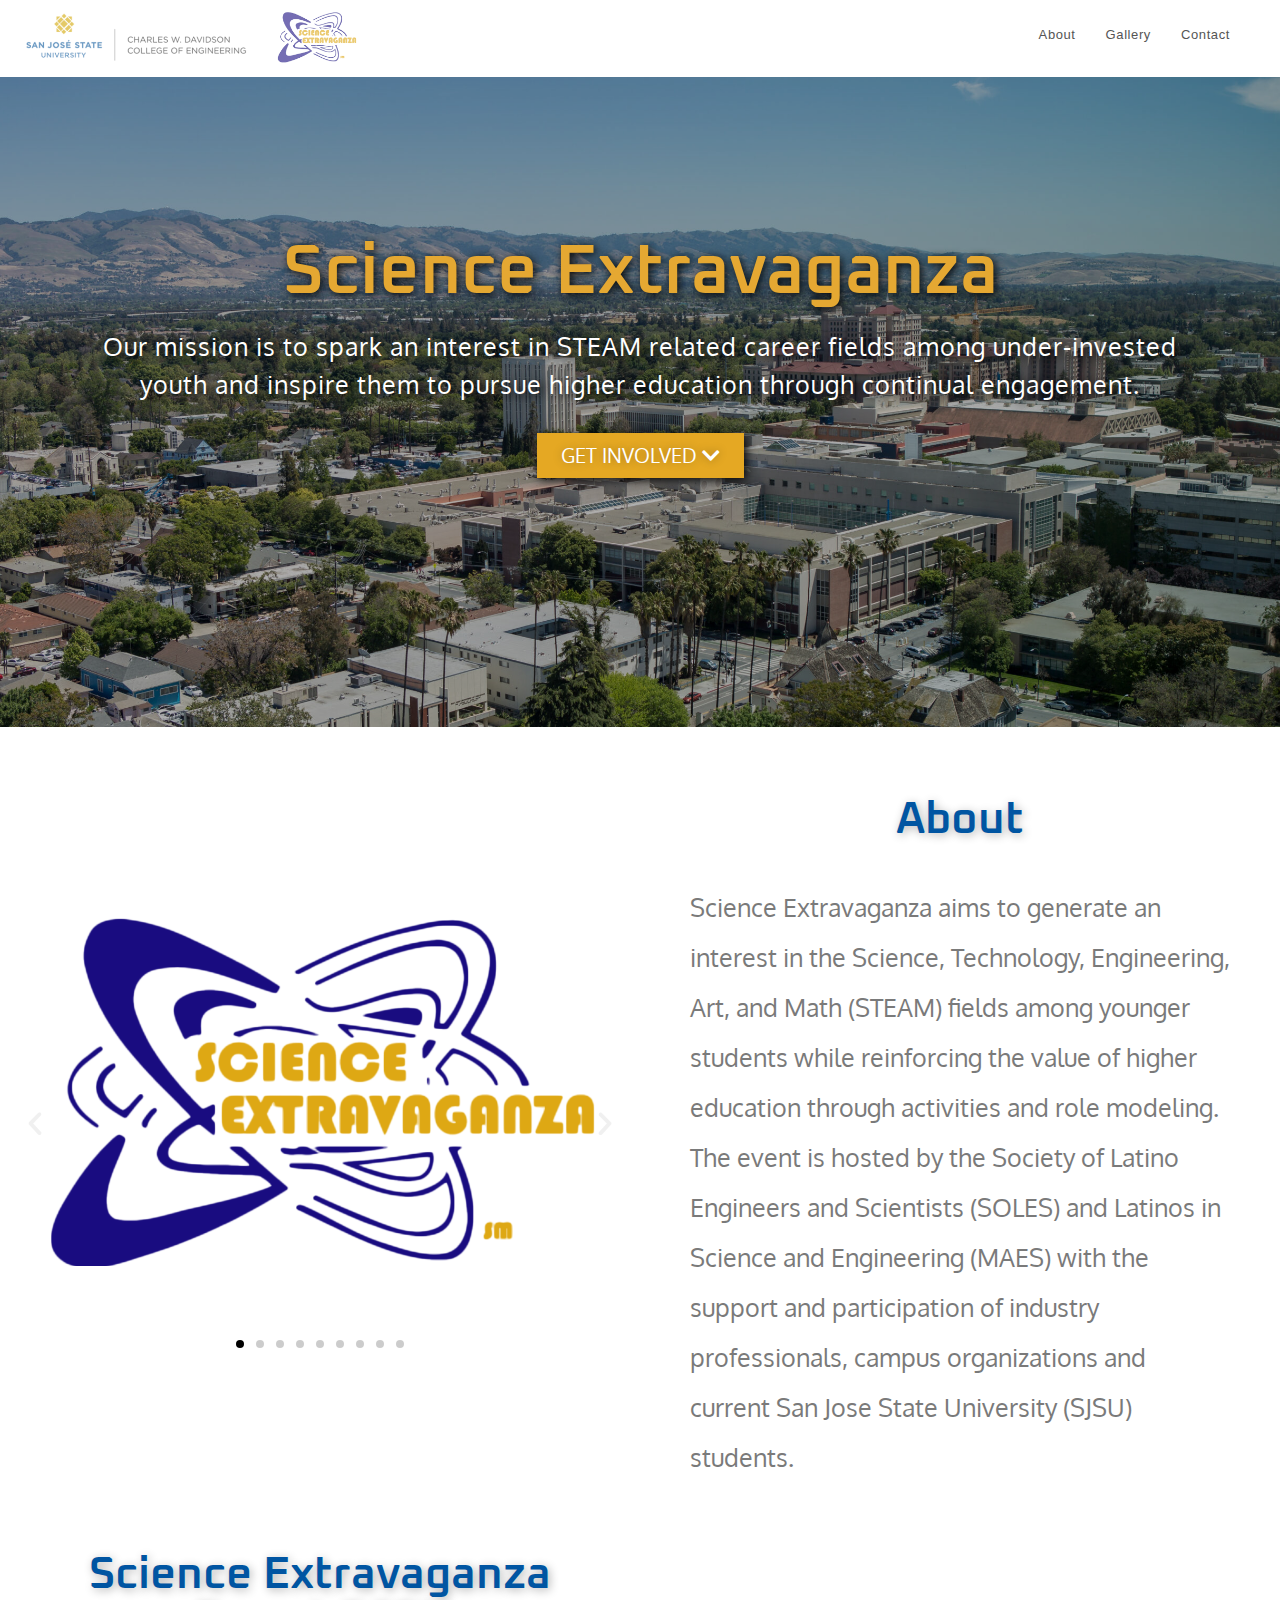
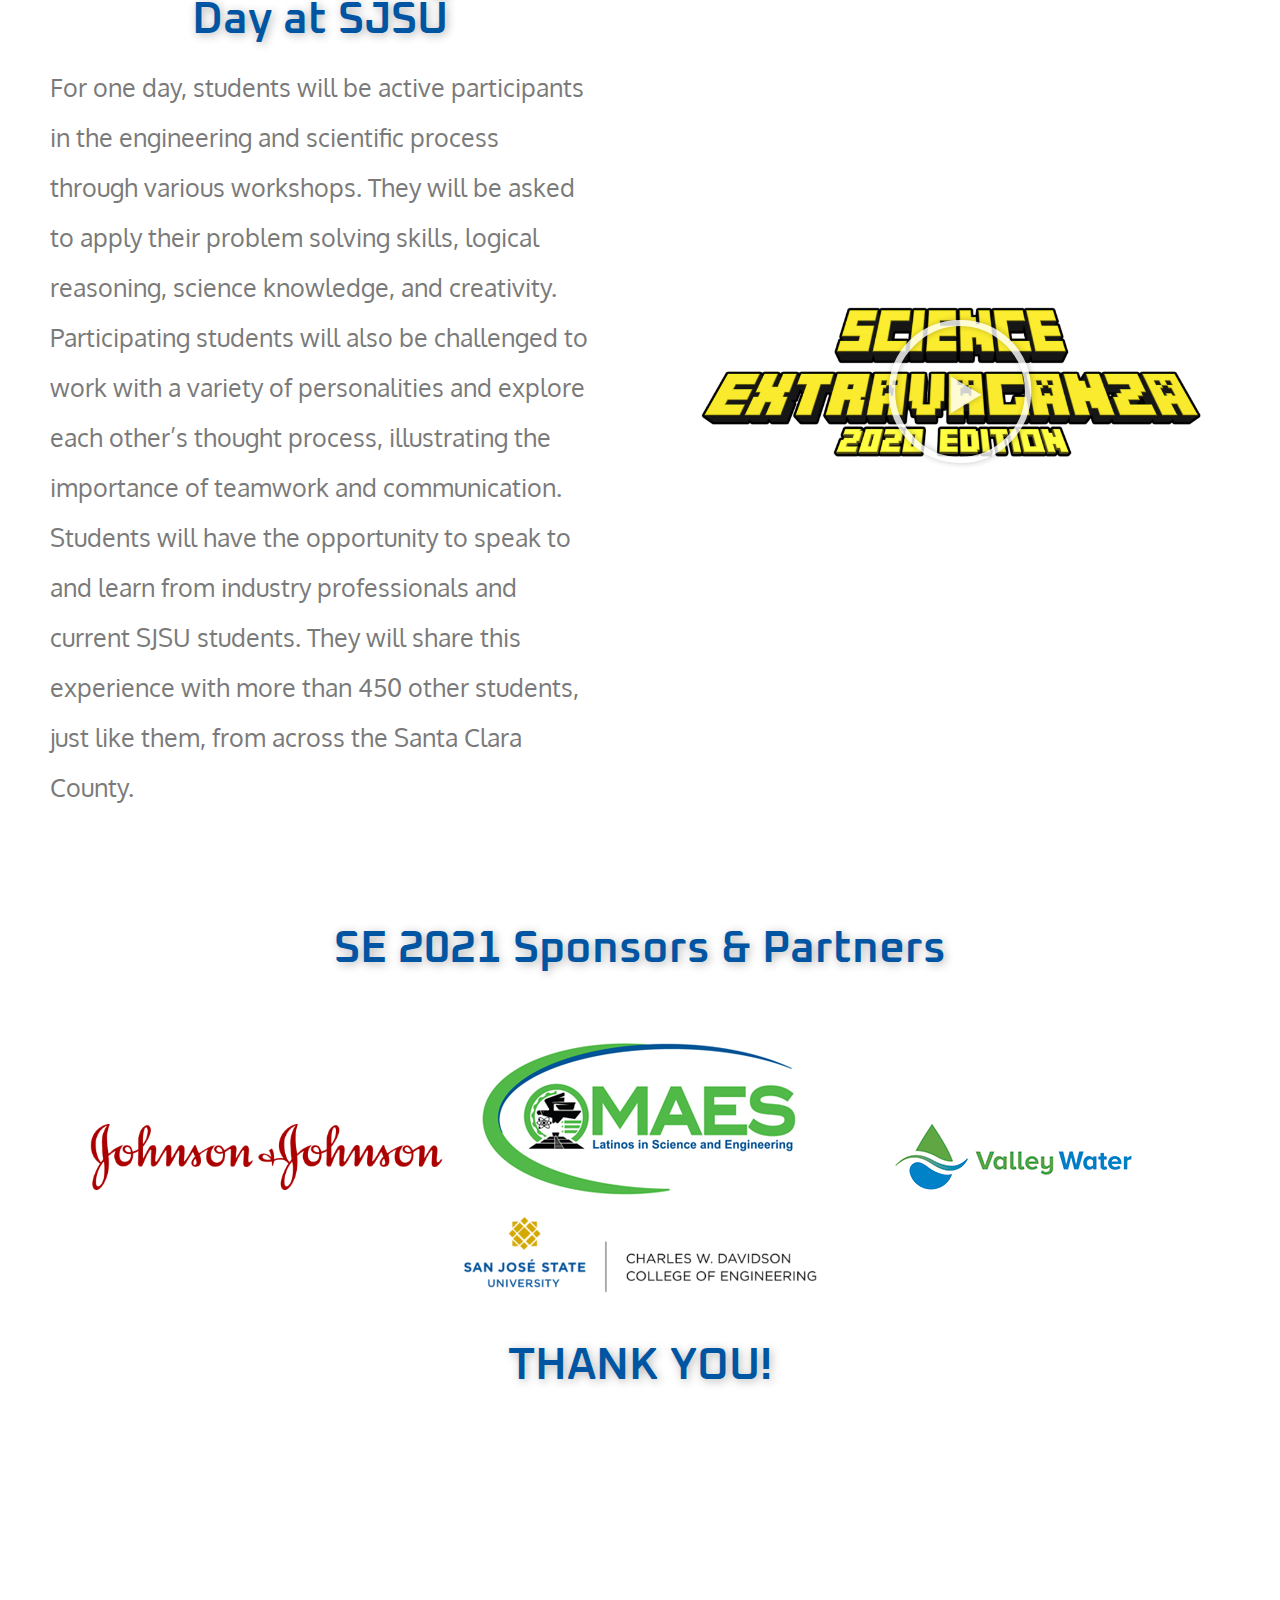
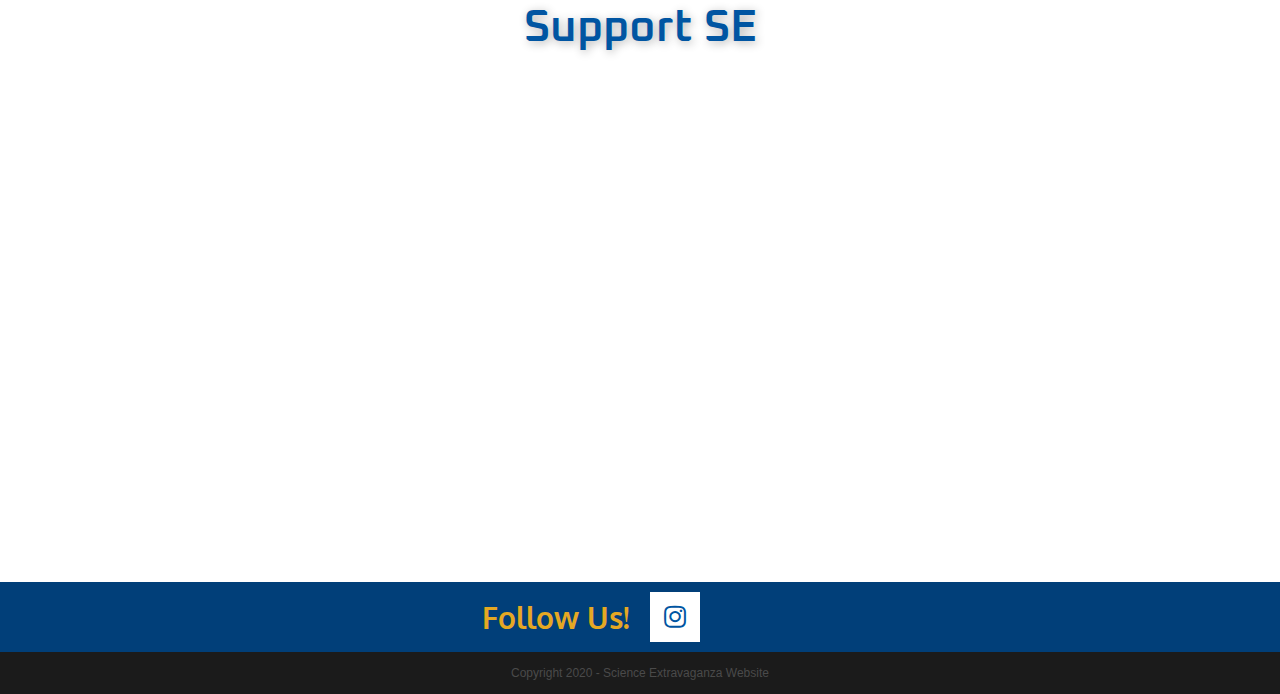
<file: index.html>
<!DOCTYPE html>
<html class="html" lang="en-US">
<head>
	<meta charset="UTF-8">
	<link rel="profile" href="https://gmpg.org/xfn/11">

	<title>Science Extravaganza</title>
<meta name="robots" content="max-image-preview:large">
<meta name="viewport" content="width=device-width, initial-scale=1">
<link rel="dns-prefetch" href="//s.w.org">
<link rel="alternate" type="application/rss+xml" title="Science Extravaganza &raquo; Feed" href="https://ulysses10.github.io/science-extravaganza/feed/">
<link rel="alternate" type="application/rss+xml" title="Science Extravaganza &raquo; Comments Feed" href="https://ulysses10.github.io/science-extravaganza/comments/feed/">
		<!-- This site uses the Google Analytics by MonsterInsights plugin v8.0.0 - Using Analytics tracking - https://www.monsterinsights.com/ -->
							<script src="//www.googletagmanager.com/gtag/js?id=UA-179046665-1" type="text/javascript" data-cfasync="false" async></script>
			<script type="text/javascript" data-cfasync="false">
				var mi_version = '8.0.0';
				var mi_track_user = true;
				var mi_no_track_reason = '';
				
								var disableStrs = [
															'ga-disable-UA-179046665-1',
									];

				/* Function to detect opted out users */
				function __gtagTrackerIsOptedOut() {
					for ( var index = 0; index < disableStrs.length; index++ ) {
						if ( document.cookie.indexOf( disableStrs[ index ] + '=true' ) > -1 ) {
							return true;
						}
					}

					return false;
				}

				/* Disable tracking if the opt-out cookie exists. */
				if ( __gtagTrackerIsOptedOut() ) {
					for ( var index = 0; index < disableStrs.length; index++ ) {
						window[ disableStrs[ index ] ] = true;
					}
				}

				/* Opt-out function */
				function __gtagTrackerOptout() {
					for ( var index = 0; index < disableStrs.length; index++ ) {
						document.cookie = disableStrs[ index ] + '=true; expires=Thu, 31 Dec 2099 23:59:59 UTC; path=/';
						window[ disableStrs[ index ] ] = true;
					}
				}

				if ( 'undefined' === typeof gaOptout ) {
					function gaOptout() {
						__gtagTrackerOptout();
					}
				}
								window.dataLayer = window.dataLayer || [];

				window.MonsterInsightsDualTracker = {
					helpers: {},
					trackers: {},
				};
				if ( mi_track_user ) {
					function __gtagDataLayer() {
						dataLayer.push( arguments );
					}

					function __gtagTracker( type, name, parameters ) {
						if ( type === 'event' ) {
							
															parameters.send_to = monsterinsights_frontend.ua;
								__gtagDataLayer.apply( null, arguments );
													} else {
							__gtagDataLayer.apply( null, arguments );
						}
					}
					__gtagTracker( 'js', new Date() );
					__gtagTracker( 'set', {
						'developer_id.dZGIzZG' : true,
											} );
															__gtagTracker( 'config', 'UA-179046665-1', {"forceSSL":"true","link_attribution":"true"} );
										window.gtag = __gtagTracker;										(
						function () {
							/* https://developers.google.com/analytics/devguides/collection/analyticsjs/ */
							/* ga and __gaTracker compatibility shim. */
							var noopfn = function () {
								return null;
							};
							var newtracker = function () {
								return new Tracker();
							};
							var Tracker = function () {
								return null;
							};
							var p = Tracker.prototype;
							p.get = noopfn;
							p.set = noopfn;
							p.send = function (){
								var args = Array.prototype.slice.call(arguments);
								args.unshift( 'send' );
								__gaTracker.apply(null, args);
							};
							var __gaTracker = function () {
								var len = arguments.length;
								if ( len === 0 ) {
									return;
								}
								var f = arguments[len - 1];
								if ( typeof f !== 'object' || f === null || typeof f.hitCallback !== 'function' ) {
									if ( 'send' === arguments[0] ) {
										var hitConverted, hitObject = false, action;
										if ( 'event' === arguments[1] ) {
											if ( 'undefined' !== typeof arguments[3] ) {
												hitObject = {
													'eventAction': arguments[3],
													'eventCategory': arguments[2],
													'eventLabel': arguments[4],
													'value': arguments[5] ? arguments[5] : 1,
												}
											}
										}
										if ( 'pageview' === arguments[1] ) {
											if ( 'undefined' !== typeof arguments[2] ) {
												hitObject = {
													'eventAction': 'page_view',
													'page_path' : arguments[2],
												}
											}
										}
										if ( typeof arguments[2] === 'object' ) {
											hitObject = arguments[2];
										}
										if ( typeof arguments[5] === 'object' ) {
											Object.assign( hitObject, arguments[5] );
										}
										if ( 'undefined' !== typeof arguments[1].hitType ) {
											hitObject = arguments[1];
											if ( 'pageview' === hitObject.hitType ) {
												hitObject.eventAction = 'page_view';
											}
										}
										if ( hitObject ) {
											action = 'timing' === arguments[1].hitType ? 'timing_complete' : hitObject.eventAction;
											hitConverted = mapArgs( hitObject );
											__gtagTracker( 'event', action, hitConverted );
										}
									}
									return;
								}

								function mapArgs( args ) {
									var arg, hit = {};
									var gaMap = {
										'eventCategory': 'event_category',
										'eventAction': 'event_action',
										'eventLabel': 'event_label',
										'eventValue': 'event_value',
										'nonInteraction': 'non_interaction',
										'timingCategory': 'event_category',
										'timingVar': 'name',
										'timingValue': 'value',
										'timingLabel': 'event_label',
										'page' : 'page_path',
										'location' : 'page_location',
										'title' : 'page_title',
									};
									for ( arg in args ) {
																				if ( ! ( ! args.hasOwnProperty(arg) || ! gaMap.hasOwnProperty(arg) ) ) {
											hit[gaMap[arg]] = args[arg];
										} else {
											hit[arg] = args[arg];
										}
									}
									return hit;
								}

								try {
									f.hitCallback();
								} catch ( ex ) {
								}
							};
							__gaTracker.create = newtracker;
							__gaTracker.getByName = newtracker;
							__gaTracker.getAll = function () {
								return [];
							};
							__gaTracker.remove = noopfn;
							__gaTracker.loaded = true;
							window['__gaTracker'] = __gaTracker;
						}
					)();
									} else {
										console.log( "" );
					( function () {
							function __gtagTracker() {
								return null;
							}
							window['__gtagTracker'] = __gtagTracker;
							window['gtag'] = __gtagTracker;
					} )();
									}
			</script>
				<!-- / Google Analytics by MonsterInsights -->
				<script>
			window._wpemojiSettings = {"baseUrl":"https:\/\/s.w.org\/images\/core\/emoji\/13.1.0\/72x72\/","ext":".png","svgUrl":"https:\/\/s.w.org\/images\/core\/emoji\/13.1.0\/svg\/","svgExt":".svg","source":{"concatemoji":"https:\/\/ulysses10.github.io\/science-extravaganza\/wp-includes\/js\/wp-emoji-release.min.js?ver=5.8.1"}};
			!function(e,a,t){var n,r,o,i=a.createElement("canvas"),p=i.getContext&&i.getContext("2d");function s(e,t){var a=String.fromCharCode;p.clearRect(0,0,i.width,i.height),p.fillText(a.apply(this,e),0,0);e=i.toDataURL();return p.clearRect(0,0,i.width,i.height),p.fillText(a.apply(this,t),0,0),e===i.toDataURL()}function c(e){var t=a.createElement("script");t.src=e,t.defer=t.type="text/javascript",a.getElementsByTagName("head")[0].appendChild(t)}for(o=Array("flag","emoji"),t.supports={everything:!0,everythingExceptFlag:!0},r=0;r<o.length;r++)t.supports[o[r]]=function(e){if(!p||!p.fillText)return!1;switch(p.textBaseline="top",p.font="600 32px Arial",e){case"flag":return s([127987,65039,8205,9895,65039],[127987,65039,8203,9895,65039])?!1:!s([55356,56826,55356,56819],[55356,56826,8203,55356,56819])&&!s([55356,57332,56128,56423,56128,56418,56128,56421,56128,56430,56128,56423,56128,56447],[55356,57332,8203,56128,56423,8203,56128,56418,8203,56128,56421,8203,56128,56430,8203,56128,56423,8203,56128,56447]);case"emoji":return!s([10084,65039,8205,55357,56613],[10084,65039,8203,55357,56613])}return!1}(o[r]),t.supports.everything=t.supports.everything&&t.supports[o[r]],"flag"!==o[r]&&(t.supports.everythingExceptFlag=t.supports.everythingExceptFlag&&t.supports[o[r]]);t.supports.everythingExceptFlag=t.supports.everythingExceptFlag&&!t.supports.flag,t.DOMReady=!1,t.readyCallback=function(){t.DOMReady=!0},t.supports.everything||(n=function(){t.readyCallback()},a.addEventListener?(a.addEventListener("DOMContentLoaded",n,!1),e.addEventListener("load",n,!1)):(e.attachEvent("onload",n),a.attachEvent("onreadystatechange",function(){"complete"===a.readyState&&t.readyCallback()})),(n=t.source||{}).concatemoji?c(n.concatemoji):n.wpemoji&&n.twemoji&&(c(n.twemoji),c(n.wpemoji)))}(window,document,window._wpemojiSettings);
		</script>
		<style>img.wp-smiley,
img.emoji {
	display: inline !important;
	border: none !important;
	box-shadow: none !important;
	height: 1em !important;
	width: 1em !important;
	margin: 0 .07em !important;
	vertical-align: -0.1em !important;
	background: none !important;
	padding: 0 !important;
}</style>
	<link rel="stylesheet" id="wp-block-library-css" href="https://ulysses10.github.io/science-extravaganza/wp-includes/css/dist/block-library/style.min.css?ver=5.8.1" media="all">
<style id="wp-block-library-theme-inline-css">#start-resizable-editor-section{display:none}.wp-block-audio figcaption{color:#555;font-size:13px;text-align:center}.is-dark-theme .wp-block-audio figcaption{color:hsla(0,0%,100%,.65)}.wp-block-code{font-family:Menlo,Consolas,monaco,monospace;color:#1e1e1e;padding:.8em 1em;border:1px solid #ddd;border-radius:4px}.wp-block-embed figcaption{color:#555;font-size:13px;text-align:center}.is-dark-theme .wp-block-embed figcaption{color:hsla(0,0%,100%,.65)}.blocks-gallery-caption{color:#555;font-size:13px;text-align:center}.is-dark-theme .blocks-gallery-caption{color:hsla(0,0%,100%,.65)}.wp-block-image figcaption{color:#555;font-size:13px;text-align:center}.is-dark-theme .wp-block-image figcaption{color:hsla(0,0%,100%,.65)}.wp-block-pullquote{border-top:4px solid;border-bottom:4px solid;margin-bottom:1.75em;color:currentColor}.wp-block-pullquote__citation,.wp-block-pullquote cite,.wp-block-pullquote footer{color:currentColor;text-transform:uppercase;font-size:.8125em;font-style:normal}.wp-block-quote{border-left:.25em solid;margin:0 0 1.75em;padding-left:1em}.wp-block-quote cite,.wp-block-quote footer{color:currentColor;font-size:.8125em;position:relative;font-style:normal}.wp-block-quote.has-text-align-right{border-left:none;border-right:.25em solid;padding-left:0;padding-right:1em}.wp-block-quote.has-text-align-center{border:none;padding-left:0}.wp-block-quote.is-large,.wp-block-quote.is-style-large{border:none}.wp-block-search .wp-block-search__label{font-weight:700}.wp-block-group.has-background{padding:1.25em 2.375em;margin-top:0;margin-bottom:0}.wp-block-separator{border:none;border-bottom:2px solid;margin-left:auto;margin-right:auto;opacity:.4}.wp-block-separator:not(.is-style-wide):not(.is-style-dots){width:100px}.wp-block-separator.has-background:not(.is-style-dots){border-bottom:none;height:1px}.wp-block-separator.has-background:not(.is-style-wide):not(.is-style-dots){height:2px}.wp-block-table thead{border-bottom:3px solid}.wp-block-table tfoot{border-top:3px solid}.wp-block-table td,.wp-block-table th{padding:.5em;border:1px solid;word-break:normal}.wp-block-table figcaption{color:#555;font-size:13px;text-align:center}.is-dark-theme .wp-block-table figcaption{color:hsla(0,0%,100%,.65)}.wp-block-video figcaption{color:#555;font-size:13px;text-align:center}.is-dark-theme .wp-block-video figcaption{color:hsla(0,0%,100%,.65)}.wp-block-template-part.has-background{padding:1.25em 2.375em;margin-top:0;margin-bottom:0}#end-resizable-editor-section{display:none}</style>
<link rel="stylesheet" id="font-awesome-css" href="https://ulysses10.github.io/science-extravaganza/wp-content/themes/oceanwp/assets/fonts/fontawesome/css/all.min.css?ver=5.15.1" media="all">
<link rel="stylesheet" id="simple-line-icons-css" href="https://ulysses10.github.io/science-extravaganza/wp-content/themes/oceanwp/assets/css/third/simple-line-icons.min.css?ver=2.4.0" media="all">
<link rel="stylesheet" id="oceanwp-style-css" href="https://ulysses10.github.io/science-extravaganza/wp-content/themes/oceanwp/assets/css/style.min.css?ver=3.0.7" media="all">
<link rel="stylesheet" id="elementor-icons-css" href="https://ulysses10.github.io/science-extravaganza/wp-content/plugins/elementor/assets/lib/eicons/css/elementor-icons.min.css?ver=5.12.0" media="all">
<link rel="stylesheet" id="elementor-frontend-legacy-css" href="https://ulysses10.github.io/science-extravaganza/wp-content/plugins/elementor/assets/css/frontend-legacy.min.css?ver=3.4.4" media="all">
<link rel="stylesheet" id="elementor-frontend-css" href="https://ulysses10.github.io/science-extravaganza/wp-content/plugins/elementor/assets/css/frontend.min.css?ver=3.4.4" media="all">
<style id="elementor-frontend-inline-css">@font-face{font-family:eicons;src:url(https://ulysses10.github.io/science-extravaganza/wp-content/plugins/elementor/assets/lib/eicons/fonts/eicons.eot?5.10.0);src:url(https://ulysses10.github.io/science-extravaganza/wp-content/plugins/elementor/assets/lib/eicons/fonts/eicons.eot?5.10.0#iefix) format("embedded-opentype"),url(https://ulysses10.github.io/science-extravaganza/wp-content/plugins/elementor/assets/lib/eicons/fonts/eicons.woff2?5.10.0) format("woff2"),url(https://ulysses10.github.io/science-extravaganza/wp-content/plugins/elementor/assets/lib/eicons/fonts/eicons.woff?5.10.0) format("woff"),url(https://ulysses10.github.io/science-extravaganza/wp-content/plugins/elementor/assets/lib/eicons/fonts/eicons.ttf?5.10.0) format("truetype"),url(https://ulysses10.github.io/science-extravaganza/wp-content/plugins/elementor/assets/lib/eicons/fonts/eicons.svg?5.10.0#eicon) format("svg");font-weight:400;font-style:normal}</style>
<link rel="stylesheet" id="elementor-post-5-css" href="https://ulysses10.github.io/science-extravaganza/wp-content/uploads/elementor/css/post-5.css?ver=1631892138" media="all">
<link rel="stylesheet" id="elementor-global-css" href="https://ulysses10.github.io/science-extravaganza/wp-content/uploads/elementor/css/global.css?ver=1631892138" media="all">
<link rel="stylesheet" id="elementor-post-9-css" href="https://ulysses10.github.io/science-extravaganza/wp-content/uploads/elementor/css/post-9.css?ver=1631929126" media="all">
<link rel="stylesheet" id="google-fonts-1-css" href="https://fonts.googleapis.com/css?family=Roboto%3A100%2C100italic%2C200%2C200italic%2C300%2C300italic%2C400%2C400italic%2C500%2C500italic%2C600%2C600italic%2C700%2C700italic%2C800%2C800italic%2C900%2C900italic%7CRoboto+Slab%3A100%2C100italic%2C200%2C200italic%2C300%2C300italic%2C400%2C400italic%2C500%2C500italic%2C600%2C600italic%2C700%2C700italic%2C800%2C800italic%2C900%2C900italic%7COxanium%3A100%2C100italic%2C200%2C200italic%2C300%2C300italic%2C400%2C400italic%2C500%2C500italic%2C600%2C600italic%2C700%2C700italic%2C800%2C800italic%2C900%2C900italic%7COxygen%3A100%2C100italic%2C200%2C200italic%2C300%2C300italic%2C400%2C400italic%2C500%2C500italic%2C600%2C600italic%2C700%2C700italic%2C800%2C800italic%2C900%2C900italic&#038;display=auto&#038;ver=5.8.1" media="all">
<link rel="stylesheet" id="elementor-icons-shared-0-css" href="https://ulysses10.github.io/science-extravaganza/wp-content/plugins/elementor/assets/lib/font-awesome/css/fontawesome.min.css?ver=5.15.3" media="all">
<link rel="stylesheet" id="elementor-icons-fa-solid-css" href="https://ulysses10.github.io/science-extravaganza/wp-content/plugins/elementor/assets/lib/font-awesome/css/solid.min.css?ver=5.15.3" media="all">
<link rel="stylesheet" id="elementor-icons-fa-brands-css" href="https://ulysses10.github.io/science-extravaganza/wp-content/plugins/elementor/assets/lib/font-awesome/css/brands.min.css?ver=5.15.3" media="all">
<script id="monsterinsights-frontend-script-js-extra">
var monsterinsights_frontend = {"js_events_tracking":"true","download_extensions":"doc,pdf,ppt,zip,xls,docx,pptx,xlsx","inbound_paths":"[{\"path\":\"\\\/go\\\/\",\"label\":\"affiliate\"},{\"path\":\"\\\/recommend\\\/\",\"label\":\"affiliate\"}]","home_url":"https:\/\/ulysses10.github.io\/science-extravaganza","hash_tracking":"false","ua":"UA-179046665-1","v4_id":""};
</script>
<script src="https://ulysses10.github.io/science-extravaganza/wp-content/plugins/google-analytics-for-wordpress/assets/js/frontend-gtag.min.js?ver=8.0.0" id="monsterinsights-frontend-script-js"></script>
<script src="https://ulysses10.github.io/science-extravaganza/wp-content/themes/oceanwp/assets/js/vendors/smoothscroll.min.js?ver=3.0.7" id="ow-smoothscroll-js"></script>
<script src="https://ulysses10.github.io/science-extravaganza/wp-includes/js/jquery/jquery.min.js?ver=3.6.0" id="jquery-core-js"></script>
<script src="https://ulysses10.github.io/science-extravaganza/wp-includes/js/jquery/jquery-migrate.min.js?ver=3.3.2" id="jquery-migrate-js"></script>
<link rel="https://api.w.org/" href="https://ulysses10.github.io/science-extravaganza/wp-json/">
<link rel="alternate" type="application/json" href="https://ulysses10.github.io/science-extravaganza/wp-json/wp/v2/pages/9">
<link rel="EditURI" type="application/rsd+xml" title="RSD" href="https://ulysses10.github.io/science-extravaganza/xmlrpc.php?rsd">
<link rel="wlwmanifest" type="application/wlwmanifest+xml" href="https://ulysses10.github.io/science-extravaganza/wp-includes/wlwmanifest.xml"> 
<meta name="generator" content="WordPress 5.8.1">
<link rel="canonical" href="https://ulysses10.github.io/science-extravaganza/">
<link rel="shortlink" href="https://ulysses10.github.io/science-extravaganza/">
<link rel="alternate" type="application/json+oembed" href="https://ulysses10.github.io/science-extravaganza/wp-json/oembed/1.0/embed?url=https%3A%2F%2Fhttps://ulysses10.github.io/science-extravaganza%2F">
<link rel="alternate" type="text/xml+oembed" href="https://ulysses10.github.io/science-extravaganza/wp-json/oembed/1.0/embed?url=https%3A%2F%2Fhttps://ulysses10.github.io/science-extravaganza%2F&#038;format=xml">
<style>.recentcomments a{display:inline !important;padding:0 !important;margin:0 !important;}</style>
<link rel="icon" href="https://ulysses10.github.io/science-extravaganza/wp-content/uploads/2020/09/cropped-Science-Extravaganza-II-2-e1602265081395-32x32.png" sizes="32x32">
<link rel="icon" href="https://ulysses10.github.io/science-extravaganza/wp-content/uploads/2020/09/cropped-Science-Extravaganza-II-2-e1602265081395-192x192.png" sizes="192x192">
<link rel="apple-touch-icon" href="https://ulysses10.github.io/science-extravaganza/wp-content/uploads/2020/09/cropped-Science-Extravaganza-II-2-e1602265081395-180x180.png">
<meta name="msapplication-TileImage" content="https://ulysses10.github.io/science-extravaganza/wp-content/uploads/2020/09/cropped-Science-Extravaganza-II-2-e1602265081395-270x270.png">
<!-- OceanWP CSS -->
<style type="text/css">/* Header CSS */#site-logo #site-logo-inner,.oceanwp-social-menu .social-menu-inner,#site-header.full_screen-header .menu-bar-inner,.after-header-content .after-header-content-inner{height:70px}#site-navigation-wrap .dropdown-menu >li >a,.oceanwp-mobile-menu-icon a,.mobile-menu-close,.after-header-content-inner >a{line-height:70px}#site-header-inner{padding:0 50px 0 0}#site-header.has-header-media .overlay-header-media{background-color:rgba(0,0,0,0.5)}#site-logo #site-logo-inner a img,#site-header.center-header #site-navigation-wrap .middle-site-logo a img{max-width:400px}#site-navigation-wrap .dropdown-menu >li >a:hover,.oceanwp-mobile-menu-icon a:hover,#searchform-header-replace-close:hover{color:#0055a2}#site-navigation-wrap .dropdown-menu >li >a:hover .owp-icon use,.oceanwp-mobile-menu-icon a:hover .owp-icon use,#searchform-header-replace-close:hover .owp-icon use{stroke:#0055a2}/* Footer Widgets CSS */#footer-widgets{background-color:#1b1b1b}</style>
</head>

<body data-rsssl="1" class="home page-template page-template-elementor_header_footer page page-id-9 wp-custom-logo wp-embed-responsive oceanwp-theme dropdown-mobile no-header-border default-breakpoint has-sidebar content-right-sidebar page-header-disabled has-breadcrumbs elementor-default elementor-template-full-width elementor-kit-5 elementor-page elementor-page-9" itemscope="itemscope" itemtype="https://schema.org/WebPage">

	
	
	<div id="outer-wrap" class="site clr">

		<a class="skip-link screen-reader-text" href="#main">Skip to content</a>

		
		<div id="wrap" class="clr">

			
			
<header id="site-header" class="minimal-header clr" data-height="70" itemscope="itemscope" itemtype="https://schema.org/WPHeader" role="banner">

	
					
			<div id="site-header-inner" class="clr ">

				
				

<div id="site-logo" class="clr" itemscope itemtype="https://schema.org/Brand">

	
	<div id="site-logo-inner" class="clr">

		<a href="https://ulysses10.github.io/science-extravaganza/" class="custom-logo-link" rel="home" aria-current="page"><img width="1600" height="307" src="https://ulysses10.github.io/science-extravaganza/wp-content/uploads/2020/11/cropped-header_logo-1.png" class="custom-logo" alt="Science Extravaganza" srcset="https://ulysses10.github.io/science-extravaganza/wp-content/uploads/2020/11/cropped-header_logo-1.png 1600w, https://ulysses10.github.io/science-extravaganza/wp-content/uploads/2020/11/cropped-header_logo-1-300x58.png 300w, https://ulysses10.github.io/science-extravaganza/wp-content/uploads/2020/11/cropped-header_logo-1-1024x196.png 1024w, https://ulysses10.github.io/science-extravaganza/wp-content/uploads/2020/11/cropped-header_logo-1-768x147.png 768w, https://ulysses10.github.io/science-extravaganza/wp-content/uploads/2020/11/cropped-header_logo-1-1536x295.png 1536w" sizes="(max-width: 1600px) 100vw, 1600px"></a>
	</div>
<!-- #site-logo-inner -->

	
	
</div>
<!-- #site-logo -->

			<div id="site-navigation-wrap" class="clr">
			
			
			
			<nav id="site-navigation" class="navigation main-navigation clr" itemscope="itemscope" itemtype="https://schema.org/SiteNavigationElement" role="navigation">

				<ul id="menu-primary-menu" class="main-menu dropdown-menu sf-menu">
<li id="menu-item-114" class="menu-item menu-item-type-post_type menu-item-object-page menu-item-home current-menu-item page_item page-item-9 current_page_item menu-item-114"><a href="https://ulysses10.github.io/science-extravaganza/" class="menu-link"><span class="text-wrap">About</span></a></li>
<li id="menu-item-113" class="menu-item menu-item-type-post_type menu-item-object-page menu-item-113"><a href="https://ulysses10.github.io/science-extravaganza/gallery/" class="menu-link"><span class="text-wrap">Gallery</span></a></li>
<li id="menu-item-203" class="menu-item menu-item-type-post_type menu-item-object-page menu-item-203"><a href="https://ulysses10.github.io/science-extravaganza/contact/" class="menu-link"><span class="text-wrap">Contact</span></a></li>
</ul>
			</nav><!-- #site-navigation -->

			
			
					</div>
<!-- #site-navigation-wrap -->
			
		
	
				
	
	<div class="oceanwp-mobile-menu-icon clr mobile-right">

		
		
		
		<a href="javascript:void(0)" class="mobile-menu" aria-label="Mobile Menu">
							<i class="fa fa-bars" aria-hidden="true"></i>
								<span class="oceanwp-text">Menu</span>
				<span class="oceanwp-close-text">Close</span>
						</a>

		
		
		
	</div>
<!-- #oceanwp-mobile-menu-navbar -->

	

			</div>
<!-- #site-header-inner -->

			
<div id="mobile-dropdown" class="clr">

	<nav class="clr" itemscope="itemscope" itemtype="https://schema.org/SiteNavigationElement">

		<ul id="menu-primary-menu-1" class="menu">
<li class="menu-item menu-item-type-post_type menu-item-object-page menu-item-home current-menu-item page_item page-item-9 current_page_item menu-item-114"><a href="https://ulysses10.github.io/science-extravaganza/" aria-current="page">About</a></li>
<li class="menu-item menu-item-type-post_type menu-item-object-page menu-item-113"><a href="https://ulysses10.github.io/science-extravaganza/gallery/">Gallery</a></li>
<li class="menu-item menu-item-type-post_type menu-item-object-page menu-item-203"><a href="https://ulysses10.github.io/science-extravaganza/contact/">Contact</a></li>
</ul>
	</nav>

</div>

			
			
		
		
</header><!-- #site-header -->


			
			<main id="main" class="site-main clr" role="main">

						<div data-elementor-type="wp-page" data-elementor-id="9" class="elementor elementor-9" data-elementor-settings="[]">
						<div class="elementor-inner">
							<div class="elementor-section-wrap">
							<section class="elementor-section elementor-top-section elementor-element elementor-element-9befead elementor-section-height-min-height elementor-section-boxed elementor-section-height-default elementor-section-items-middle" data-id="9befead" data-element_type="section" data-settings="{&quot;background_background&quot;:&quot;classic&quot;}">
							<div class="elementor-background-overlay"></div>
							<div class="elementor-container elementor-column-gap-default">
							<div class="elementor-row">
					<div class="elementor-column elementor-col-100 elementor-top-column elementor-element elementor-element-bb26029" data-id="bb26029" data-element_type="column">
			<div class="elementor-column-wrap elementor-element-populated">
							<div class="elementor-widget-wrap">
						<div class="elementor-element elementor-element-5f9cec7 elementor-invisible elementor-widget elementor-widget-heading" data-id="5f9cec7" data-element_type="widget" data-settings="{&quot;_animation&quot;:&quot;fadeIn&quot;}" data-widget_type="heading.default">
				<div class="elementor-widget-container">
			<h2 class="elementor-heading-title elementor-size-default">Science Extravaganza</h2>		</div>
				</div>
				<div class="elementor-element elementor-element-61ca63d elementor-widget elementor-widget-heading" data-id="61ca63d" data-element_type="widget" data-settings="{&quot;_animation&quot;:&quot;none&quot;}" data-widget_type="heading.default">
				<div class="elementor-widget-container">
			<h2 class="elementor-heading-title elementor-size-default">Our mission is to spark an interest in STEAM related career fields  among under-invested youth and inspire them to pursue higher education through continual engagement.</h2>		</div>
				</div>
				<div class="elementor-element elementor-element-187e72b elementor-align-center elementor-invisible elementor-widget elementor-widget-button" data-id="187e72b" data-element_type="widget" data-settings="{&quot;_animation&quot;:&quot;fadeIn&quot;,&quot;_animation_delay&quot;:0}" data-widget_type="button.default">
				<div class="elementor-widget-container">
					<div class="elementor-button-wrapper">
			<a href="#GetInvolved" class="elementor-button-link elementor-button elementor-size-sm" role="button">
						<span class="elementor-button-content-wrapper">
						<span class="elementor-button-icon elementor-align-icon-right">
				<i aria-hidden="true" class="fas fa-chevron-down"></i>			</span>
						<span class="elementor-button-text">GET INVOLVED</span>
		</span>
					</a>
		</div>
				</div>
				</div>
				<div class="elementor-element elementor-element-f77784d elementor-widget elementor-widget-spacer" data-id="f77784d" data-element_type="widget" data-widget_type="spacer.default">
				<div class="elementor-widget-container">
					<div class="elementor-spacer">
			<div class="elementor-spacer-inner"></div>
		</div>
				</div>
				</div>
						</div>
					</div>
		</div>
								</div>
					</div>
		</section>
				<section class="elementor-section elementor-top-section elementor-element elementor-element-952e2b5 elementor-section-full_width elementor-section-height-min-height elementor-section-content-middle elementor-section-height-default elementor-section-items-middle" data-id="952e2b5" data-element_type="section" id="about" data-settings="{&quot;background_background&quot;:&quot;classic&quot;}">
						<div class="elementor-container elementor-column-gap-default">
							<div class="elementor-row">
					<div class="elementor-column elementor-col-50 elementor-top-column elementor-element elementor-element-3293f43" data-id="3293f43" data-element_type="column" data-settings="{&quot;background_background&quot;:&quot;classic&quot;}">
			<div class="elementor-column-wrap elementor-element-populated">
							<div class="elementor-widget-wrap">
						<div class="elementor-element elementor-element-112b7d8 elementor-arrows-position-inside elementor-pagination-position-outside elementor-widget elementor-widget-image-carousel" data-id="112b7d8" data-element_type="widget" data-settings="{&quot;slides_to_show&quot;:&quot;1&quot;,&quot;navigation&quot;:&quot;both&quot;,&quot;autoplay&quot;:&quot;yes&quot;,&quot;pause_on_hover&quot;:&quot;yes&quot;,&quot;pause_on_interaction&quot;:&quot;yes&quot;,&quot;autoplay_speed&quot;:5000,&quot;infinite&quot;:&quot;yes&quot;,&quot;effect&quot;:&quot;slide&quot;,&quot;speed&quot;:500}" data-widget_type="image-carousel.default">
				<div class="elementor-widget-container">
					<div class="elementor-image-carousel-wrapper swiper-container" dir="ltr">
			<div class="elementor-image-carousel swiper-wrapper">
								<div class="swiper-slide"><figure class="swiper-slide-inner"><img class="swiper-slide-image" src="https://ulysses10.github.io/science-extravaganza/wp-content/uploads/2020/09/Science-Extravaganza-II-e1600388984426-1024x576.png" alt="Science Extravaganza II"></figure></div>
<div class="swiper-slide"><figure class="swiper-slide-inner"><img class="swiper-slide-image" src="https://ulysses10.github.io/science-extravaganza/wp-content/uploads/2020/09/Science-Extravaganza_58-1024x683.jpg" alt="Science Extravaganza_58"></figure></div>
<div class="swiper-slide"><figure class="swiper-slide-inner"><img class="swiper-slide-image" src="https://ulysses10.github.io/science-extravaganza/wp-content/uploads/2020/09/Science-Extravaganza_37-1024x683.jpg" alt="Science Extravaganza_37"></figure></div>
<div class="swiper-slide"><figure class="swiper-slide-inner"><img class="swiper-slide-image" src="https://ulysses10.github.io/science-extravaganza/wp-content/uploads/2020/09/Science-Extravaganza_12-1-1024x683.jpg" alt="Science Extravaganza_12"></figure></div>
<div class="swiper-slide"><figure class="swiper-slide-inner"><img class="swiper-slide-image" src="https://ulysses10.github.io/science-extravaganza/wp-content/uploads/2020/09/Science-Extravaganza_16-1-1024x683.jpg" alt="Science Extravaganza_16"></figure></div>
<div class="swiper-slide"><figure class="swiper-slide-inner"><img class="swiper-slide-image" src="https://ulysses10.github.io/science-extravaganza/wp-content/uploads/2020/09/Science-Extravaganza_49-1024x683.jpg" alt="Science Extravaganza_49"></figure></div>
<div class="swiper-slide"><figure class="swiper-slide-inner"><img class="swiper-slide-image" src="https://ulysses10.github.io/science-extravaganza/wp-content/uploads/2020/09/Science-Extravaganza_19-1024x683.jpg" alt="Science Extravaganza_19"></figure></div>
<div class="swiper-slide"><figure class="swiper-slide-inner"><img class="swiper-slide-image" src="https://ulysses10.github.io/science-extravaganza/wp-content/uploads/2020/09/Science-Extravaganza_65-1024x683.jpg" alt="Science Extravaganza_65"></figure></div>
<div class="swiper-slide"><figure class="swiper-slide-inner"><img class="swiper-slide-image" src="https://ulysses10.github.io/science-extravaganza/wp-content/uploads/2020/09/Science-Extravaganza_3-1024x683.jpg" alt="Science Extravaganza_3"></figure></div>			</div>
												<div class="swiper-pagination"></div>
													<div class="elementor-swiper-button elementor-swiper-button-prev">
						<i class="eicon-chevron-left" aria-hidden="true"></i>
						<span class="elementor-screen-only">Previous</span>
					</div>
					<div class="elementor-swiper-button elementor-swiper-button-next">
						<i class="eicon-chevron-right" aria-hidden="true"></i>
						<span class="elementor-screen-only">Next</span>
					</div>
									</div>
				</div>
				</div>
						</div>
					</div>
		</div>
				<div class="elementor-column elementor-col-50 elementor-top-column elementor-element elementor-element-4e16e1e" data-id="4e16e1e" data-element_type="column" data-settings="{&quot;background_background&quot;:&quot;classic&quot;}">
			<div class="elementor-column-wrap elementor-element-populated">
							<div class="elementor-widget-wrap">
						<div class="elementor-element elementor-element-0a2c071 elementor-widget elementor-widget-heading" data-id="0a2c071" data-element_type="widget" data-widget_type="heading.default">
				<div class="elementor-widget-container">
			<h2 class="elementor-heading-title elementor-size-default">About</h2>		</div>
				</div>
				<div class="elementor-element elementor-element-928fee8 elementor-widget elementor-widget-text-editor" data-id="928fee8" data-element_type="widget" data-widget_type="text-editor.default">
				<div class="elementor-widget-container">
								<div class="elementor-text-editor elementor-clearfix">
				<div class="mYVXT"><div class="LS81yb VICjCf" tabindex="-1"><div class="hJDwNd-AhqUyc-uQSCkd purZT-AhqUyc-II5mzb pSzOP-AhqUyc-qWD73c JNdkSc"><div class="JNdkSc-SmKAyb"><div class=""><div class="oKdM2c Kzv0Me"><div id="h.p_5GVFKH3d1Yfy" class="hJDwNd-AhqUyc-uQSCkd jXK9ad D2fZ2 OjCsFc wHaque GNzUNc"><div class="jXK9ad-SmKAyb"><div class="tyJCtd mGzaTb baZpAe"><p id="h.p_M7jgBDpo1Yf4" class="zfr3Q">Science Extravaganza aims to generate an interest in the Science, Technology, Engineering, Art, and Math (STEAM) fields among younger students while reinforcing the value of higher education through activities and role modeling. The event is hosted by the Society of Latino Engineers and Scientists (SOLES) and Latinos in Science and Engineering (MAES) with the support and participation of industry professionals, campus organizations and current San Jose State University (SJSU) students.</p></div></div></div></div></div></div></div></div></div>					</div>
						</div>
				</div>
						</div>
					</div>
		</div>
								</div>
					</div>
		</section>
				<section class="elementor-section elementor-top-section elementor-element elementor-element-4fb1810 elementor-section-full_width elementor-section-content-middle elementor-section-height-min-height elementor-reverse-mobile elementor-section-height-default elementor-section-items-middle" data-id="4fb1810" data-element_type="section">
						<div class="elementor-container elementor-column-gap-default">
							<div class="elementor-row">
					<div class="elementor-column elementor-col-50 elementor-top-column elementor-element elementor-element-e6bf78c" data-id="e6bf78c" data-element_type="column" data-settings="{&quot;background_background&quot;:&quot;classic&quot;}">
			<div class="elementor-column-wrap elementor-element-populated">
							<div class="elementor-widget-wrap">
						<div class="elementor-element elementor-element-4155d4c elementor-widget elementor-widget-heading" data-id="4155d4c" data-element_type="widget" data-widget_type="heading.default">
				<div class="elementor-widget-container">
			<h2 class="elementor-heading-title elementor-size-default">Science Extravaganza Day at SJSU</h2>		</div>
				</div>
				<div class="elementor-element elementor-element-9a533e8 elementor-widget elementor-widget-text-editor" data-id="9a533e8" data-element_type="widget" data-widget_type="text-editor.default">
				<div class="elementor-widget-container">
								<div class="elementor-text-editor elementor-clearfix">
				<div class="mYVXT"><div class="LS81yb VICjCf" tabindex="-1"><div class="hJDwNd-AhqUyc-uQSCkd purZT-AhqUyc-II5mzb pSzOP-AhqUyc-qWD73c JNdkSc"><div class="JNdkSc-SmKAyb"><div class=""><div class="oKdM2c Kzv0Me"><div id="h.p_5GVFKH3d1Yfy" class="hJDwNd-AhqUyc-uQSCkd jXK9ad D2fZ2 OjCsFc wHaque GNzUNc"><div class="jXK9ad-SmKAyb"><div class="tyJCtd mGzaTb baZpAe"><p id="h.p_cGP1MdoQ1ZDW" class="zfr3Q">For one day, students will be active participants in the engineering and scientific process through various workshops. They will be asked to apply their problem solving skills, logical reasoning, science knowledge, and creativity. Participating students will also be challenged to work with a variety of personalities and explore each other&#8217;s thought process, illustrating the importance of teamwork and communication. Students will have the opportunity to speak to and learn from industry professionals and current SJSU students. They will share this experience with more than 450 other students, just like them, from across the Santa Clara County.</p></div></div></div></div></div></div></div></div></div>					</div>
						</div>
				</div>
						</div>
					</div>
		</div>
				<div class="elementor-column elementor-col-50 elementor-top-column elementor-element elementor-element-9fda339" data-id="9fda339" data-element_type="column" data-settings="{&quot;background_background&quot;:&quot;classic&quot;}">
			<div class="elementor-column-wrap elementor-element-populated">
							<div class="elementor-widget-wrap">
						<div class="elementor-element elementor-element-0d5491d elementor-aspect-ratio-169 elementor-widget elementor-widget-video" data-id="0d5491d" data-element_type="widget" data-settings="{&quot;youtube_url&quot;:&quot;https:\/\/youtu.be\/GCPWK_TioNo&quot;,&quot;show_image_overlay&quot;:&quot;yes&quot;,&quot;image_overlay&quot;:{&quot;url&quot;:&quot;http:\/\/box2360.temp.domains\/~scieneh2\/wp-content\/uploads\/2020\/09\/SE2020_Shirt_Design_V2-2-1.png&quot;,&quot;id&quot;:83},&quot;lightbox&quot;:&quot;yes&quot;,&quot;video_type&quot;:&quot;youtube&quot;,&quot;controls&quot;:&quot;yes&quot;,&quot;aspect_ratio&quot;:&quot;169&quot;}" data-widget_type="video.default">
				<div class="elementor-widget-container">
					<div class="elementor-wrapper elementor-open-lightbox">
							<div class="elementor-custom-embed-image-overlay" data-elementor-open-lightbox="yes" data-elementor-lightbox="{&quot;type&quot;:&quot;video&quot;,&quot;videoType&quot;:&quot;youtube&quot;,&quot;url&quot;:&quot;https:\/\/www.youtube.com\/embed\/GCPWK_TioNo?feature=oembed&amp;start&amp;end&amp;wmode=opaque&amp;loop=0&amp;controls=1&amp;mute=0&amp;rel=0&amp;modestbranding=0&quot;,&quot;modalOptions&quot;:{&quot;id&quot;:&quot;elementor-lightbox-0d5491d&quot;,&quot;entranceAnimation&quot;:&quot;&quot;,&quot;entranceAnimation_tablet&quot;:&quot;&quot;,&quot;entranceAnimation_mobile&quot;:&quot;&quot;,&quot;videoAspectRatio&quot;:&quot;169&quot;}}">
											<img width="1024" height="619" src="https://ulysses10.github.io/science-extravaganza/wp-content/uploads/2020/09/SE2020_Shirt_Design_V2-2-1-1024x619.png" class="attachment-large size-large" alt="" loading="lazy" srcset="https://ulysses10.github.io/science-extravaganza/wp-content/uploads/2020/09/SE2020_Shirt_Design_V2-2-1-1024x619.png 1024w, https://ulysses10.github.io/science-extravaganza/wp-content/uploads/2020/09/SE2020_Shirt_Design_V2-2-1-300x181.png 300w, https://ulysses10.github.io/science-extravaganza/wp-content/uploads/2020/09/SE2020_Shirt_Design_V2-2-1-768x464.png 768w, https://ulysses10.github.io/science-extravaganza/wp-content/uploads/2020/09/SE2020_Shirt_Design_V2-2-1-1536x928.png 1536w, https://ulysses10.github.io/science-extravaganza/wp-content/uploads/2020/09/SE2020_Shirt_Design_V2-2-1.png 1600w" sizes="(max-width: 1024px) 100vw, 1024px">																<div class="elementor-custom-embed-play" role="button">
							<i class="eicon-play" aria-hidden="true"></i>
							<span class="elementor-screen-only">Play Video</span>
						</div>
									</div>
					</div>
				</div>
				</div>
						</div>
					</div>
		</div>
								</div>
					</div>
		</section>
				<section class="elementor-section elementor-top-section elementor-element elementor-element-99b2d22 elementor-section-height-min-height elementor-section-boxed elementor-section-height-default elementor-section-items-middle" data-id="99b2d22" data-element_type="section" data-settings="{&quot;background_background&quot;:&quot;classic&quot;}">
						<div class="elementor-container elementor-column-gap-default">
							<div class="elementor-row">
					<div class="elementor-column elementor-col-100 elementor-top-column elementor-element elementor-element-2945270" data-id="2945270" data-element_type="column" data-settings="{&quot;background_background&quot;:&quot;classic&quot;}">
			<div class="elementor-column-wrap elementor-element-populated">
							<div class="elementor-widget-wrap">
						<div class="elementor-element elementor-element-f0ff47a elementor-widget elementor-widget-heading" data-id="f0ff47a" data-element_type="widget" data-widget_type="heading.default">
				<div class="elementor-widget-container">
			<h2 class="elementor-heading-title elementor-size-default">SE 2021 Sponsors &amp; Partners</h2>		</div>
				</div>
				<section class="elementor-section elementor-inner-section elementor-element elementor-element-e5792b2 elementor-section-boxed elementor-section-height-default elementor-section-height-default" data-id="e5792b2" data-element_type="section">
						<div class="elementor-container elementor-column-gap-default">
							<div class="elementor-row">
					<div class="elementor-column elementor-col-33 elementor-inner-column elementor-element elementor-element-c6ca874" data-id="c6ca874" data-element_type="column">
			<div class="elementor-column-wrap elementor-element-populated">
							<div class="elementor-widget-wrap">
						<div class="elementor-element elementor-element-c6829c4 elementor-widget elementor-widget-image" data-id="c6829c4" data-element_type="widget" data-widget_type="image.default">
				<div class="elementor-widget-container">
								<div class="elementor-image">
													<a href="https://www.jnj.com/" target="_blank">
							<img width="1024" height="190" src="https://ulysses10.github.io/science-extravaganza/wp-content/uploads/2020/09/Johnson_and_Johnson_logo-1024x190.png" class="elementor-animation-shrink attachment-large size-large" alt="" loading="lazy" srcset="https://ulysses10.github.io/science-extravaganza/wp-content/uploads/2020/09/Johnson_and_Johnson_logo-1024x190.png 1024w, https://ulysses10.github.io/science-extravaganza/wp-content/uploads/2020/09/Johnson_and_Johnson_logo-300x56.png 300w, https://ulysses10.github.io/science-extravaganza/wp-content/uploads/2020/09/Johnson_and_Johnson_logo-768x143.png 768w, https://ulysses10.github.io/science-extravaganza/wp-content/uploads/2020/09/Johnson_and_Johnson_logo-1536x286.png 1536w, https://ulysses10.github.io/science-extravaganza/wp-content/uploads/2020/09/Johnson_and_Johnson_logo-2048x381.png 2048w" sizes="(max-width: 1024px) 100vw, 1024px">								</a>
														</div>
						</div>
				</div>
						</div>
					</div>
		</div>
				<div class="elementor-column elementor-col-33 elementor-inner-column elementor-element elementor-element-9481033" data-id="9481033" data-element_type="column">
			<div class="elementor-column-wrap elementor-element-populated">
							<div class="elementor-widget-wrap">
						<div class="elementor-element elementor-element-7a52017 elementor-widget elementor-widget-image" data-id="7a52017" data-element_type="widget" data-widget_type="image.default">
				<div class="elementor-widget-container">
								<div class="elementor-image">
													<a href="https://mymaes.org/" target="_blank">
							<img width="349" height="175" src="https://ulysses10.github.io/science-extravaganza/wp-content/uploads/2020/09/maes-logo-2012-with-tagline.jpg" class="elementor-animation-shrink attachment-large size-large" alt="" loading="lazy" srcset="https://ulysses10.github.io/science-extravaganza/wp-content/uploads/2020/09/maes-logo-2012-with-tagline.jpg 349w, https://ulysses10.github.io/science-extravaganza/wp-content/uploads/2020/09/maes-logo-2012-with-tagline-300x150.jpg 300w" sizes="(max-width: 349px) 100vw, 349px">								</a>
														</div>
						</div>
				</div>
				<div class="elementor-element elementor-element-941e516 elementor-widget elementor-widget-image" data-id="941e516" data-element_type="widget" data-widget_type="image.default">
				<div class="elementor-widget-container">
								<div class="elementor-image">
													<a href="https://www.sjsu.edu/engineering/index.php" target="_blank">
							<img width="500" height="109" src="https://ulysses10.github.io/science-extravaganza/wp-content/uploads/2020/09/Wordscript_Logo_of_the_College_of_Engineering_at_San_Jose_State_University.png" class="elementor-animation-shrink attachment-large size-large" alt="" loading="lazy" srcset="https://ulysses10.github.io/science-extravaganza/wp-content/uploads/2020/09/Wordscript_Logo_of_the_College_of_Engineering_at_San_Jose_State_University.png 500w, https://ulysses10.github.io/science-extravaganza/wp-content/uploads/2020/09/Wordscript_Logo_of_the_College_of_Engineering_at_San_Jose_State_University-300x65.png 300w" sizes="(max-width: 500px) 100vw, 500px">								</a>
														</div>
						</div>
				</div>
						</div>
					</div>
		</div>
				<div class="elementor-column elementor-col-33 elementor-inner-column elementor-element elementor-element-f61353f" data-id="f61353f" data-element_type="column">
			<div class="elementor-column-wrap elementor-element-populated">
							<div class="elementor-widget-wrap">
						<div class="elementor-element elementor-element-327af6e elementor-widget elementor-widget-image" data-id="327af6e" data-element_type="widget" data-widget_type="image.default">
				<div class="elementor-widget-container">
								<div class="elementor-image">
													<a href="https://www.valleywater.org/" target="_blank">
							<img width="239" height="69" src="https://ulysses10.github.io/science-extravaganza/wp-content/uploads/2020/09/SCVW-logo-239x69-1.png" class="elementor-animation-shrink attachment-large size-large" alt="" loading="lazy">								</a>
														</div>
						</div>
				</div>
						</div>
					</div>
		</div>
								</div>
					</div>
		</section>
				<div class="elementor-element elementor-element-587e99e elementor-widget elementor-widget-heading" data-id="587e99e" data-element_type="widget" data-widget_type="heading.default">
				<div class="elementor-widget-container">
			<h2 class="elementor-heading-title elementor-size-default">THANK YOU!</h2>		</div>
				</div>
						</div>
					</div>
		</div>
								</div>
					</div>
		</section>
				<section class="elementor-section elementor-top-section elementor-element elementor-element-c61808b elementor-section-height-min-height elementor-section-boxed elementor-section-height-default elementor-section-items-middle" data-id="c61808b" data-element_type="section" id="GetInvolved">
						<div class="elementor-container elementor-column-gap-default">
							<div class="elementor-row">
					<div class="elementor-column elementor-col-100 elementor-top-column elementor-element elementor-element-1b79e33" data-id="1b79e33" data-element_type="column">
			<div class="elementor-column-wrap elementor-element-populated">
							<div class="elementor-widget-wrap">
						<div class="elementor-element elementor-element-a72374d elementor-widget elementor-widget-heading" data-id="a72374d" data-element_type="widget" data-widget_type="heading.default">
				<div class="elementor-widget-container">
			<h2 class="elementor-heading-title elementor-size-default">Support SE</h2>		</div>
				</div>
				<section class="elementor-section elementor-inner-section elementor-element elementor-element-2b28bfe elementor-section-boxed elementor-section-height-default elementor-section-height-default elementor-invisible" data-id="2b28bfe" data-element_type="section" data-settings="{&quot;animation&quot;:&quot;fadeIn&quot;}">
						<div class="elementor-container elementor-column-gap-default">
							<div class="elementor-row">
					<div class="elementor-column elementor-col-33 elementor-inner-column elementor-element elementor-element-03aac81" data-id="03aac81" data-element_type="column">
			<div class="elementor-column-wrap elementor-element-populated">
							<div class="elementor-widget-wrap">
						<div class="elementor-element elementor-element-b3ffdfb elementor-button-info elementor-align-center elementor-widget elementor-widget-button" data-id="b3ffdfb" data-element_type="widget" data-widget_type="button.default">
				<div class="elementor-widget-container">
					<div class="elementor-button-wrapper">
			<a href="https://docs.google.com/forms/d/e/1FAIpQLSfYo-fHmm_UefdFzy40ZK01mqMtBkHLqDLRP8JokZ3akNwfEg/viewform?usp=sf_link" target="_blank" class="elementor-button-link elementor-button elementor-size-lg" role="button">
						<span class="elementor-button-content-wrapper">
						<span class="elementor-button-icon elementor-align-icon-right">
				<i aria-hidden="true" class="fas fa-users"></i>			</span>
						<span class="elementor-button-text">Volunteer</span>
		</span>
					</a>
		</div>
				</div>
				</div>
				<div class="elementor-element elementor-element-3edfaff elementor-widget elementor-widget-text-editor" data-id="3edfaff" data-element_type="widget" data-widget_type="text-editor.default">
				<div class="elementor-widget-container">
								<div class="elementor-text-editor elementor-clearfix">
				<p>Engage in outreach efforts and assist in preparation for day of the event. All majors and grade levels are welcomed!</p>					</div>
						</div>
				</div>
						</div>
					</div>
		</div>
				<div class="elementor-column elementor-col-33 elementor-inner-column elementor-element elementor-element-2cd4739" data-id="2cd4739" data-element_type="column">
			<div class="elementor-column-wrap elementor-element-populated">
							<div class="elementor-widget-wrap">
						<div class="elementor-element elementor-element-3cc4ff7 elementor-button-info elementor-align-center elementor-widget elementor-widget-button" data-id="3cc4ff7" data-element_type="widget" data-widget_type="button.default">
				<div class="elementor-widget-container">
					<div class="elementor-button-wrapper">
			<a href="https://drive.google.com/file/d/1cILYeC3qoeddh-Pwq0grU5MhBajGMoNU/view?usp=sharing" target="_blank" class="elementor-button-link elementor-button elementor-size-lg" role="button">
						<span class="elementor-button-content-wrapper">
						<span class="elementor-button-icon elementor-align-icon-right">
				<i aria-hidden="true" class="fas fa-handshake"></i>			</span>
						<span class="elementor-button-text">Sponsor</span>
		</span>
					</a>
		</div>
				</div>
				</div>
				<div class="elementor-element elementor-element-b9c584a elementor-widget elementor-widget-text-editor" data-id="b9c584a" data-element_type="widget" data-widget_type="text-editor.default">
				<div class="elementor-widget-container">
								<div class="elementor-text-editor elementor-clearfix">
				<p>Help make the event possible by providing funds to cover costs or host a workshop. In addition, gain exposure and build relationships in the community.</p>					</div>
						</div>
				</div>
						</div>
					</div>
		</div>
				<div class="elementor-column elementor-col-33 elementor-inner-column elementor-element elementor-element-7f45e19" data-id="7f45e19" data-element_type="column">
			<div class="elementor-column-wrap elementor-element-populated">
							<div class="elementor-widget-wrap">
						<div class="elementor-element elementor-element-500c03c elementor-button-info elementor-align-center elementor-widget elementor-widget-button" data-id="500c03c" data-element_type="widget" data-widget_type="button.default">
				<div class="elementor-widget-container">
					<div class="elementor-button-wrapper">
			<a href="https://drive.google.com/file/d/1cILYeC3qoeddh-Pwq0grU5MhBajGMoNU/view?usp=sharing" target="_blank" class="elementor-button-link elementor-button elementor-size-lg" role="button">
						<span class="elementor-button-content-wrapper">
						<span class="elementor-button-icon elementor-align-icon-right">
				<i aria-hidden="true" class="fas fa-donate"></i>			</span>
						<span class="elementor-button-text">Donate</span>
		</span>
					</a>
		</div>
				</div>
				</div>
				<div class="elementor-element elementor-element-5dad2bd elementor-widget elementor-widget-text-editor" data-id="5dad2bd" data-element_type="widget" data-widget_type="text-editor.default">
				<div class="elementor-widget-container">
								<div class="elementor-text-editor elementor-clearfix">
				<p>Donate raffle prizes for participating students or workshop materials.</p>					</div>
						</div>
				</div>
						</div>
					</div>
		</div>
								</div>
					</div>
		</section>
						</div>
					</div>
		</div>
								</div>
					</div>
		</section>
				<section class="elementor-section elementor-top-section elementor-element elementor-element-bb593c0 elementor-section-content-middle elementor-section-boxed elementor-section-height-default elementor-section-height-default" data-id="bb593c0" data-element_type="section" data-settings="{&quot;background_background&quot;:&quot;classic&quot;}">
							<div class="elementor-background-overlay"></div>
							<div class="elementor-container elementor-column-gap-default">
							<div class="elementor-row">
					<div class="elementor-column elementor-col-50 elementor-top-column elementor-element elementor-element-d9d1960" data-id="d9d1960" data-element_type="column">
			<div class="elementor-column-wrap elementor-element-populated">
							<div class="elementor-widget-wrap">
						<div class="elementor-element elementor-element-00c2ff0 elementor-widget elementor-widget-heading" data-id="00c2ff0" data-element_type="widget" data-widget_type="heading.default">
				<div class="elementor-widget-container">
			<h2 class="elementor-heading-title elementor-size-default">Follow Us!</h2>		</div>
				</div>
						</div>
					</div>
		</div>
				<div class="elementor-column elementor-col-50 elementor-top-column elementor-element elementor-element-ecb7559" data-id="ecb7559" data-element_type="column">
			<div class="elementor-column-wrap elementor-element-populated">
							<div class="elementor-widget-wrap">
						<div class="elementor-element elementor-element-4fb9c6c elementor-shape-square e-grid-align-left e-grid-align-mobile-center elementor-grid-0 elementor-widget elementor-widget-social-icons" data-id="4fb9c6c" data-element_type="widget" data-widget_type="social-icons.default">
				<div class="elementor-widget-container">
					<div class="elementor-social-icons-wrapper elementor-grid">
							<span class="elementor-grid-item">
					<a class="elementor-icon elementor-social-icon elementor-social-icon-instagram elementor-repeater-item-342f6f9" href="https://www.instagram.com/scienceextravaganza/?hl=en" target="_blank">
						<span class="elementor-screen-only">Instagram</span>
						<i class="fab fa-instagram"></i>					</a>
				</span>
					</div>
				</div>
				</div>
						</div>
					</div>
		</div>
								</div>
					</div>
		</section>
						</div>
						</div>
					</div>
		
	</main><!-- #main -->

	
	
	
		
<footer id="footer" class="site-footer" itemscope="itemscope" itemtype="https://schema.org/WPFooter" role="contentinfo">

	
	<div id="footer-inner" class="clr">

		

<div id="footer-bottom" class="clr no-footer-nav">

	
	<div id="footer-bottom-inner" class="container clr">

		
		
			<div id="copyright" class="clr" role="contentinfo">
				Copyright 2020 - Science Extravaganza Website			</div>
<!-- #copyright -->

			
	</div>
<!-- #footer-bottom-inner -->

	
</div>
<!-- #footer-bottom -->


	</div>
<!-- #footer-inner -->

	
</footer><!-- #footer -->

	
	
</div>
<!-- #wrap -->


</div>
<!-- #outer-wrap -->



<a aria-label="Scroll to the top of the page" href="#" id="scroll-top" class="scroll-top-right"><i class=" fa fa-angle-up" aria-hidden="true" role="img"></i></a>




<link rel="stylesheet" id="e-animations-css" href="https://ulysses10.github.io/science-extravaganza/wp-content/plugins/elementor/assets/lib/animations/animations.min.css?ver=3.4.4" media="all">
<script src="https://ulysses10.github.io/science-extravaganza/wp-includes/js/imagesloaded.min.js?ver=4.1.4" id="imagesloaded-js"></script>
<script src="https://ulysses10.github.io/science-extravaganza/wp-content/themes/oceanwp/assets/js/vendors/isotope.pkgd.min.js?ver=3.0.6" id="ow-isotop-js"></script>
<script src="https://ulysses10.github.io/science-extravaganza/wp-content/themes/oceanwp/assets/js/vendors/flickity.pkgd.min.js?ver=3.0.7" id="ow-flickity-js"></script>
<script src="https://ulysses10.github.io/science-extravaganza/wp-content/themes/oceanwp/assets/js/vendors/sidr.js?ver=3.0.7" id="ow-sidr-js"></script>
<script src="https://ulysses10.github.io/science-extravaganza/wp-content/themes/oceanwp/assets/js/vendors/magnific-popup.min.js?ver=3.0.7" id="ow-magnific-popup-js"></script>
<script id="oceanwp-main-js-extra">
var oceanwpLocalize = {"nonce":"0776e559c2","isRTL":"","menuSearchStyle":"disabled","mobileMenuSearchStyle":"disabled","sidrSource":null,"sidrDisplace":"1","sidrSide":"left","sidrDropdownTarget":"link","verticalHeaderTarget":"link","customSelects":".woocommerce-ordering .orderby, #dropdown_product_cat, .widget_categories select, .widget_archive select, .single-product .variations_form .variations select"};
</script>
<script src="https://ulysses10.github.io/science-extravaganza/wp-content/themes/oceanwp/assets/js/theme.vanilla.min.js?ver=3.0.7" id="oceanwp-main-js"></script>
<script src="https://ulysses10.github.io/science-extravaganza/wp-includes/js/wp-embed.min.js?ver=5.8.1" id="wp-embed-js"></script>
<!--[if lt IE 9]>
<script src='https://ulysses10.github.io/science-extravaganza/wp-content/themes/oceanwp/assets/js/third/html5.min.js?ver=3.0.7' id='html5shiv-js'></script>
<![endif]-->
<script src="https://ulysses10.github.io/science-extravaganza/wp-content/plugins/elementor/assets/js/webpack.runtime.min.js?ver=3.4.4" id="elementor-webpack-runtime-js"></script>
<script src="https://ulysses10.github.io/science-extravaganza/wp-content/plugins/elementor/assets/js/frontend-modules.min.js?ver=3.4.4" id="elementor-frontend-modules-js"></script>
<script src="https://ulysses10.github.io/science-extravaganza/wp-content/plugins/elementor/assets/lib/waypoints/waypoints.min.js?ver=4.0.2" id="elementor-waypoints-js"></script>
<script src="https://ulysses10.github.io/science-extravaganza/wp-includes/js/jquery/ui/core.min.js?ver=1.12.1" id="jquery-ui-core-js"></script>
<script src="https://ulysses10.github.io/science-extravaganza/wp-content/plugins/elementor/assets/lib/swiper/swiper.min.js?ver=5.3.6" id="swiper-js"></script>
<script src="https://ulysses10.github.io/science-extravaganza/wp-content/plugins/elementor/assets/lib/share-link/share-link.min.js?ver=3.4.4" id="share-link-js"></script>
<script src="https://ulysses10.github.io/science-extravaganza/wp-content/plugins/elementor/assets/lib/dialog/dialog.min.js?ver=4.8.1" id="elementor-dialog-js"></script>
<script id="elementor-frontend-js-before">
var elementorFrontendConfig = {"environmentMode":{"edit":false,"wpPreview":false,"isScriptDebug":false},"i18n":{"shareOnFacebook":"Share on Facebook","shareOnTwitter":"Share on Twitter","pinIt":"Pin it","download":"Download","downloadImage":"Download image","fullscreen":"Fullscreen","zoom":"Zoom","share":"Share","playVideo":"Play Video","previous":"Previous","next":"Next","close":"Close"},"is_rtl":false,"breakpoints":{"xs":0,"sm":480,"md":768,"lg":1025,"xl":1440,"xxl":1600},"responsive":{"breakpoints":{"mobile":{"label":"Mobile","value":767,"default_value":767,"direction":"max","is_enabled":true},"mobile_extra":{"label":"Mobile Extra","value":880,"default_value":880,"direction":"max","is_enabled":false},"tablet":{"label":"Tablet","value":1024,"default_value":1024,"direction":"max","is_enabled":true},"tablet_extra":{"label":"Tablet Extra","value":1200,"default_value":1200,"direction":"max","is_enabled":false},"laptop":{"label":"Laptop","value":1366,"default_value":1366,"direction":"max","is_enabled":false},"widescreen":{"label":"Widescreen","value":2400,"default_value":2400,"direction":"min","is_enabled":false}}},"version":"3.4.4","is_static":false,"experimentalFeatures":{"e_import_export":true,"landing-pages":true,"elements-color-picker":true,"admin-top-bar":true},"urls":{"assets":"https:\/\/ulysses10.github.io\/science-extravaganza\/wp-content\/plugins\/elementor\/assets\/"},"settings":{"page":[],"editorPreferences":[]},"kit":{"active_breakpoints":["viewport_mobile","viewport_tablet"],"global_image_lightbox":"yes","lightbox_enable_counter":"yes","lightbox_enable_fullscreen":"yes","lightbox_enable_zoom":"yes","lightbox_enable_share":"yes","lightbox_title_src":"title","lightbox_description_src":"description"},"post":{"id":9,"title":"Science%20Extravaganza","excerpt":"","featuredImage":false}};
</script>
<script src="https://ulysses10.github.io/science-extravaganza/wp-content/plugins/elementor/assets/js/frontend.min.js?ver=3.4.4" id="elementor-frontend-js"></script>
<script src="https://ulysses10.github.io/science-extravaganza/wp-content/plugins/elementor/assets/js/preloaded-modules.min.js?ver=3.4.4" id="preloaded-modules-js"></script>
<script src="https://ulysses10.github.io/science-extravaganza/wp-includes/js/underscore.min.js?ver=1.13.1" id="underscore-js"></script>
<script id="wp-util-js-extra">
var _wpUtilSettings = {"ajax":{"url":"\/wp-admin\/admin-ajax.php"}};
</script>
<script src="https://ulysses10.github.io/science-extravaganza/wp-includes/js/wp-util.min.js?ver=5.8.1" id="wp-util-js"></script>
<script id="wpforms-elementor-js-extra">
var wpformsElementorVars = {"captcha_provider":"recaptcha","recaptcha_type":"v2"};
</script>
<script src="https://ulysses10.github.io/science-extravaganza/wp-content/plugins/wpforms-lite/assets/js/integrations/elementor/frontend.min.js?ver=1.6.9" id="wpforms-elementor-js"></script>
</body>
</html>
</file>
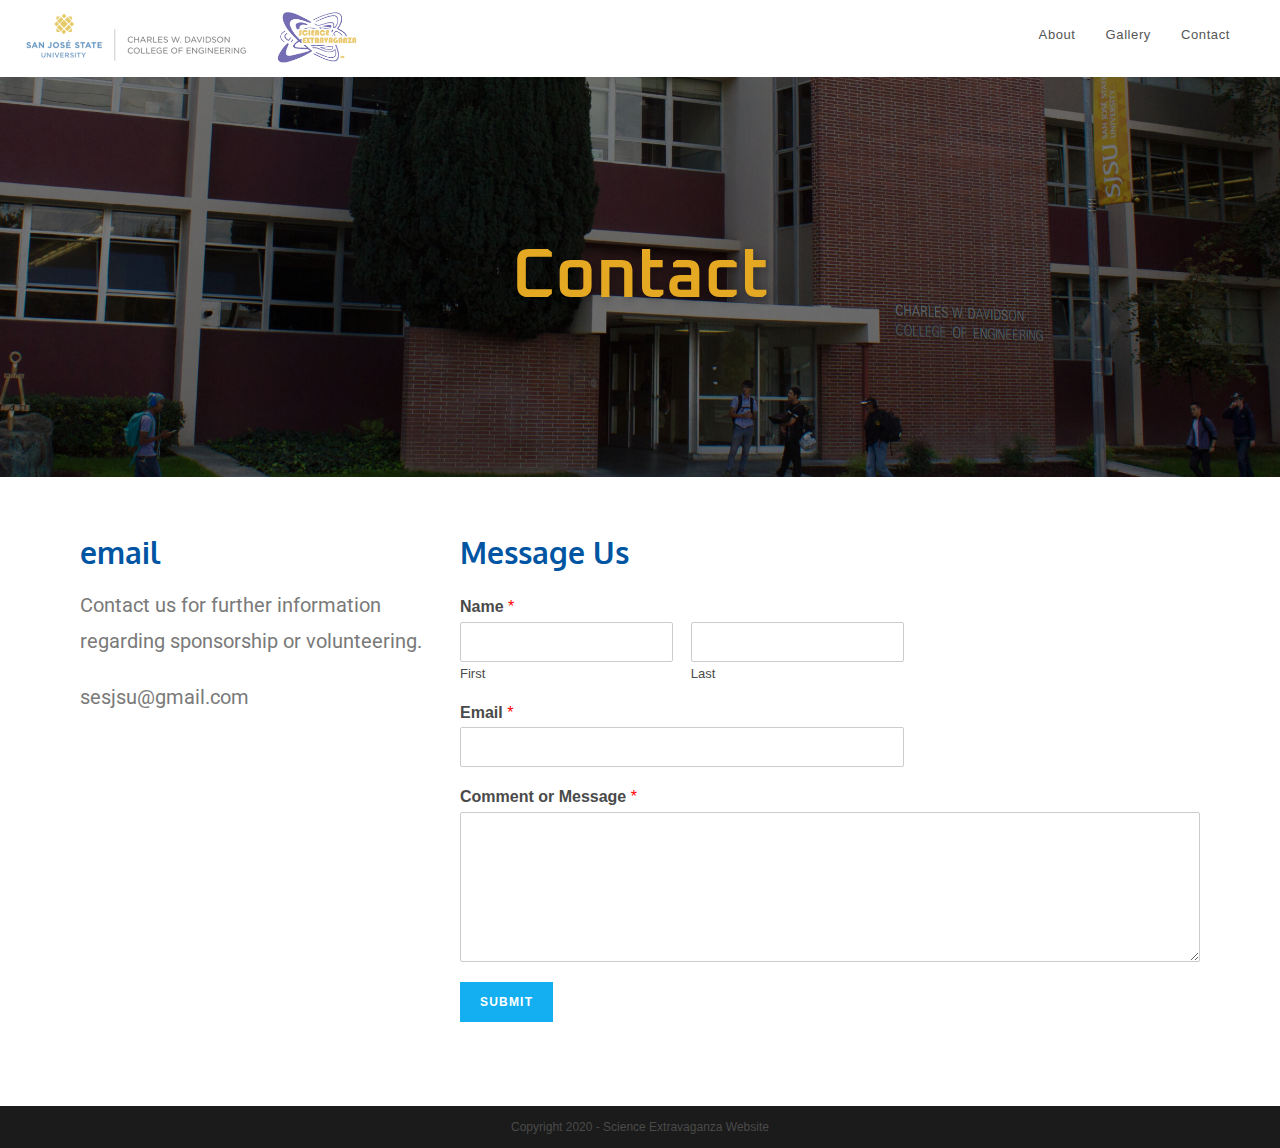
<file: contact/index.html>
<!DOCTYPE html>
<html class="html" lang="en-US">
<head>
	<meta charset="UTF-8">
	<link rel="profile" href="https://gmpg.org/xfn/11">

	<title>Contact &#8211; Science Extravaganza</title>
<meta name="robots" content="max-image-preview:large">
<meta name="viewport" content="width=device-width, initial-scale=1">
<link rel="dns-prefetch" href="//s.w.org">
<link rel="alternate" type="application/rss+xml" title="Science Extravaganza &raquo; Feed" href="https://ulysses10.github.io/science-extravaganza/feed/">
<link rel="alternate" type="application/rss+xml" title="Science Extravaganza &raquo; Comments Feed" href="https://ulysses10.github.io/science-extravaganza/comments/feed/">
		<!-- This site uses the Google Analytics by MonsterInsights plugin v8.0.0 - Using Analytics tracking - https://www.monsterinsights.com/ -->
							<script src="//www.googletagmanager.com/gtag/js?id=UA-179046665-1" type="text/javascript" data-cfasync="false" async></script>
			<script type="text/javascript" data-cfasync="false">
				var mi_version = '8.0.0';
				var mi_track_user = true;
				var mi_no_track_reason = '';
				
								var disableStrs = [
															'ga-disable-UA-179046665-1',
									];

				/* Function to detect opted out users */
				function __gtagTrackerIsOptedOut() {
					for ( var index = 0; index < disableStrs.length; index++ ) {
						if ( document.cookie.indexOf( disableStrs[ index ] + '=true' ) > -1 ) {
							return true;
						}
					}

					return false;
				}

				/* Disable tracking if the opt-out cookie exists. */
				if ( __gtagTrackerIsOptedOut() ) {
					for ( var index = 0; index < disableStrs.length; index++ ) {
						window[ disableStrs[ index ] ] = true;
					}
				}

				/* Opt-out function */
				function __gtagTrackerOptout() {
					for ( var index = 0; index < disableStrs.length; index++ ) {
						document.cookie = disableStrs[ index ] + '=true; expires=Thu, 31 Dec 2099 23:59:59 UTC; path=/';
						window[ disableStrs[ index ] ] = true;
					}
				}

				if ( 'undefined' === typeof gaOptout ) {
					function gaOptout() {
						__gtagTrackerOptout();
					}
				}
								window.dataLayer = window.dataLayer || [];

				window.MonsterInsightsDualTracker = {
					helpers: {},
					trackers: {},
				};
				if ( mi_track_user ) {
					function __gtagDataLayer() {
						dataLayer.push( arguments );
					}

					function __gtagTracker( type, name, parameters ) {
						if ( type === 'event' ) {
							
															parameters.send_to = monsterinsights_frontend.ua;
								__gtagDataLayer.apply( null, arguments );
													} else {
							__gtagDataLayer.apply( null, arguments );
						}
					}
					__gtagTracker( 'js', new Date() );
					__gtagTracker( 'set', {
						'developer_id.dZGIzZG' : true,
											} );
															__gtagTracker( 'config', 'UA-179046665-1', {"forceSSL":"true","link_attribution":"true"} );
										window.gtag = __gtagTracker;										(
						function () {
							/* https://developers.google.com/analytics/devguides/collection/analyticsjs/ */
							/* ga and __gaTracker compatibility shim. */
							var noopfn = function () {
								return null;
							};
							var newtracker = function () {
								return new Tracker();
							};
							var Tracker = function () {
								return null;
							};
							var p = Tracker.prototype;
							p.get = noopfn;
							p.set = noopfn;
							p.send = function (){
								var args = Array.prototype.slice.call(arguments);
								args.unshift( 'send' );
								__gaTracker.apply(null, args);
							};
							var __gaTracker = function () {
								var len = arguments.length;
								if ( len === 0 ) {
									return;
								}
								var f = arguments[len - 1];
								if ( typeof f !== 'object' || f === null || typeof f.hitCallback !== 'function' ) {
									if ( 'send' === arguments[0] ) {
										var hitConverted, hitObject = false, action;
										if ( 'event' === arguments[1] ) {
											if ( 'undefined' !== typeof arguments[3] ) {
												hitObject = {
													'eventAction': arguments[3],
													'eventCategory': arguments[2],
													'eventLabel': arguments[4],
													'value': arguments[5] ? arguments[5] : 1,
												}
											}
										}
										if ( 'pageview' === arguments[1] ) {
											if ( 'undefined' !== typeof arguments[2] ) {
												hitObject = {
													'eventAction': 'page_view',
													'page_path' : arguments[2],
												}
											}
										}
										if ( typeof arguments[2] === 'object' ) {
											hitObject = arguments[2];
										}
										if ( typeof arguments[5] === 'object' ) {
											Object.assign( hitObject, arguments[5] );
										}
										if ( 'undefined' !== typeof arguments[1].hitType ) {
											hitObject = arguments[1];
											if ( 'pageview' === hitObject.hitType ) {
												hitObject.eventAction = 'page_view';
											}
										}
										if ( hitObject ) {
											action = 'timing' === arguments[1].hitType ? 'timing_complete' : hitObject.eventAction;
											hitConverted = mapArgs( hitObject );
											__gtagTracker( 'event', action, hitConverted );
										}
									}
									return;
								}

								function mapArgs( args ) {
									var arg, hit = {};
									var gaMap = {
										'eventCategory': 'event_category',
										'eventAction': 'event_action',
										'eventLabel': 'event_label',
										'eventValue': 'event_value',
										'nonInteraction': 'non_interaction',
										'timingCategory': 'event_category',
										'timingVar': 'name',
										'timingValue': 'value',
										'timingLabel': 'event_label',
										'page' : 'page_path',
										'location' : 'page_location',
										'title' : 'page_title',
									};
									for ( arg in args ) {
																				if ( ! ( ! args.hasOwnProperty(arg) || ! gaMap.hasOwnProperty(arg) ) ) {
											hit[gaMap[arg]] = args[arg];
										} else {
											hit[arg] = args[arg];
										}
									}
									return hit;
								}

								try {
									f.hitCallback();
								} catch ( ex ) {
								}
							};
							__gaTracker.create = newtracker;
							__gaTracker.getByName = newtracker;
							__gaTracker.getAll = function () {
								return [];
							};
							__gaTracker.remove = noopfn;
							__gaTracker.loaded = true;
							window['__gaTracker'] = __gaTracker;
						}
					)();
									} else {
										console.log( "" );
					( function () {
							function __gtagTracker() {
								return null;
							}
							window['__gtagTracker'] = __gtagTracker;
							window['gtag'] = __gtagTracker;
					} )();
									}
			</script>
				<!-- / Google Analytics by MonsterInsights -->
				<script>
			window._wpemojiSettings = {"baseUrl":"https:\/\/s.w.org\/images\/core\/emoji\/13.1.0\/72x72\/","ext":".png","svgUrl":"https:\/\/s.w.org\/images\/core\/emoji\/13.1.0\/svg\/","svgExt":".svg","source":{"concatemoji":"https:\/\/ulysses10.github.io\/science-extravaganza\/wp-includes\/js\/wp-emoji-release.min.js?ver=5.8.1"}};
			!function(e,a,t){var n,r,o,i=a.createElement("canvas"),p=i.getContext&&i.getContext("2d");function s(e,t){var a=String.fromCharCode;p.clearRect(0,0,i.width,i.height),p.fillText(a.apply(this,e),0,0);e=i.toDataURL();return p.clearRect(0,0,i.width,i.height),p.fillText(a.apply(this,t),0,0),e===i.toDataURL()}function c(e){var t=a.createElement("script");t.src=e,t.defer=t.type="text/javascript",a.getElementsByTagName("head")[0].appendChild(t)}for(o=Array("flag","emoji"),t.supports={everything:!0,everythingExceptFlag:!0},r=0;r<o.length;r++)t.supports[o[r]]=function(e){if(!p||!p.fillText)return!1;switch(p.textBaseline="top",p.font="600 32px Arial",e){case"flag":return s([127987,65039,8205,9895,65039],[127987,65039,8203,9895,65039])?!1:!s([55356,56826,55356,56819],[55356,56826,8203,55356,56819])&&!s([55356,57332,56128,56423,56128,56418,56128,56421,56128,56430,56128,56423,56128,56447],[55356,57332,8203,56128,56423,8203,56128,56418,8203,56128,56421,8203,56128,56430,8203,56128,56423,8203,56128,56447]);case"emoji":return!s([10084,65039,8205,55357,56613],[10084,65039,8203,55357,56613])}return!1}(o[r]),t.supports.everything=t.supports.everything&&t.supports[o[r]],"flag"!==o[r]&&(t.supports.everythingExceptFlag=t.supports.everythingExceptFlag&&t.supports[o[r]]);t.supports.everythingExceptFlag=t.supports.everythingExceptFlag&&!t.supports.flag,t.DOMReady=!1,t.readyCallback=function(){t.DOMReady=!0},t.supports.everything||(n=function(){t.readyCallback()},a.addEventListener?(a.addEventListener("DOMContentLoaded",n,!1),e.addEventListener("load",n,!1)):(e.attachEvent("onload",n),a.attachEvent("onreadystatechange",function(){"complete"===a.readyState&&t.readyCallback()})),(n=t.source||{}).concatemoji?c(n.concatemoji):n.wpemoji&&n.twemoji&&(c(n.twemoji),c(n.wpemoji)))}(window,document,window._wpemojiSettings);
		</script>
		<style>img.wp-smiley,
img.emoji {
	display: inline !important;
	border: none !important;
	box-shadow: none !important;
	height: 1em !important;
	width: 1em !important;
	margin: 0 .07em !important;
	vertical-align: -0.1em !important;
	background: none !important;
	padding: 0 !important;
}</style>
	<link rel="stylesheet" id="wp-block-library-css" href="https://ulysses10.github.io/science-extravaganza/wp-includes/css/dist/block-library/style.min.css?ver=5.8.1" media="all">
<style id="wp-block-library-theme-inline-css">#start-resizable-editor-section{display:none}.wp-block-audio figcaption{color:#555;font-size:13px;text-align:center}.is-dark-theme .wp-block-audio figcaption{color:hsla(0,0%,100%,.65)}.wp-block-code{font-family:Menlo,Consolas,monaco,monospace;color:#1e1e1e;padding:.8em 1em;border:1px solid #ddd;border-radius:4px}.wp-block-embed figcaption{color:#555;font-size:13px;text-align:center}.is-dark-theme .wp-block-embed figcaption{color:hsla(0,0%,100%,.65)}.blocks-gallery-caption{color:#555;font-size:13px;text-align:center}.is-dark-theme .blocks-gallery-caption{color:hsla(0,0%,100%,.65)}.wp-block-image figcaption{color:#555;font-size:13px;text-align:center}.is-dark-theme .wp-block-image figcaption{color:hsla(0,0%,100%,.65)}.wp-block-pullquote{border-top:4px solid;border-bottom:4px solid;margin-bottom:1.75em;color:currentColor}.wp-block-pullquote__citation,.wp-block-pullquote cite,.wp-block-pullquote footer{color:currentColor;text-transform:uppercase;font-size:.8125em;font-style:normal}.wp-block-quote{border-left:.25em solid;margin:0 0 1.75em;padding-left:1em}.wp-block-quote cite,.wp-block-quote footer{color:currentColor;font-size:.8125em;position:relative;font-style:normal}.wp-block-quote.has-text-align-right{border-left:none;border-right:.25em solid;padding-left:0;padding-right:1em}.wp-block-quote.has-text-align-center{border:none;padding-left:0}.wp-block-quote.is-large,.wp-block-quote.is-style-large{border:none}.wp-block-search .wp-block-search__label{font-weight:700}.wp-block-group.has-background{padding:1.25em 2.375em;margin-top:0;margin-bottom:0}.wp-block-separator{border:none;border-bottom:2px solid;margin-left:auto;margin-right:auto;opacity:.4}.wp-block-separator:not(.is-style-wide):not(.is-style-dots){width:100px}.wp-block-separator.has-background:not(.is-style-dots){border-bottom:none;height:1px}.wp-block-separator.has-background:not(.is-style-wide):not(.is-style-dots){height:2px}.wp-block-table thead{border-bottom:3px solid}.wp-block-table tfoot{border-top:3px solid}.wp-block-table td,.wp-block-table th{padding:.5em;border:1px solid;word-break:normal}.wp-block-table figcaption{color:#555;font-size:13px;text-align:center}.is-dark-theme .wp-block-table figcaption{color:hsla(0,0%,100%,.65)}.wp-block-video figcaption{color:#555;font-size:13px;text-align:center}.is-dark-theme .wp-block-video figcaption{color:hsla(0,0%,100%,.65)}.wp-block-template-part.has-background{padding:1.25em 2.375em;margin-top:0;margin-bottom:0}#end-resizable-editor-section{display:none}</style>
<link rel="stylesheet" id="wpforms-full-css" href="https://ulysses10.github.io/science-extravaganza/wp-content/plugins/wpforms-lite/assets/css/wpforms-full.min.css?ver=1.6.9" media="all">
<link rel="stylesheet" id="font-awesome-css" href="https://ulysses10.github.io/science-extravaganza/wp-content/themes/oceanwp/assets/fonts/fontawesome/css/all.min.css?ver=5.15.1" media="all">
<link rel="stylesheet" id="simple-line-icons-css" href="https://ulysses10.github.io/science-extravaganza/wp-content/themes/oceanwp/assets/css/third/simple-line-icons.min.css?ver=2.4.0" media="all">
<link rel="stylesheet" id="oceanwp-style-css" href="https://ulysses10.github.io/science-extravaganza/wp-content/themes/oceanwp/assets/css/style.min.css?ver=3.0.7" media="all">
<link rel="stylesheet" id="elementor-icons-css" href="https://ulysses10.github.io/science-extravaganza/wp-content/plugins/elementor/assets/lib/eicons/css/elementor-icons.min.css?ver=5.12.0" media="all">
<link rel="stylesheet" id="elementor-frontend-legacy-css" href="https://ulysses10.github.io/science-extravaganza/wp-content/plugins/elementor/assets/css/frontend-legacy.min.css?ver=3.4.4" media="all">
<link rel="stylesheet" id="elementor-frontend-css" href="https://ulysses10.github.io/science-extravaganza/wp-content/plugins/elementor/assets/css/frontend.min.css?ver=3.4.4" media="all">
<style id="elementor-frontend-inline-css">@font-face{font-family:eicons;src:url(https://ulysses10.github.io/science-extravaganza/wp-content/plugins/elementor/assets/lib/eicons/fonts/eicons.eot?5.10.0);src:url(https://ulysses10.github.io/science-extravaganza/wp-content/plugins/elementor/assets/lib/eicons/fonts/eicons.eot?5.10.0#iefix) format("embedded-opentype"),url(https://ulysses10.github.io/science-extravaganza/wp-content/plugins/elementor/assets/lib/eicons/fonts/eicons.woff2?5.10.0) format("woff2"),url(https://ulysses10.github.io/science-extravaganza/wp-content/plugins/elementor/assets/lib/eicons/fonts/eicons.woff?5.10.0) format("woff"),url(https://ulysses10.github.io/science-extravaganza/wp-content/plugins/elementor/assets/lib/eicons/fonts/eicons.ttf?5.10.0) format("truetype"),url(https://ulysses10.github.io/science-extravaganza/wp-content/plugins/elementor/assets/lib/eicons/fonts/eicons.svg?5.10.0#eicon) format("svg");font-weight:400;font-style:normal}</style>
<link rel="stylesheet" id="elementor-post-5-css" href="https://ulysses10.github.io/science-extravaganza/wp-content/uploads/elementor/css/post-5.css?ver=1631892138" media="all">
<link rel="stylesheet" id="elementor-global-css" href="https://ulysses10.github.io/science-extravaganza/wp-content/uploads/elementor/css/global.css?ver=1631892138" media="all">
<link rel="stylesheet" id="elementor-post-198-css" href="https://ulysses10.github.io/science-extravaganza/wp-content/uploads/elementor/css/post-198.css?ver=1631892319" media="all">
<link rel="stylesheet" id="google-fonts-1-css" href="https://fonts.googleapis.com/css?family=Roboto%3A100%2C100italic%2C200%2C200italic%2C300%2C300italic%2C400%2C400italic%2C500%2C500italic%2C600%2C600italic%2C700%2C700italic%2C800%2C800italic%2C900%2C900italic%7CRoboto+Slab%3A100%2C100italic%2C200%2C200italic%2C300%2C300italic%2C400%2C400italic%2C500%2C500italic%2C600%2C600italic%2C700%2C700italic%2C800%2C800italic%2C900%2C900italic%7COxanium%3A100%2C100italic%2C200%2C200italic%2C300%2C300italic%2C400%2C400italic%2C500%2C500italic%2C600%2C600italic%2C700%2C700italic%2C800%2C800italic%2C900%2C900italic%7COxygen%3A100%2C100italic%2C200%2C200italic%2C300%2C300italic%2C400%2C400italic%2C500%2C500italic%2C600%2C600italic%2C700%2C700italic%2C800%2C800italic%2C900%2C900italic&#038;display=auto&#038;ver=5.8.1" media="all">
<script id="monsterinsights-frontend-script-js-extra">
var monsterinsights_frontend = {"js_events_tracking":"true","download_extensions":"doc,pdf,ppt,zip,xls,docx,pptx,xlsx","inbound_paths":"[{\"path\":\"\\\/go\\\/\",\"label\":\"affiliate\"},{\"path\":\"\\\/recommend\\\/\",\"label\":\"affiliate\"}]","home_url":"https:\/\/ulysses10.github.io\/science-extravaganza","hash_tracking":"false","ua":"UA-179046665-1","v4_id":""};
</script>
<script src="https://ulysses10.github.io/science-extravaganza/wp-content/plugins/google-analytics-for-wordpress/assets/js/frontend-gtag.min.js?ver=8.0.0" id="monsterinsights-frontend-script-js"></script>
<script src="https://ulysses10.github.io/science-extravaganza/wp-content/themes/oceanwp/assets/js/vendors/smoothscroll.min.js?ver=3.0.7" id="ow-smoothscroll-js"></script>
<script src="https://ulysses10.github.io/science-extravaganza/wp-includes/js/jquery/jquery.min.js?ver=3.6.0" id="jquery-core-js"></script>
<script src="https://ulysses10.github.io/science-extravaganza/wp-includes/js/jquery/jquery-migrate.min.js?ver=3.3.2" id="jquery-migrate-js"></script>
<link rel="https://api.w.org/" href="https://ulysses10.github.io/science-extravaganza/wp-json/">
<link rel="alternate" type="application/json" href="https://ulysses10.github.io/science-extravaganza/wp-json/wp/v2/pages/198">
<link rel="EditURI" type="application/rsd+xml" title="RSD" href="https://ulysses10.github.io/science-extravaganza/xmlrpc.php?rsd">
<link rel="wlwmanifest" type="application/wlwmanifest+xml" href="https://ulysses10.github.io/science-extravaganza/wp-includes/wlwmanifest.xml"> 
<meta name="generator" content="WordPress 5.8.1">
<link rel="canonical" href="https://ulysses10.github.io/science-extravaganza/contact/">
<link rel="shortlink" href="https://ulysses10.github.io/science-extravaganza/?p=198">
<link rel="alternate" type="application/json+oembed" href="https://ulysses10.github.io/science-extravaganza/wp-json/oembed/1.0/embed?url=https%3A%2F%2Fhttps://ulysses10.github.io/science-extravaganza%2Fcontact%2F">
<link rel="alternate" type="text/xml+oembed" href="https://ulysses10.github.io/science-extravaganza/wp-json/oembed/1.0/embed?url=https%3A%2F%2Fhttps://ulysses10.github.io/science-extravaganza%2Fcontact%2F&#038;format=xml">
<style>.recentcomments a{display:inline !important;padding:0 !important;margin:0 !important;}</style>
<link rel="icon" href="https://ulysses10.github.io/science-extravaganza/wp-content/uploads/2020/09/cropped-Science-Extravaganza-II-2-e1602265081395-32x32.png" sizes="32x32">
<link rel="icon" href="https://ulysses10.github.io/science-extravaganza/wp-content/uploads/2020/09/cropped-Science-Extravaganza-II-2-e1602265081395-192x192.png" sizes="192x192">
<link rel="apple-touch-icon" href="https://ulysses10.github.io/science-extravaganza/wp-content/uploads/2020/09/cropped-Science-Extravaganza-II-2-e1602265081395-180x180.png">
<meta name="msapplication-TileImage" content="https://ulysses10.github.io/science-extravaganza/wp-content/uploads/2020/09/cropped-Science-Extravaganza-II-2-e1602265081395-270x270.png">
<!-- OceanWP CSS -->
<style type="text/css">/* Header CSS */#site-logo #site-logo-inner,.oceanwp-social-menu .social-menu-inner,#site-header.full_screen-header .menu-bar-inner,.after-header-content .after-header-content-inner{height:70px}#site-navigation-wrap .dropdown-menu >li >a,.oceanwp-mobile-menu-icon a,.mobile-menu-close,.after-header-content-inner >a{line-height:70px}#site-header-inner{padding:0 50px 0 0}#site-header.has-header-media .overlay-header-media{background-color:rgba(0,0,0,0.5)}#site-logo #site-logo-inner a img,#site-header.center-header #site-navigation-wrap .middle-site-logo a img{max-width:400px}#site-navigation-wrap .dropdown-menu >li >a:hover,.oceanwp-mobile-menu-icon a:hover,#searchform-header-replace-close:hover{color:#0055a2}#site-navigation-wrap .dropdown-menu >li >a:hover .owp-icon use,.oceanwp-mobile-menu-icon a:hover .owp-icon use,#searchform-header-replace-close:hover .owp-icon use{stroke:#0055a2}/* Footer Widgets CSS */#footer-widgets{background-color:#1b1b1b}</style>
</head>

<body data-rsssl="1" class="page-template page-template-elementor_header_footer page page-id-198 wp-custom-logo wp-embed-responsive oceanwp-theme dropdown-mobile no-header-border default-breakpoint has-sidebar content-right-sidebar page-header-disabled has-breadcrumbs elementor-default elementor-template-full-width elementor-kit-5 elementor-page elementor-page-198" itemscope="itemscope" itemtype="https://schema.org/WebPage">

	
	
	<div id="outer-wrap" class="site clr">

		<a class="skip-link screen-reader-text" href="#main">Skip to content</a>

		
		<div id="wrap" class="clr">

			
			
<header id="site-header" class="minimal-header clr" data-height="70" itemscope="itemscope" itemtype="https://schema.org/WPHeader" role="banner">

	
					
			<div id="site-header-inner" class="clr ">

				
				

<div id="site-logo" class="clr" itemscope itemtype="https://schema.org/Brand">

	
	<div id="site-logo-inner" class="clr">

		<a href="https://ulysses10.github.io/science-extravaganza/" class="custom-logo-link" rel="home"><img width="1600" height="307" src="https://ulysses10.github.io/science-extravaganza/wp-content/uploads/2020/11/cropped-header_logo-1.png" class="custom-logo" alt="Science Extravaganza" srcset="https://ulysses10.github.io/science-extravaganza/wp-content/uploads/2020/11/cropped-header_logo-1.png 1600w, https://ulysses10.github.io/science-extravaganza/wp-content/uploads/2020/11/cropped-header_logo-1-300x58.png 300w, https://ulysses10.github.io/science-extravaganza/wp-content/uploads/2020/11/cropped-header_logo-1-1024x196.png 1024w, https://ulysses10.github.io/science-extravaganza/wp-content/uploads/2020/11/cropped-header_logo-1-768x147.png 768w, https://ulysses10.github.io/science-extravaganza/wp-content/uploads/2020/11/cropped-header_logo-1-1536x295.png 1536w" sizes="(max-width: 1600px) 100vw, 1600px"></a>
	</div>
<!-- #site-logo-inner -->

	
	
</div>
<!-- #site-logo -->

			<div id="site-navigation-wrap" class="clr">
			
			
			
			<nav id="site-navigation" class="navigation main-navigation clr" itemscope="itemscope" itemtype="https://schema.org/SiteNavigationElement" role="navigation">

				<ul id="menu-primary-menu" class="main-menu dropdown-menu sf-menu">
<li id="menu-item-114" class="menu-item menu-item-type-post_type menu-item-object-page menu-item-home current-page-parent menu-item-114"><a href="https://ulysses10.github.io/science-extravaganza/" class="menu-link"><span class="text-wrap">About</span></a></li>
<li id="menu-item-113" class="menu-item menu-item-type-post_type menu-item-object-page menu-item-113"><a href="https://ulysses10.github.io/science-extravaganza/gallery/" class="menu-link"><span class="text-wrap">Gallery</span></a></li>
<li id="menu-item-203" class="menu-item menu-item-type-post_type menu-item-object-page current-menu-item page_item page-item-198 current_page_item menu-item-203"><a href="https://ulysses10.github.io/science-extravaganza/contact/" class="menu-link"><span class="text-wrap">Contact</span></a></li>
</ul>
			</nav><!-- #site-navigation -->

			
			
					</div>
<!-- #site-navigation-wrap -->
			
		
	
				
	
	<div class="oceanwp-mobile-menu-icon clr mobile-right">

		
		
		
		<a href="javascript:void(0)" class="mobile-menu" aria-label="Mobile Menu">
							<i class="fa fa-bars" aria-hidden="true"></i>
								<span class="oceanwp-text">Menu</span>
				<span class="oceanwp-close-text">Close</span>
						</a>

		
		
		
	</div>
<!-- #oceanwp-mobile-menu-navbar -->

	

			</div>
<!-- #site-header-inner -->

			
<div id="mobile-dropdown" class="clr">

	<nav class="clr" itemscope="itemscope" itemtype="https://schema.org/SiteNavigationElement">

		<ul id="menu-primary-menu-1" class="menu">
<li class="menu-item menu-item-type-post_type menu-item-object-page menu-item-home current-page-parent menu-item-114"><a href="https://ulysses10.github.io/science-extravaganza/">About</a></li>
<li class="menu-item menu-item-type-post_type menu-item-object-page menu-item-113"><a href="https://ulysses10.github.io/science-extravaganza/gallery/">Gallery</a></li>
<li class="menu-item menu-item-type-post_type menu-item-object-page current-menu-item page_item page-item-198 current_page_item menu-item-203"><a href="https://ulysses10.github.io/science-extravaganza/contact/" aria-current="page">Contact</a></li>
</ul>
	</nav>

</div>

			
			
		
		
</header><!-- #site-header -->


			
			<main id="main" class="site-main clr" role="main">

						<div data-elementor-type="wp-page" data-elementor-id="198" class="elementor elementor-198" data-elementor-settings="[]">
						<div class="elementor-inner">
							<div class="elementor-section-wrap">
							<section class="elementor-section elementor-top-section elementor-element elementor-element-9ea2341 elementor-section-height-min-height elementor-section-boxed elementor-section-height-default elementor-section-items-middle" data-id="9ea2341" data-element_type="section" data-settings="{&quot;background_background&quot;:&quot;classic&quot;}">
							<div class="elementor-background-overlay"></div>
							<div class="elementor-container elementor-column-gap-default">
							<div class="elementor-row">
					<div class="elementor-column elementor-col-100 elementor-top-column elementor-element elementor-element-6ca3761" data-id="6ca3761" data-element_type="column">
			<div class="elementor-column-wrap elementor-element-populated">
							<div class="elementor-widget-wrap">
						<div class="elementor-element elementor-element-5c28140 elementor-widget elementor-widget-heading" data-id="5c28140" data-element_type="widget" data-widget_type="heading.default">
				<div class="elementor-widget-container">
			<h2 class="elementor-heading-title elementor-size-default">Contact</h2>		</div>
				</div>
						</div>
					</div>
		</div>
								</div>
					</div>
		</section>
				<section class="elementor-section elementor-top-section elementor-element elementor-element-2dbe643 elementor-section-boxed elementor-section-height-default elementor-section-height-default" data-id="2dbe643" data-element_type="section">
						<div class="elementor-container elementor-column-gap-default">
							<div class="elementor-row">
					<div class="elementor-column elementor-col-33 elementor-top-column elementor-element elementor-element-fa25bf1" data-id="fa25bf1" data-element_type="column">
			<div class="elementor-column-wrap elementor-element-populated">
							<div class="elementor-widget-wrap">
						<div class="elementor-element elementor-element-36de4f4 elementor-widget elementor-widget-heading" data-id="36de4f4" data-element_type="widget" data-widget_type="heading.default">
				<div class="elementor-widget-container">
			<h2 class="elementor-heading-title elementor-size-default">email</h2>		</div>
				</div>
				<div class="elementor-element elementor-element-fcaa096 elementor-widget elementor-widget-text-editor" data-id="fcaa096" data-element_type="widget" data-widget_type="text-editor.default">
				<div class="elementor-widget-container">
								<div class="elementor-text-editor elementor-clearfix">
				<p>Contact us for further information regarding sponsorship or volunteering.</p>
<p><a href="https://ulysses10.github.io/science-extravaganza/cdn-cgi/l/email-protection" class="__cf_email__" data-cfemail="5f2c3a2c352c2a1f38323e3633713c3032">[email&#160;protected]</a></p>					</div>
						</div>
				</div>
						</div>
					</div>
		</div>
				<div class="elementor-column elementor-col-66 elementor-top-column elementor-element elementor-element-ad44fd4" data-id="ad44fd4" data-element_type="column">
			<div class="elementor-column-wrap elementor-element-populated">
							<div class="elementor-widget-wrap">
						<div class="elementor-element elementor-element-2b05715 elementor-widget elementor-widget-heading" data-id="2b05715" data-element_type="widget" data-widget_type="heading.default">
				<div class="elementor-widget-container">
			<h2 class="elementor-heading-title elementor-size-default">Message Us</h2>		</div>
				</div>
				<div class="elementor-element elementor-element-2b2776f elementor-widget elementor-widget-wpforms" data-id="2b2776f" data-element_type="widget" data-widget_type="wpforms.default">
				<div class="elementor-widget-container">
			<div class="wpforms-container wpforms-container-full" id="wpforms-197"><form id="wpforms-form-197" class="wpforms-validate wpforms-form" data-formid="197" method="post" enctype="multipart/form-data" action="https://ulysses10.github.io/science-extravaganza/contact/" data-token="bd0e2ac7c68e803e4faa0ee5f02c0a45">
<noscript class="wpforms-error-noscript">Please enable JavaScript in your browser to complete this form.</noscript>
<div class="wpforms-field-container">
<div id="wpforms-197-field_0-container" class="wpforms-field wpforms-field-name" data-field-id="0">
<label class="wpforms-field-label" for="wpforms-197-field_0">Name <span class="wpforms-required-label">*</span></label><div class="wpforms-field-row wpforms-field-medium">
<div class="wpforms-field-row-block wpforms-first wpforms-one-half">
<input type="text" id="wpforms-197-field_0" class="wpforms-field-name-first wpforms-field-required" name="wpforms[fields][0][first]" required><label for="wpforms-197-field_0" class="wpforms-field-sublabel after ">First</label>
</div>
<div class="wpforms-field-row-block wpforms-one-half">
<input type="text" id="wpforms-197-field_0-last" class="wpforms-field-name-last wpforms-field-required" name="wpforms[fields][0][last]" required><label for="wpforms-197-field_0-last" class="wpforms-field-sublabel after ">Last</label>
</div>
</div>
</div>
<div id="wpforms-197-field_1-container" class="wpforms-field wpforms-field-email" data-field-id="1">
<label class="wpforms-field-label" for="wpforms-197-field_1">Email <span class="wpforms-required-label">*</span></label><input type="email" id="wpforms-197-field_1" class="wpforms-field-medium wpforms-field-required" name="wpforms[fields][1]" required>
</div>
<div id="wpforms-197-field_2-container" class="wpforms-field wpforms-field-textarea" data-field-id="2">
<label class="wpforms-field-label" for="wpforms-197-field_2">Comment or Message <span class="wpforms-required-label">*</span></label><textarea id="wpforms-197-field_2" class="wpforms-field-medium wpforms-field-required" name="wpforms[fields][2]" required></textarea>
</div>
</div>
<div class="wpforms-submit-container">
<input type="hidden" name="wpforms[id]" value="197"><input type="hidden" name="wpforms[author]" value="1"><input type="hidden" name="wpforms[post_id]" value="198"><button type="submit" name="wpforms[submit]" class="wpforms-submit " id="wpforms-submit-197" value="wpforms-submit" aria-live="assertive" data-alt-text="Sending..." data-submit-text="Submit">Submit</button>
</div>
</form></div>  <!-- .wpforms-container -->		</div>
				</div>
						</div>
					</div>
		</div>
								</div>
					</div>
		</section>
						</div>
						</div>
					</div>
		
	</main><!-- #main -->

	
	
	
		
<footer id="footer" class="site-footer" itemscope="itemscope" itemtype="https://schema.org/WPFooter" role="contentinfo">

	
	<div id="footer-inner" class="clr">

		

<div id="footer-bottom" class="clr no-footer-nav">

	
	<div id="footer-bottom-inner" class="container clr">

		
		
			<div id="copyright" class="clr" role="contentinfo">
				Copyright 2020 - Science Extravaganza Website			</div>
<!-- #copyright -->

			
	</div>
<!-- #footer-bottom-inner -->

	
</div>
<!-- #footer-bottom -->


	</div>
<!-- #footer-inner -->

	
</footer><!-- #footer -->

	
	
</div>
<!-- #wrap -->


</div>
<!-- #outer-wrap -->



<a aria-label="Scroll to the top of the page" href="#" id="scroll-top" class="scroll-top-right"><i class=" fa fa-angle-up" aria-hidden="true" role="img"></i></a>




<link rel="stylesheet" id="e-animations-css" href="https://ulysses10.github.io/science-extravaganza/wp-content/plugins/elementor/assets/lib/animations/animations.min.css?ver=3.4.4" media="all">
<script data-cfasync="false" src="https://ulysses10.github.io/science-extravaganza/cdn-cgi/scripts/5c5dd728/cloudflare-static/email-decode.min.js"></script><script src="https://ulysses10.github.io/science-extravaganza/wp-includes/js/imagesloaded.min.js?ver=4.1.4" id="imagesloaded-js"></script>
<script src="https://ulysses10.github.io/science-extravaganza/wp-content/themes/oceanwp/assets/js/vendors/isotope.pkgd.min.js?ver=3.0.6" id="ow-isotop-js"></script>
<script src="https://ulysses10.github.io/science-extravaganza/wp-content/themes/oceanwp/assets/js/vendors/flickity.pkgd.min.js?ver=3.0.7" id="ow-flickity-js"></script>
<script src="https://ulysses10.github.io/science-extravaganza/wp-content/themes/oceanwp/assets/js/vendors/sidr.js?ver=3.0.7" id="ow-sidr-js"></script>
<script src="https://ulysses10.github.io/science-extravaganza/wp-content/themes/oceanwp/assets/js/vendors/magnific-popup.min.js?ver=3.0.7" id="ow-magnific-popup-js"></script>
<script id="oceanwp-main-js-extra">
var oceanwpLocalize = {"nonce":"0776e559c2","isRTL":"","menuSearchStyle":"disabled","mobileMenuSearchStyle":"disabled","sidrSource":null,"sidrDisplace":"1","sidrSide":"left","sidrDropdownTarget":"link","verticalHeaderTarget":"link","customSelects":".woocommerce-ordering .orderby, #dropdown_product_cat, .widget_categories select, .widget_archive select, .single-product .variations_form .variations select"};
</script>
<script src="https://ulysses10.github.io/science-extravaganza/wp-content/themes/oceanwp/assets/js/theme.vanilla.min.js?ver=3.0.7" id="oceanwp-main-js"></script>
<script src="https://ulysses10.github.io/science-extravaganza/wp-includes/js/wp-embed.min.js?ver=5.8.1" id="wp-embed-js"></script>
<!--[if lt IE 9]>
<script src='https://ulysses10.github.io/science-extravaganza/wp-content/themes/oceanwp/assets/js/third/html5.min.js?ver=3.0.7' id='html5shiv-js'></script>
<![endif]-->
<script src="https://ulysses10.github.io/science-extravaganza/wp-content/plugins/elementor/assets/js/webpack.runtime.min.js?ver=3.4.4" id="elementor-webpack-runtime-js"></script>
<script src="https://ulysses10.github.io/science-extravaganza/wp-content/plugins/elementor/assets/js/frontend-modules.min.js?ver=3.4.4" id="elementor-frontend-modules-js"></script>
<script src="https://ulysses10.github.io/science-extravaganza/wp-content/plugins/elementor/assets/lib/waypoints/waypoints.min.js?ver=4.0.2" id="elementor-waypoints-js"></script>
<script src="https://ulysses10.github.io/science-extravaganza/wp-includes/js/jquery/ui/core.min.js?ver=1.12.1" id="jquery-ui-core-js"></script>
<script src="https://ulysses10.github.io/science-extravaganza/wp-content/plugins/elementor/assets/lib/swiper/swiper.min.js?ver=5.3.6" id="swiper-js"></script>
<script src="https://ulysses10.github.io/science-extravaganza/wp-content/plugins/elementor/assets/lib/share-link/share-link.min.js?ver=3.4.4" id="share-link-js"></script>
<script src="https://ulysses10.github.io/science-extravaganza/wp-content/plugins/elementor/assets/lib/dialog/dialog.min.js?ver=4.8.1" id="elementor-dialog-js"></script>
<script id="elementor-frontend-js-before">
var elementorFrontendConfig = {"environmentMode":{"edit":false,"wpPreview":false,"isScriptDebug":false},"i18n":{"shareOnFacebook":"Share on Facebook","shareOnTwitter":"Share on Twitter","pinIt":"Pin it","download":"Download","downloadImage":"Download image","fullscreen":"Fullscreen","zoom":"Zoom","share":"Share","playVideo":"Play Video","previous":"Previous","next":"Next","close":"Close"},"is_rtl":false,"breakpoints":{"xs":0,"sm":480,"md":768,"lg":1025,"xl":1440,"xxl":1600},"responsive":{"breakpoints":{"mobile":{"label":"Mobile","value":767,"default_value":767,"direction":"max","is_enabled":true},"mobile_extra":{"label":"Mobile Extra","value":880,"default_value":880,"direction":"max","is_enabled":false},"tablet":{"label":"Tablet","value":1024,"default_value":1024,"direction":"max","is_enabled":true},"tablet_extra":{"label":"Tablet Extra","value":1200,"default_value":1200,"direction":"max","is_enabled":false},"laptop":{"label":"Laptop","value":1366,"default_value":1366,"direction":"max","is_enabled":false},"widescreen":{"label":"Widescreen","value":2400,"default_value":2400,"direction":"min","is_enabled":false}}},"version":"3.4.4","is_static":false,"experimentalFeatures":{"e_import_export":true,"landing-pages":true,"elements-color-picker":true,"admin-top-bar":true},"urls":{"assets":"https:\/\/ulysses10.github.io\/science-extravaganza\/wp-content\/plugins\/elementor\/assets\/"},"settings":{"page":[],"editorPreferences":[]},"kit":{"active_breakpoints":["viewport_mobile","viewport_tablet"],"global_image_lightbox":"yes","lightbox_enable_counter":"yes","lightbox_enable_fullscreen":"yes","lightbox_enable_zoom":"yes","lightbox_enable_share":"yes","lightbox_title_src":"title","lightbox_description_src":"description"},"post":{"id":198,"title":"Contact%20%E2%80%93%20Science%20Extravaganza","excerpt":"","featuredImage":false}};
</script>
<script src="https://ulysses10.github.io/science-extravaganza/wp-content/plugins/elementor/assets/js/frontend.min.js?ver=3.4.4" id="elementor-frontend-js"></script>
<script src="https://ulysses10.github.io/science-extravaganza/wp-content/plugins/elementor/assets/js/preloaded-modules.min.js?ver=3.4.4" id="preloaded-modules-js"></script>
<script src="https://ulysses10.github.io/science-extravaganza/wp-includes/js/underscore.min.js?ver=1.13.1" id="underscore-js"></script>
<script id="wp-util-js-extra">
var _wpUtilSettings = {"ajax":{"url":"\/wp-admin\/admin-ajax.php"}};
</script>
<script src="https://ulysses10.github.io/science-extravaganza/wp-includes/js/wp-util.min.js?ver=5.8.1" id="wp-util-js"></script>
<script id="wpforms-elementor-js-extra">
var wpformsElementorVars = {"captcha_provider":"recaptcha","recaptcha_type":"v2"};
</script>
<script src="https://ulysses10.github.io/science-extravaganza/wp-content/plugins/wpforms-lite/assets/js/integrations/elementor/frontend.min.js?ver=1.6.9" id="wpforms-elementor-js"></script>
<script src="https://ulysses10.github.io/science-extravaganza/wp-content/plugins/wpforms-lite/assets/js/jquery.validate.min.js?ver=1.19.0" id="wpforms-validation-js"></script>
<script src="https://ulysses10.github.io/science-extravaganza/wp-content/plugins/wpforms-lite/assets/js/mailcheck.min.js?ver=1.1.2" id="wpforms-mailcheck-js"></script>
<script src="https://ulysses10.github.io/science-extravaganza/wp-content/plugins/wpforms-lite/assets/js/punycode.min.js?ver=1.0.0" id="wpforms-punycode-js"></script>
<script src="https://ulysses10.github.io/science-extravaganza/wp-content/plugins/wpforms-lite/assets/js/wpforms.js?ver=1.6.9" id="wpforms-js"></script>
<script type="text/javascript">
/* <![CDATA[ */
var wpforms_settings = {"val_required":"This field is required.","val_email":"Please enter a valid email address.","val_email_suggestion":"Did you mean {suggestion}?","val_email_suggestion_title":"Click to accept this suggestion.","val_email_restricted":"This email address is not allowed.","val_number":"Please enter a valid number.","val_number_positive":"Please enter a valid positive number.","val_confirm":"Field values do not match.","val_checklimit":"You have exceeded the number of allowed selections: {#}.","val_limit_characters":"{count} of {limit} max characters.","val_limit_words":"{count} of {limit} max words.","val_recaptcha_fail_msg":"Google reCAPTCHA verification failed, please try again later.","val_empty_blanks":"Please fill out all blanks.","uuid_cookie":"","locale":"en","wpforms_plugin_url":"https:\/\/ulysses10.github.io\/science-extravaganza\/wp-content\/plugins\/wpforms-lite\/","gdpr":"","ajaxurl":"https:\/\/ulysses10.github.io\/science-extravaganza\/wp-admin\/admin-ajax.php","mailcheck_enabled":"1","mailcheck_domains":[],"mailcheck_toplevel_domains":["dev"],"is_ssl":"1"}
/* ]]> */
</script>
</body>
</html>
</file>
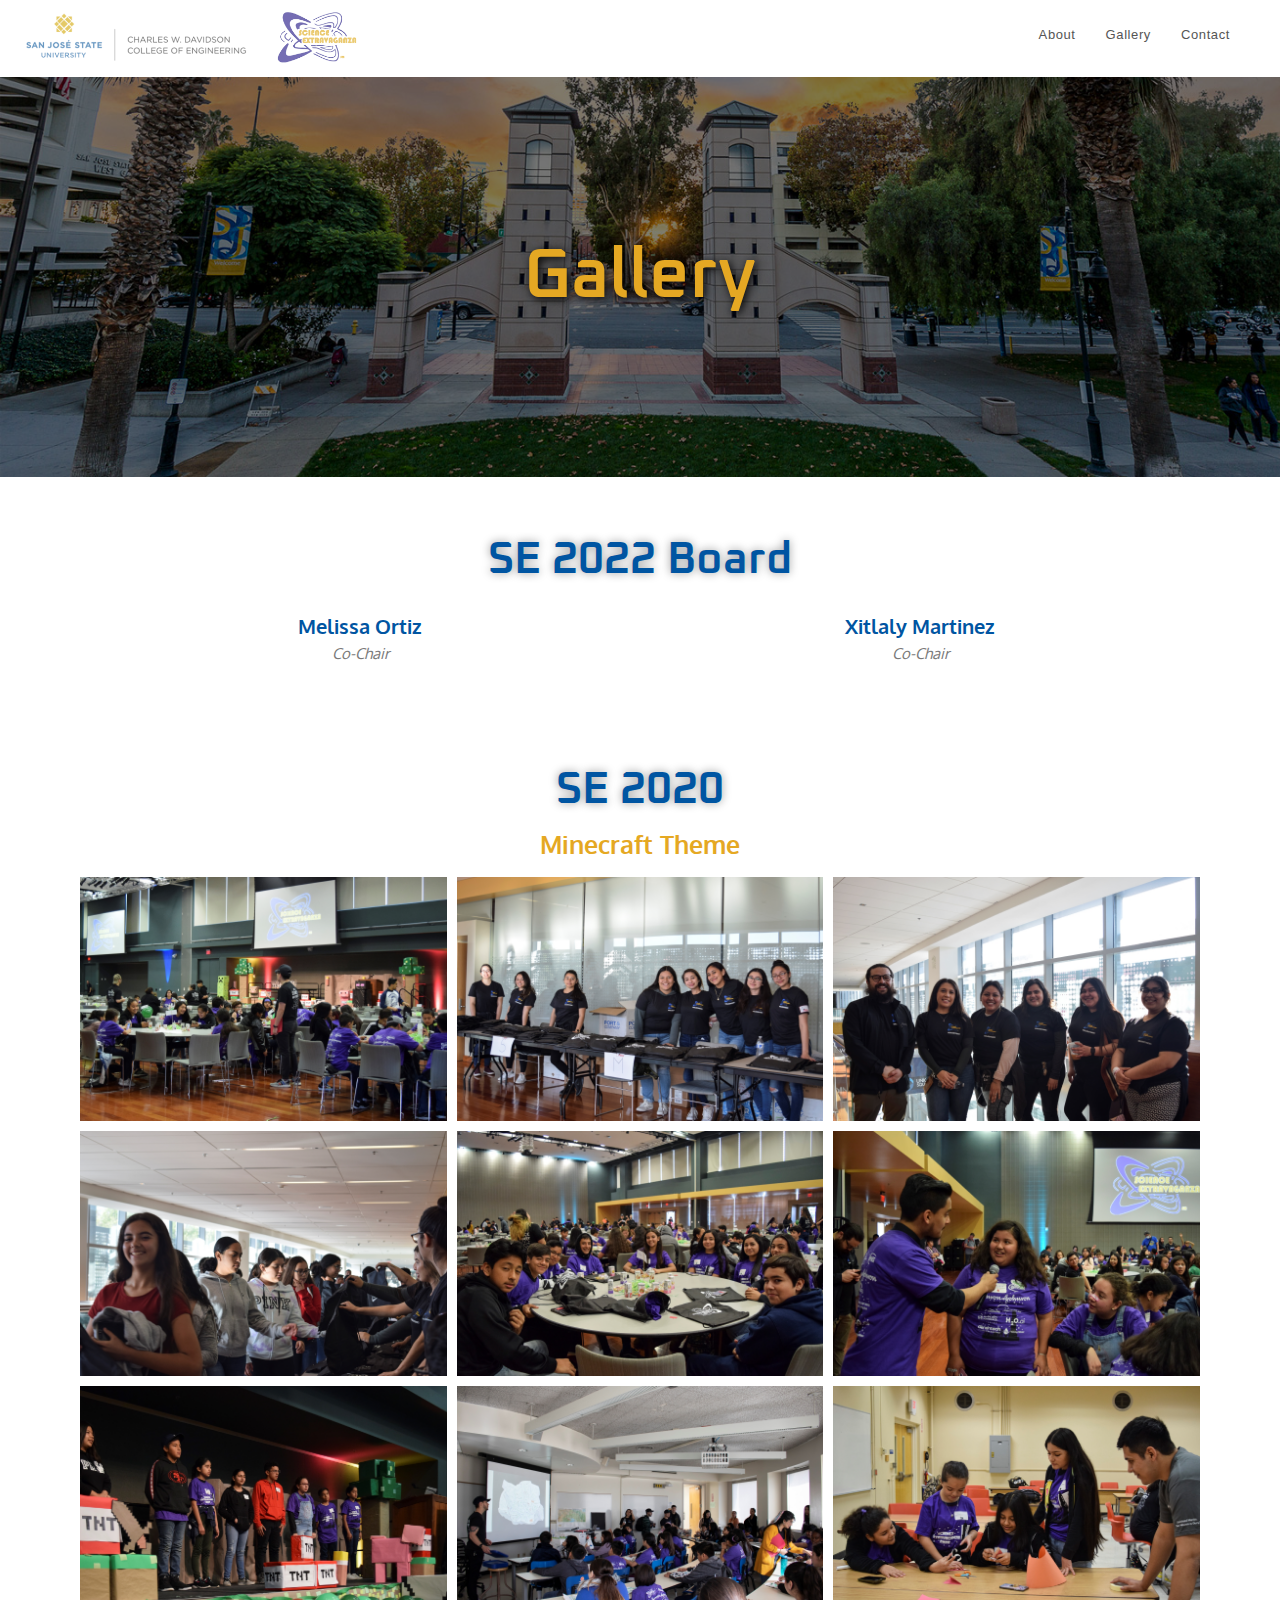
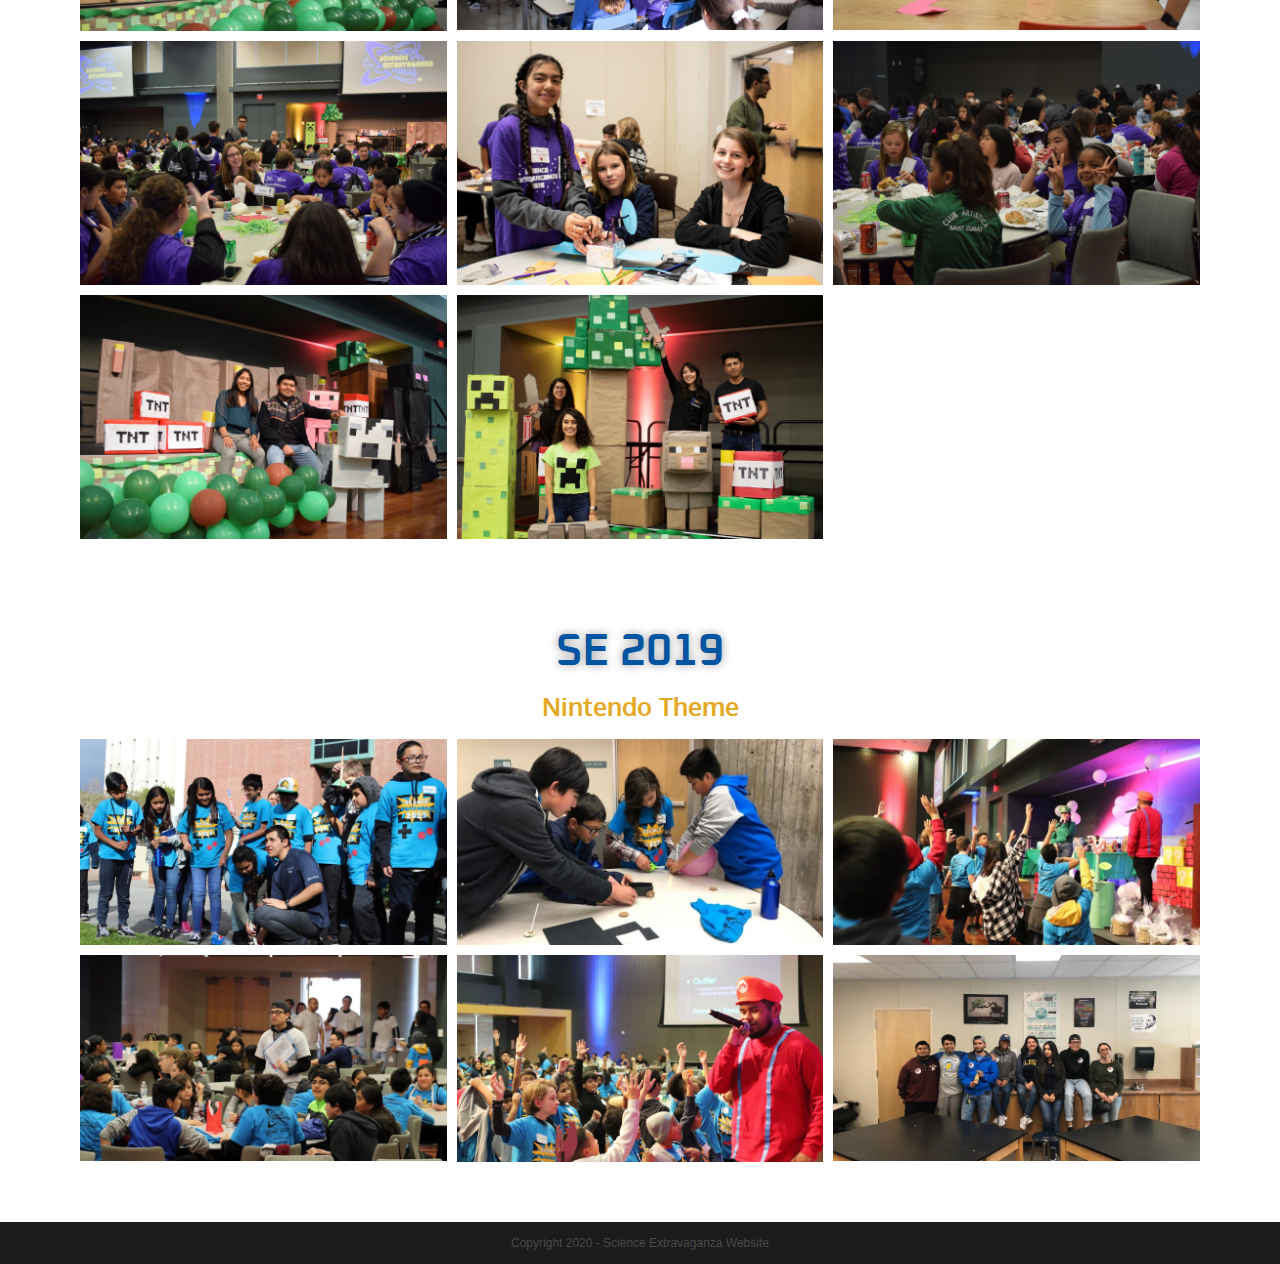
<file: gallery/index.html>
<!DOCTYPE html>
<html class="html" lang="en-US">
<head>
	<meta charset="UTF-8">
	<link rel="profile" href="https://gmpg.org/xfn/11">

	<title>Gallery &#8211; Science Extravaganza</title>
<meta name="robots" content="max-image-preview:large">
<meta name="viewport" content="width=device-width, initial-scale=1">
<link rel="dns-prefetch" href="//s.w.org">
<link rel="alternate" type="application/rss+xml" title="Science Extravaganza &raquo; Feed" href="https://ulysses10.github.io/science-extravaganza/feed/">
<link rel="alternate" type="application/rss+xml" title="Science Extravaganza &raquo; Comments Feed" href="https://ulysses10.github.io/science-extravaganza/comments/feed/">
		<!-- This site uses the Google Analytics by MonsterInsights plugin v8.0.0 - Using Analytics tracking - https://www.monsterinsights.com/ -->
							<script src="//www.googletagmanager.com/gtag/js?id=UA-179046665-1" type="text/javascript" data-cfasync="false" async></script>
			<script type="text/javascript" data-cfasync="false">
				var mi_version = '8.0.0';
				var mi_track_user = true;
				var mi_no_track_reason = '';
				
								var disableStrs = [
															'ga-disable-UA-179046665-1',
									];

				/* Function to detect opted out users */
				function __gtagTrackerIsOptedOut() {
					for ( var index = 0; index < disableStrs.length; index++ ) {
						if ( document.cookie.indexOf( disableStrs[ index ] + '=true' ) > -1 ) {
							return true;
						}
					}

					return false;
				}

				/* Disable tracking if the opt-out cookie exists. */
				if ( __gtagTrackerIsOptedOut() ) {
					for ( var index = 0; index < disableStrs.length; index++ ) {
						window[ disableStrs[ index ] ] = true;
					}
				}

				/* Opt-out function */
				function __gtagTrackerOptout() {
					for ( var index = 0; index < disableStrs.length; index++ ) {
						document.cookie = disableStrs[ index ] + '=true; expires=Thu, 31 Dec 2099 23:59:59 UTC; path=/';
						window[ disableStrs[ index ] ] = true;
					}
				}

				if ( 'undefined' === typeof gaOptout ) {
					function gaOptout() {
						__gtagTrackerOptout();
					}
				}
								window.dataLayer = window.dataLayer || [];

				window.MonsterInsightsDualTracker = {
					helpers: {},
					trackers: {},
				};
				if ( mi_track_user ) {
					function __gtagDataLayer() {
						dataLayer.push( arguments );
					}

					function __gtagTracker( type, name, parameters ) {
						if ( type === 'event' ) {
							
															parameters.send_to = monsterinsights_frontend.ua;
								__gtagDataLayer.apply( null, arguments );
													} else {
							__gtagDataLayer.apply( null, arguments );
						}
					}
					__gtagTracker( 'js', new Date() );
					__gtagTracker( 'set', {
						'developer_id.dZGIzZG' : true,
											} );
															__gtagTracker( 'config', 'UA-179046665-1', {"forceSSL":"true","link_attribution":"true"} );
										window.gtag = __gtagTracker;										(
						function () {
							/* https://developers.google.com/analytics/devguides/collection/analyticsjs/ */
							/* ga and __gaTracker compatibility shim. */
							var noopfn = function () {
								return null;
							};
							var newtracker = function () {
								return new Tracker();
							};
							var Tracker = function () {
								return null;
							};
							var p = Tracker.prototype;
							p.get = noopfn;
							p.set = noopfn;
							p.send = function (){
								var args = Array.prototype.slice.call(arguments);
								args.unshift( 'send' );
								__gaTracker.apply(null, args);
							};
							var __gaTracker = function () {
								var len = arguments.length;
								if ( len === 0 ) {
									return;
								}
								var f = arguments[len - 1];
								if ( typeof f !== 'object' || f === null || typeof f.hitCallback !== 'function' ) {
									if ( 'send' === arguments[0] ) {
										var hitConverted, hitObject = false, action;
										if ( 'event' === arguments[1] ) {
											if ( 'undefined' !== typeof arguments[3] ) {
												hitObject = {
													'eventAction': arguments[3],
													'eventCategory': arguments[2],
													'eventLabel': arguments[4],
													'value': arguments[5] ? arguments[5] : 1,
												}
											}
										}
										if ( 'pageview' === arguments[1] ) {
											if ( 'undefined' !== typeof arguments[2] ) {
												hitObject = {
													'eventAction': 'page_view',
													'page_path' : arguments[2],
												}
											}
										}
										if ( typeof arguments[2] === 'object' ) {
											hitObject = arguments[2];
										}
										if ( typeof arguments[5] === 'object' ) {
											Object.assign( hitObject, arguments[5] );
										}
										if ( 'undefined' !== typeof arguments[1].hitType ) {
											hitObject = arguments[1];
											if ( 'pageview' === hitObject.hitType ) {
												hitObject.eventAction = 'page_view';
											}
										}
										if ( hitObject ) {
											action = 'timing' === arguments[1].hitType ? 'timing_complete' : hitObject.eventAction;
											hitConverted = mapArgs( hitObject );
											__gtagTracker( 'event', action, hitConverted );
										}
									}
									return;
								}

								function mapArgs( args ) {
									var arg, hit = {};
									var gaMap = {
										'eventCategory': 'event_category',
										'eventAction': 'event_action',
										'eventLabel': 'event_label',
										'eventValue': 'event_value',
										'nonInteraction': 'non_interaction',
										'timingCategory': 'event_category',
										'timingVar': 'name',
										'timingValue': 'value',
										'timingLabel': 'event_label',
										'page' : 'page_path',
										'location' : 'page_location',
										'title' : 'page_title',
									};
									for ( arg in args ) {
																				if ( ! ( ! args.hasOwnProperty(arg) || ! gaMap.hasOwnProperty(arg) ) ) {
											hit[gaMap[arg]] = args[arg];
										} else {
											hit[arg] = args[arg];
										}
									}
									return hit;
								}

								try {
									f.hitCallback();
								} catch ( ex ) {
								}
							};
							__gaTracker.create = newtracker;
							__gaTracker.getByName = newtracker;
							__gaTracker.getAll = function () {
								return [];
							};
							__gaTracker.remove = noopfn;
							__gaTracker.loaded = true;
							window['__gaTracker'] = __gaTracker;
						}
					)();
									} else {
										console.log( "" );
					( function () {
							function __gtagTracker() {
								return null;
							}
							window['__gtagTracker'] = __gtagTracker;
							window['gtag'] = __gtagTracker;
					} )();
									}
			</script>
				<!-- / Google Analytics by MonsterInsights -->
				<script>
			window._wpemojiSettings = {"baseUrl":"https:\/\/s.w.org\/images\/core\/emoji\/13.1.0\/72x72\/","ext":".png","svgUrl":"https:\/\/s.w.org\/images\/core\/emoji\/13.1.0\/svg\/","svgExt":".svg","source":{"concatemoji":"https:\/\/ulysses10.github.io\/science-extravaganza\/wp-includes\/js\/wp-emoji-release.min.js?ver=5.8.1"}};
			!function(e,a,t){var n,r,o,i=a.createElement("canvas"),p=i.getContext&&i.getContext("2d");function s(e,t){var a=String.fromCharCode;p.clearRect(0,0,i.width,i.height),p.fillText(a.apply(this,e),0,0);e=i.toDataURL();return p.clearRect(0,0,i.width,i.height),p.fillText(a.apply(this,t),0,0),e===i.toDataURL()}function c(e){var t=a.createElement("script");t.src=e,t.defer=t.type="text/javascript",a.getElementsByTagName("head")[0].appendChild(t)}for(o=Array("flag","emoji"),t.supports={everything:!0,everythingExceptFlag:!0},r=0;r<o.length;r++)t.supports[o[r]]=function(e){if(!p||!p.fillText)return!1;switch(p.textBaseline="top",p.font="600 32px Arial",e){case"flag":return s([127987,65039,8205,9895,65039],[127987,65039,8203,9895,65039])?!1:!s([55356,56826,55356,56819],[55356,56826,8203,55356,56819])&&!s([55356,57332,56128,56423,56128,56418,56128,56421,56128,56430,56128,56423,56128,56447],[55356,57332,8203,56128,56423,8203,56128,56418,8203,56128,56421,8203,56128,56430,8203,56128,56423,8203,56128,56447]);case"emoji":return!s([10084,65039,8205,55357,56613],[10084,65039,8203,55357,56613])}return!1}(o[r]),t.supports.everything=t.supports.everything&&t.supports[o[r]],"flag"!==o[r]&&(t.supports.everythingExceptFlag=t.supports.everythingExceptFlag&&t.supports[o[r]]);t.supports.everythingExceptFlag=t.supports.everythingExceptFlag&&!t.supports.flag,t.DOMReady=!1,t.readyCallback=function(){t.DOMReady=!0},t.supports.everything||(n=function(){t.readyCallback()},a.addEventListener?(a.addEventListener("DOMContentLoaded",n,!1),e.addEventListener("load",n,!1)):(e.attachEvent("onload",n),a.attachEvent("onreadystatechange",function(){"complete"===a.readyState&&t.readyCallback()})),(n=t.source||{}).concatemoji?c(n.concatemoji):n.wpemoji&&n.twemoji&&(c(n.twemoji),c(n.wpemoji)))}(window,document,window._wpemojiSettings);
		</script>
		<style>img.wp-smiley,
img.emoji {
	display: inline !important;
	border: none !important;
	box-shadow: none !important;
	height: 1em !important;
	width: 1em !important;
	margin: 0 .07em !important;
	vertical-align: -0.1em !important;
	background: none !important;
	padding: 0 !important;
}</style>
	<link rel="stylesheet" id="wp-block-library-css" href="https://ulysses10.github.io/science-extravaganza/wp-includes/css/dist/block-library/style.min.css?ver=5.8.1" media="all">
<style id="wp-block-library-theme-inline-css">#start-resizable-editor-section{display:none}.wp-block-audio figcaption{color:#555;font-size:13px;text-align:center}.is-dark-theme .wp-block-audio figcaption{color:hsla(0,0%,100%,.65)}.wp-block-code{font-family:Menlo,Consolas,monaco,monospace;color:#1e1e1e;padding:.8em 1em;border:1px solid #ddd;border-radius:4px}.wp-block-embed figcaption{color:#555;font-size:13px;text-align:center}.is-dark-theme .wp-block-embed figcaption{color:hsla(0,0%,100%,.65)}.blocks-gallery-caption{color:#555;font-size:13px;text-align:center}.is-dark-theme .blocks-gallery-caption{color:hsla(0,0%,100%,.65)}.wp-block-image figcaption{color:#555;font-size:13px;text-align:center}.is-dark-theme .wp-block-image figcaption{color:hsla(0,0%,100%,.65)}.wp-block-pullquote{border-top:4px solid;border-bottom:4px solid;margin-bottom:1.75em;color:currentColor}.wp-block-pullquote__citation,.wp-block-pullquote cite,.wp-block-pullquote footer{color:currentColor;text-transform:uppercase;font-size:.8125em;font-style:normal}.wp-block-quote{border-left:.25em solid;margin:0 0 1.75em;padding-left:1em}.wp-block-quote cite,.wp-block-quote footer{color:currentColor;font-size:.8125em;position:relative;font-style:normal}.wp-block-quote.has-text-align-right{border-left:none;border-right:.25em solid;padding-left:0;padding-right:1em}.wp-block-quote.has-text-align-center{border:none;padding-left:0}.wp-block-quote.is-large,.wp-block-quote.is-style-large{border:none}.wp-block-search .wp-block-search__label{font-weight:700}.wp-block-group.has-background{padding:1.25em 2.375em;margin-top:0;margin-bottom:0}.wp-block-separator{border:none;border-bottom:2px solid;margin-left:auto;margin-right:auto;opacity:.4}.wp-block-separator:not(.is-style-wide):not(.is-style-dots){width:100px}.wp-block-separator.has-background:not(.is-style-dots){border-bottom:none;height:1px}.wp-block-separator.has-background:not(.is-style-wide):not(.is-style-dots){height:2px}.wp-block-table thead{border-bottom:3px solid}.wp-block-table tfoot{border-top:3px solid}.wp-block-table td,.wp-block-table th{padding:.5em;border:1px solid;word-break:normal}.wp-block-table figcaption{color:#555;font-size:13px;text-align:center}.is-dark-theme .wp-block-table figcaption{color:hsla(0,0%,100%,.65)}.wp-block-video figcaption{color:#555;font-size:13px;text-align:center}.is-dark-theme .wp-block-video figcaption{color:hsla(0,0%,100%,.65)}.wp-block-template-part.has-background{padding:1.25em 2.375em;margin-top:0;margin-bottom:0}#end-resizable-editor-section{display:none}</style>
<link rel="stylesheet" id="font-awesome-css" href="https://ulysses10.github.io/science-extravaganza/wp-content/themes/oceanwp/assets/fonts/fontawesome/css/all.min.css?ver=5.15.1" media="all">
<link rel="stylesheet" id="simple-line-icons-css" href="https://ulysses10.github.io/science-extravaganza/wp-content/themes/oceanwp/assets/css/third/simple-line-icons.min.css?ver=2.4.0" media="all">
<link rel="stylesheet" id="oceanwp-style-css" href="https://ulysses10.github.io/science-extravaganza/wp-content/themes/oceanwp/assets/css/style.min.css?ver=3.0.7" media="all">
<link rel="stylesheet" id="elementor-icons-css" href="https://ulysses10.github.io/science-extravaganza/wp-content/plugins/elementor/assets/lib/eicons/css/elementor-icons.min.css?ver=5.12.0" media="all">
<link rel="stylesheet" id="elementor-frontend-legacy-css" href="https://ulysses10.github.io/science-extravaganza/wp-content/plugins/elementor/assets/css/frontend-legacy.min.css?ver=3.4.4" media="all">
<link rel="stylesheet" id="elementor-frontend-css" href="https://ulysses10.github.io/science-extravaganza/wp-content/plugins/elementor/assets/css/frontend.min.css?ver=3.4.4" media="all">
<style id="elementor-frontend-inline-css">@font-face{font-family:eicons;src:url(https://ulysses10.github.io/science-extravaganza/wp-content/plugins/elementor/assets/lib/eicons/fonts/eicons.eot?5.10.0);src:url(https://ulysses10.github.io/science-extravaganza/wp-content/plugins/elementor/assets/lib/eicons/fonts/eicons.eot?5.10.0#iefix) format("embedded-opentype"),url(https://ulysses10.github.io/science-extravaganza/wp-content/plugins/elementor/assets/lib/eicons/fonts/eicons.woff2?5.10.0) format("woff2"),url(https://ulysses10.github.io/science-extravaganza/wp-content/plugins/elementor/assets/lib/eicons/fonts/eicons.woff?5.10.0) format("woff"),url(https://ulysses10.github.io/science-extravaganza/wp-content/plugins/elementor/assets/lib/eicons/fonts/eicons.ttf?5.10.0) format("truetype"),url(https://ulysses10.github.io/science-extravaganza/wp-content/plugins/elementor/assets/lib/eicons/fonts/eicons.svg?5.10.0#eicon) format("svg");font-weight:400;font-style:normal}</style>
<link rel="stylesheet" id="elementor-post-5-css" href="https://ulysses10.github.io/science-extravaganza/wp-content/uploads/elementor/css/post-5.css?ver=1631892138" media="all">
<link rel="stylesheet" id="elementor-global-css" href="https://ulysses10.github.io/science-extravaganza/wp-content/uploads/elementor/css/global.css?ver=1631892138" media="all">
<link rel="stylesheet" id="elementor-post-105-css" href="https://ulysses10.github.io/science-extravaganza/wp-content/uploads/elementor/css/post-105.css?ver=1631892317" media="all">
<link rel="stylesheet" id="google-fonts-1-css" href="https://fonts.googleapis.com/css?family=Roboto%3A100%2C100italic%2C200%2C200italic%2C300%2C300italic%2C400%2C400italic%2C500%2C500italic%2C600%2C600italic%2C700%2C700italic%2C800%2C800italic%2C900%2C900italic%7CRoboto+Slab%3A100%2C100italic%2C200%2C200italic%2C300%2C300italic%2C400%2C400italic%2C500%2C500italic%2C600%2C600italic%2C700%2C700italic%2C800%2C800italic%2C900%2C900italic%7COxanium%3A100%2C100italic%2C200%2C200italic%2C300%2C300italic%2C400%2C400italic%2C500%2C500italic%2C600%2C600italic%2C700%2C700italic%2C800%2C800italic%2C900%2C900italic%7COxygen%3A100%2C100italic%2C200%2C200italic%2C300%2C300italic%2C400%2C400italic%2C500%2C500italic%2C600%2C600italic%2C700%2C700italic%2C800%2C800italic%2C900%2C900italic&#038;display=auto&#038;ver=5.8.1" media="all">
<link rel="stylesheet" id="elementor-icons-shared-0-css" href="https://ulysses10.github.io/science-extravaganza/wp-content/plugins/elementor/assets/lib/font-awesome/css/fontawesome.min.css?ver=5.15.3" media="all">
<link rel="stylesheet" id="elementor-icons-fa-brands-css" href="https://ulysses10.github.io/science-extravaganza/wp-content/plugins/elementor/assets/lib/font-awesome/css/brands.min.css?ver=5.15.3" media="all">
<script id="monsterinsights-frontend-script-js-extra">
var monsterinsights_frontend = {"js_events_tracking":"true","download_extensions":"doc,pdf,ppt,zip,xls,docx,pptx,xlsx","inbound_paths":"[{\"path\":\"\\\/go\\\/\",\"label\":\"affiliate\"},{\"path\":\"\\\/recommend\\\/\",\"label\":\"affiliate\"}]","home_url":"https:\/\/ulysses10.github.io\/science-extravaganza","hash_tracking":"false","ua":"UA-179046665-1","v4_id":""};
</script>
<script src="https://ulysses10.github.io/science-extravaganza/wp-content/plugins/google-analytics-for-wordpress/assets/js/frontend-gtag.min.js?ver=8.0.0" id="monsterinsights-frontend-script-js"></script>
<script src="https://ulysses10.github.io/science-extravaganza/wp-content/themes/oceanwp/assets/js/vendors/smoothscroll.min.js?ver=3.0.7" id="ow-smoothscroll-js"></script>
<script src="https://ulysses10.github.io/science-extravaganza/wp-includes/js/jquery/jquery.min.js?ver=3.6.0" id="jquery-core-js"></script>
<script src="https://ulysses10.github.io/science-extravaganza/wp-includes/js/jquery/jquery-migrate.min.js?ver=3.3.2" id="jquery-migrate-js"></script>
<link rel="https://api.w.org/" href="https://ulysses10.github.io/science-extravaganza/wp-json/">
<link rel="alternate" type="application/json" href="https://ulysses10.github.io/science-extravaganza/wp-json/wp/v2/pages/105">
<link rel="EditURI" type="application/rsd+xml" title="RSD" href="https://ulysses10.github.io/science-extravaganza/xmlrpc.php?rsd">
<link rel="wlwmanifest" type="application/wlwmanifest+xml" href="https://ulysses10.github.io/science-extravaganza/wp-includes/wlwmanifest.xml"> 
<meta name="generator" content="WordPress 5.8.1">
<link rel="canonical" href="https://ulysses10.github.io/science-extravaganza/gallery/">
<link rel="shortlink" href="https://ulysses10.github.io/science-extravaganza/?p=105">
<link rel="alternate" type="application/json+oembed" href="https://ulysses10.github.io/science-extravaganza/wp-json/oembed/1.0/embed?url=https%3A%2F%2Fhttps://ulysses10.github.io/science-extravaganza%2Fgallery%2F">
<link rel="alternate" type="text/xml+oembed" href="https://ulysses10.github.io/science-extravaganza/wp-json/oembed/1.0/embed?url=https%3A%2F%2Fhttps://ulysses10.github.io/science-extravaganza%2Fgallery%2F&#038;format=xml">
<style>.recentcomments a{display:inline !important;padding:0 !important;margin:0 !important;}</style>
<link rel="icon" href="https://ulysses10.github.io/science-extravaganza/wp-content/uploads/2020/09/cropped-Science-Extravaganza-II-2-e1602265081395-32x32.png" sizes="32x32">
<link rel="icon" href="https://ulysses10.github.io/science-extravaganza/wp-content/uploads/2020/09/cropped-Science-Extravaganza-II-2-e1602265081395-192x192.png" sizes="192x192">
<link rel="apple-touch-icon" href="https://ulysses10.github.io/science-extravaganza/wp-content/uploads/2020/09/cropped-Science-Extravaganza-II-2-e1602265081395-180x180.png">
<meta name="msapplication-TileImage" content="https://ulysses10.github.io/science-extravaganza/wp-content/uploads/2020/09/cropped-Science-Extravaganza-II-2-e1602265081395-270x270.png">
<!-- OceanWP CSS -->
<style type="text/css">/* Header CSS */#site-logo #site-logo-inner,.oceanwp-social-menu .social-menu-inner,#site-header.full_screen-header .menu-bar-inner,.after-header-content .after-header-content-inner{height:70px}#site-navigation-wrap .dropdown-menu >li >a,.oceanwp-mobile-menu-icon a,.mobile-menu-close,.after-header-content-inner >a{line-height:70px}#site-header-inner{padding:0 50px 0 0}#site-header.has-header-media .overlay-header-media{background-color:rgba(0,0,0,0.5)}#site-logo #site-logo-inner a img,#site-header.center-header #site-navigation-wrap .middle-site-logo a img{max-width:400px}#site-navigation-wrap .dropdown-menu >li >a:hover,.oceanwp-mobile-menu-icon a:hover,#searchform-header-replace-close:hover{color:#0055a2}#site-navigation-wrap .dropdown-menu >li >a:hover .owp-icon use,.oceanwp-mobile-menu-icon a:hover .owp-icon use,#searchform-header-replace-close:hover .owp-icon use{stroke:#0055a2}/* Footer Widgets CSS */#footer-widgets{background-color:#1b1b1b}</style>
</head>

<body data-rsssl="1" class="page-template page-template-elementor_header_footer page page-id-105 wp-custom-logo wp-embed-responsive oceanwp-theme dropdown-mobile no-header-border default-breakpoint has-sidebar content-right-sidebar page-header-disabled has-breadcrumbs elementor-default elementor-template-full-width elementor-kit-5 elementor-page elementor-page-105" itemscope="itemscope" itemtype="https://schema.org/WebPage">

	
	
	<div id="outer-wrap" class="site clr">

		<a class="skip-link screen-reader-text" href="#main">Skip to content</a>

		
		<div id="wrap" class="clr">

			
			
<header id="site-header" class="minimal-header clr" data-height="70" itemscope="itemscope" itemtype="https://schema.org/WPHeader" role="banner">

	
					
			<div id="site-header-inner" class="clr ">

				
				

<div id="site-logo" class="clr" itemscope itemtype="https://schema.org/Brand">

	
	<div id="site-logo-inner" class="clr">

		<a href="https://ulysses10.github.io/science-extravaganza/" class="custom-logo-link" rel="home"><img width="1600" height="307" src="https://ulysses10.github.io/science-extravaganza/wp-content/uploads/2020/11/cropped-header_logo-1.png" class="custom-logo" alt="Science Extravaganza" srcset="https://ulysses10.github.io/science-extravaganza/wp-content/uploads/2020/11/cropped-header_logo-1.png 1600w, https://ulysses10.github.io/science-extravaganza/wp-content/uploads/2020/11/cropped-header_logo-1-300x58.png 300w, https://ulysses10.github.io/science-extravaganza/wp-content/uploads/2020/11/cropped-header_logo-1-1024x196.png 1024w, https://ulysses10.github.io/science-extravaganza/wp-content/uploads/2020/11/cropped-header_logo-1-768x147.png 768w, https://ulysses10.github.io/science-extravaganza/wp-content/uploads/2020/11/cropped-header_logo-1-1536x295.png 1536w" sizes="(max-width: 1600px) 100vw, 1600px"></a>
	</div>
<!-- #site-logo-inner -->

	
	
</div>
<!-- #site-logo -->

			<div id="site-navigation-wrap" class="clr">
			
			
			
			<nav id="site-navigation" class="navigation main-navigation clr" itemscope="itemscope" itemtype="https://schema.org/SiteNavigationElement" role="navigation">

				<ul id="menu-primary-menu" class="main-menu dropdown-menu sf-menu">
<li id="menu-item-114" class="menu-item menu-item-type-post_type menu-item-object-page menu-item-home current-page-parent menu-item-114"><a href="https://ulysses10.github.io/science-extravaganza/" class="menu-link"><span class="text-wrap">About</span></a></li>
<li id="menu-item-113" class="menu-item menu-item-type-post_type menu-item-object-page current-menu-item page_item page-item-105 current_page_item menu-item-113"><a href="https://ulysses10.github.io/science-extravaganza/gallery/" class="menu-link"><span class="text-wrap">Gallery</span></a></li>
<li id="menu-item-203" class="menu-item menu-item-type-post_type menu-item-object-page menu-item-203"><a href="https://ulysses10.github.io/science-extravaganza/contact/" class="menu-link"><span class="text-wrap">Contact</span></a></li>
</ul>
			</nav><!-- #site-navigation -->

			
			
					</div>
<!-- #site-navigation-wrap -->
			
		
	
				
	
	<div class="oceanwp-mobile-menu-icon clr mobile-right">

		
		
		
		<a href="javascript:void(0)" class="mobile-menu" aria-label="Mobile Menu">
							<i class="fa fa-bars" aria-hidden="true"></i>
								<span class="oceanwp-text">Menu</span>
				<span class="oceanwp-close-text">Close</span>
						</a>

		
		
		
	</div>
<!-- #oceanwp-mobile-menu-navbar -->

	

			</div>
<!-- #site-header-inner -->

			
<div id="mobile-dropdown" class="clr">

	<nav class="clr" itemscope="itemscope" itemtype="https://schema.org/SiteNavigationElement">

		<ul id="menu-primary-menu-1" class="menu">
<li class="menu-item menu-item-type-post_type menu-item-object-page menu-item-home current-page-parent menu-item-114"><a href="https://ulysses10.github.io/science-extravaganza/">About</a></li>
<li class="menu-item menu-item-type-post_type menu-item-object-page current-menu-item page_item page-item-105 current_page_item menu-item-113"><a href="https://ulysses10.github.io/science-extravaganza/gallery/" aria-current="page">Gallery</a></li>
<li class="menu-item menu-item-type-post_type menu-item-object-page menu-item-203"><a href="https://ulysses10.github.io/science-extravaganza/contact/">Contact</a></li>
</ul>
	</nav>

</div>

			
			
		
		
</header><!-- #site-header -->


			
			<main id="main" class="site-main clr" role="main">

						<div data-elementor-type="wp-page" data-elementor-id="105" class="elementor elementor-105" data-elementor-settings="[]">
						<div class="elementor-inner">
							<div class="elementor-section-wrap">
							<section class="elementor-section elementor-top-section elementor-element elementor-element-cdba0bf elementor-section-full_width elementor-section-height-min-height elementor-section-height-default elementor-section-items-middle" data-id="cdba0bf" data-element_type="section" data-settings="{&quot;background_background&quot;:&quot;classic&quot;}">
							<div class="elementor-background-overlay"></div>
							<div class="elementor-container elementor-column-gap-default">
							<div class="elementor-row">
					<div class="elementor-column elementor-col-100 elementor-top-column elementor-element elementor-element-0fc440e" data-id="0fc440e" data-element_type="column">
			<div class="elementor-column-wrap elementor-element-populated">
							<div class="elementor-widget-wrap">
						<div class="elementor-element elementor-element-c0ab284 elementor-widget elementor-widget-heading" data-id="c0ab284" data-element_type="widget" data-widget_type="heading.default">
				<div class="elementor-widget-container">
			<h2 class="elementor-heading-title elementor-size-default">Gallery</h2>		</div>
				</div>
						</div>
					</div>
		</div>
								</div>
					</div>
		</section>
				<section class="elementor-section elementor-top-section elementor-element elementor-element-e39a521 elementor-section-height-min-height elementor-section-boxed elementor-section-height-default elementor-section-items-middle" data-id="e39a521" data-element_type="section">
						<div class="elementor-container elementor-column-gap-default">
							<div class="elementor-row">
					<div class="elementor-column elementor-col-100 elementor-top-column elementor-element elementor-element-a4efc45" data-id="a4efc45" data-element_type="column">
			<div class="elementor-column-wrap elementor-element-populated">
							<div class="elementor-widget-wrap">
						<div class="elementor-element elementor-element-6c2254a elementor-widget elementor-widget-heading" data-id="6c2254a" data-element_type="widget" data-widget_type="heading.default">
				<div class="elementor-widget-container">
			<h2 class="elementor-heading-title elementor-size-default">SE 2022 Board</h2>		</div>
				</div>
				<section class="elementor-section elementor-inner-section elementor-element elementor-element-eec0eb5 elementor-hidden-tablet elementor-hidden-mobile elementor-section-boxed elementor-section-height-default elementor-section-height-default" data-id="eec0eb5" data-element_type="section">
						<div class="elementor-container elementor-column-gap-default">
							<div class="elementor-row">
					<div class="elementor-column elementor-col-50 elementor-inner-column elementor-element elementor-element-001e9ab" data-id="001e9ab" data-element_type="column">
			<div class="elementor-column-wrap elementor-element-populated">
							<div class="elementor-widget-wrap">
						<div class="elementor-element elementor-element-3d4b9e6 elementor-position-top elementor-vertical-align-top elementor-widget elementor-widget-image-box" data-id="3d4b9e6" data-element_type="widget" data-widget_type="image-box.default">
				<div class="elementor-widget-container">
			<div class="elementor-image-box-wrapper"><div class="elementor-image-box-content">
<h3 class="elementor-image-box-title">Melissa Ortiz</h3>
<p class="elementor-image-box-description">Co-Chair
</p>
</div></div>		</div>
				</div>
				<div class="elementor-element elementor-element-8b1631e elementor-widget elementor-widget-text-editor" data-id="8b1631e" data-element_type="widget" data-widget_type="text-editor.default">
				<div class="elementor-widget-container">
								<div class="elementor-text-editor elementor-clearfix">
									</div>
						</div>
				</div>
						</div>
					</div>
		</div>
				<div class="elementor-column elementor-col-50 elementor-inner-column elementor-element elementor-element-4c43e09" data-id="4c43e09" data-element_type="column">
			<div class="elementor-column-wrap elementor-element-populated">
							<div class="elementor-widget-wrap">
						<div class="elementor-element elementor-element-94a4969 elementor-position-top elementor-vertical-align-top elementor-widget elementor-widget-image-box" data-id="94a4969" data-element_type="widget" data-widget_type="image-box.default">
				<div class="elementor-widget-container">
			<div class="elementor-image-box-wrapper"><div class="elementor-image-box-content">
<h3 class="elementor-image-box-title">Xitlaly Martinez</h3>
<p class="elementor-image-box-description">Co-Chair
</p>
</div></div>		</div>
				</div>
				<div class="elementor-element elementor-element-3e36a64 elementor-widget elementor-widget-text-editor" data-id="3e36a64" data-element_type="widget" data-widget_type="text-editor.default">
				<div class="elementor-widget-container">
								<div class="elementor-text-editor elementor-clearfix">
									</div>
						</div>
				</div>
						</div>
					</div>
		</div>
								</div>
					</div>
		</section>
				<section class="elementor-section elementor-inner-section elementor-element elementor-element-fce010f elementor-hidden-desktop elementor-hidden-tablet elementor-hidden-mobile elementor-section-boxed elementor-section-height-default elementor-section-height-default" data-id="fce010f" data-element_type="section">
						<div class="elementor-container elementor-column-gap-default">
							<div class="elementor-row">
					<div class="elementor-column elementor-col-33 elementor-inner-column elementor-element elementor-element-6c64c9c" data-id="6c64c9c" data-element_type="column">
			<div class="elementor-column-wrap elementor-element-populated">
							<div class="elementor-widget-wrap">
						<div class="elementor-element elementor-element-181da18 elementor-position-top elementor-vertical-align-top elementor-widget elementor-widget-image-box" data-id="181da18" data-element_type="widget" data-widget_type="image-box.default">
				<div class="elementor-widget-container">
			<div class="elementor-image-box-wrapper">
<figure class="elementor-image-box-img"><img width="300" height="300" src="https://ulysses10.github.io/science-extravaganza/wp-content/uploads/2020/09/117987205_804913696916386_3333540216835928929_n-300x300.jpg" class="attachment-medium size-medium" alt="" loading="lazy"></figure><div class="elementor-image-box-content">
<h3 class="elementor-image-box-title">Evelyn Cajero</h3>
<p class="elementor-image-box-description">Event Chair
</p>
</div>
</div>		</div>
				</div>
				<div class="elementor-element elementor-element-8b8e0b7 elementor-view-stacked elementor-shape-square elementor-widget elementor-widget-icon" data-id="8b8e0b7" data-element_type="widget" data-widget_type="icon.default">
				<div class="elementor-widget-container">
					<div class="elementor-icon-wrapper">
			<div class="elementor-icon elementor-animation-shrink">
			<i aria-hidden="true" class="fab fa-linkedin"></i>			</div>
		</div>
				</div>
				</div>
				<div class="elementor-element elementor-element-7a1acac elementor-widget elementor-widget-text-editor" data-id="7a1acac" data-element_type="widget" data-widget_type="text-editor.default">
				<div class="elementor-widget-container">
								<div class="elementor-text-editor elementor-clearfix">
				<p>Hello, My name is Evelyn Cajero. I am a 2nd-year, Biomedical Engineering student. I am thrilled to be the event chair for SE this year and can wait to see this project through. A little bit about me, I am from LA and love going on outdoor adventures (with precautions of course during this time. Please wear a mask!!). My favorite hobbies right is binge watch Netflix shows and crocheting random things.</p>					</div>
						</div>
				</div>
						</div>
					</div>
		</div>
				<div class="elementor-column elementor-col-33 elementor-inner-column elementor-element elementor-element-3668de4" data-id="3668de4" data-element_type="column">
			<div class="elementor-column-wrap elementor-element-populated">
							<div class="elementor-widget-wrap">
						<div class="elementor-element elementor-element-d114fe1 elementor-position-top elementor-vertical-align-top elementor-widget elementor-widget-image-box" data-id="d114fe1" data-element_type="widget" data-widget_type="image-box.default">
				<div class="elementor-widget-container">
			<div class="elementor-image-box-wrapper">
<figure class="elementor-image-box-img"><img width="300" height="300" src="https://ulysses10.github.io/science-extravaganza/wp-content/uploads/2020/09/117967085_921814848311088_8987652277802958969_n-300x300.jpg" class="attachment-medium size-medium" alt="" loading="lazy"></figure><div class="elementor-image-box-content">
<h3 class="elementor-image-box-title">Melissa Ortiz</h3>
<p class="elementor-image-box-description">Outreach Chair
</p>
</div>
</div>		</div>
				</div>
				<div class="elementor-element elementor-element-b79f4f2 elementor-view-stacked elementor-shape-square elementor-widget elementor-widget-icon" data-id="b79f4f2" data-element_type="widget" data-widget_type="icon.default">
				<div class="elementor-widget-container">
					<div class="elementor-icon-wrapper">
			<div class="elementor-icon elementor-animation-shrink">
			<i aria-hidden="true" class="fab fa-linkedin"></i>			</div>
		</div>
				</div>
				</div>
				<div class="elementor-element elementor-element-f1170db elementor-widget elementor-widget-text-editor" data-id="f1170db" data-element_type="widget" data-widget_type="text-editor.default">
				<div class="elementor-widget-container">
								<div class="elementor-text-editor elementor-clearfix">
				<p>Hi! My name is Melissa and I&#8217;m an incoming 4th year in Biomedical Engineering. Being an extrovert and Outreach chair, I&#8217;m looking forward to bringing new members in for SE 2021 as well as making this event the most engaging yet for students!</p>					</div>
						</div>
				</div>
						</div>
					</div>
		</div>
				<div class="elementor-column elementor-col-33 elementor-inner-column elementor-element elementor-element-c8cc80b" data-id="c8cc80b" data-element_type="column">
			<div class="elementor-column-wrap elementor-element-populated">
							<div class="elementor-widget-wrap">
						<div class="elementor-element elementor-element-fbb32e0 elementor-position-top elementor-vertical-align-top elementor-widget elementor-widget-image-box" data-id="fbb32e0" data-element_type="widget" data-widget_type="image-box.default">
				<div class="elementor-widget-container">
			<div class="elementor-image-box-wrapper">
<figure class="elementor-image-box-img"><img width="300" height="300" src="https://ulysses10.github.io/science-extravaganza/wp-content/uploads/2020/09/118047477_829719840896278_8698621283324744976_n-300x300.jpg" class="attachment-medium size-medium" alt="" loading="lazy"></figure><div class="elementor-image-box-content">
<h3 class="elementor-image-box-title">Ulysses Villegas</h3>
<p class="elementor-image-box-description">Marketing Chair
</p>
</div>
</div>		</div>
				</div>
				<div class="elementor-element elementor-element-d24531c elementor-view-stacked elementor-shape-square elementor-widget elementor-widget-icon" data-id="d24531c" data-element_type="widget" data-widget_type="icon.default">
				<div class="elementor-widget-container">
					<div class="elementor-icon-wrapper">
			<a class="elementor-icon elementor-animation-shrink" href="https://www.linkedin.com/in/ulysses-villegas/">
			<i aria-hidden="true" class="fab fa-linkedin"></i>			</a>
		</div>
				</div>
				</div>
				<div class="elementor-element elementor-element-da2da20 elementor-widget elementor-widget-text-editor" data-id="da2da20" data-element_type="widget" data-widget_type="text-editor.default">
				<div class="elementor-widget-container">
								<div class="elementor-text-editor elementor-clearfix">
				<p>My name is Ulysses Villegas and I am majoring in Computer Engineering. Volunteering for Science Extravaganza 2020 was a great experience during my first year at SJSU. For SE 2021 I hope to extend my efforts in the organization by serving as the Marketing Chair.</p>					</div>
						</div>
				</div>
						</div>
					</div>
		</div>
								</div>
					</div>
		</section>
				<div class="elementor-element elementor-element-dec39a8 elementor-widget elementor-widget-spacer" data-id="dec39a8" data-element_type="widget" data-widget_type="spacer.default">
				<div class="elementor-widget-container">
					<div class="elementor-spacer">
			<div class="elementor-spacer-inner"></div>
		</div>
				</div>
				</div>
				<div class="elementor-element elementor-element-077e1b9 elementor-widget elementor-widget-heading" data-id="077e1b9" data-element_type="widget" data-widget_type="heading.default">
				<div class="elementor-widget-container">
			<h2 class="elementor-heading-title elementor-size-default">SE 2020</h2>		</div>
				</div>
				<div class="elementor-element elementor-element-005aadf elementor-widget elementor-widget-heading" data-id="005aadf" data-element_type="widget" data-widget_type="heading.default">
				<div class="elementor-widget-container">
			<h2 class="elementor-heading-title elementor-size-default">Minecraft Theme</h2>		</div>
				</div>
				<div class="elementor-element elementor-element-aba6cf4 elementor-hidden-desktop elementor-hidden-tablet elementor-arrows-position-inside elementor-pagination-position-outside elementor-widget elementor-widget-image-carousel" data-id="aba6cf4" data-element_type="widget" data-settings="{&quot;slides_to_show&quot;:&quot;3&quot;,&quot;navigation&quot;:&quot;both&quot;,&quot;autoplay&quot;:&quot;yes&quot;,&quot;pause_on_hover&quot;:&quot;yes&quot;,&quot;pause_on_interaction&quot;:&quot;yes&quot;,&quot;autoplay_speed&quot;:5000,&quot;infinite&quot;:&quot;yes&quot;,&quot;speed&quot;:500,&quot;image_spacing_custom&quot;:{&quot;unit&quot;:&quot;px&quot;,&quot;size&quot;:20,&quot;sizes&quot;:[]}}" data-widget_type="image-carousel.default">
				<div class="elementor-widget-container">
					<div class="elementor-image-carousel-wrapper swiper-container" dir="ltr">
			<div class="elementor-image-carousel swiper-wrapper">
								<div class="swiper-slide"><figure class="swiper-slide-inner"><img class="swiper-slide-image" src="https://ulysses10.github.io/science-extravaganza/wp-content/uploads/2020/09/Science-Extravaganza_20.jpg" alt="Science Extravaganza_20"></figure></div>
<div class="swiper-slide"><figure class="swiper-slide-inner"><img class="swiper-slide-image" src="https://ulysses10.github.io/science-extravaganza/wp-content/uploads/2020/09/Science-Extravaganza_14.jpg" alt="Science Extravaganza_14"></figure></div>
<div class="swiper-slide"><figure class="swiper-slide-inner"><img class="swiper-slide-image" src="https://ulysses10.github.io/science-extravaganza/wp-content/uploads/2020/09/Science-Extravaganza_73.jpg" alt="Science Extravaganza_73"></figure></div>
<div class="swiper-slide"><figure class="swiper-slide-inner"><img class="swiper-slide-image" src="https://ulysses10.github.io/science-extravaganza/wp-content/uploads/2020/09/Science-Extravaganza_67.jpg" alt="Science Extravaganza_67"></figure></div>
<div class="swiper-slide"><figure class="swiper-slide-inner"><img class="swiper-slide-image" src="https://ulysses10.github.io/science-extravaganza/wp-content/uploads/2020/09/Science-Extravaganza_59.jpg" alt="Science Extravaganza_59"></figure></div>
<div class="swiper-slide"><figure class="swiper-slide-inner"><img class="swiper-slide-image" src="https://ulysses10.github.io/science-extravaganza/wp-content/uploads/2020/09/Science-Extravaganza_55.jpg" alt="Science Extravaganza_55"></figure></div>
<div class="swiper-slide"><figure class="swiper-slide-inner"><img class="swiper-slide-image" src="https://ulysses10.github.io/science-extravaganza/wp-content/uploads/2020/09/Science-Extravaganza_50.jpg" alt="Science Extravaganza_50"></figure></div>
<div class="swiper-slide"><figure class="swiper-slide-inner"><img class="swiper-slide-image" src="https://ulysses10.github.io/science-extravaganza/wp-content/uploads/2020/09/Science-Extravaganza_47.jpg" alt="Science Extravaganza_47"></figure></div>
<div class="swiper-slide"><figure class="swiper-slide-inner"><img class="swiper-slide-image" src="https://ulysses10.github.io/science-extravaganza/wp-content/uploads/2020/09/Science-Extravaganza_40.jpg" alt="Science Extravaganza_40"></figure></div>
<div class="swiper-slide"><figure class="swiper-slide-inner"><img class="swiper-slide-image" src="https://ulysses10.github.io/science-extravaganza/wp-content/uploads/2020/09/Science-Extravaganza_35.jpg" alt="Science Extravaganza_35"></figure></div>
<div class="swiper-slide"><figure class="swiper-slide-inner"><img class="swiper-slide-image" src="https://ulysses10.github.io/science-extravaganza/wp-content/uploads/2020/09/Science-Extravaganza_32.jpg" alt="Science Extravaganza_32"></figure></div>
<div class="swiper-slide"><figure class="swiper-slide-inner"><img class="swiper-slide-image" src="https://ulysses10.github.io/science-extravaganza/wp-content/uploads/2020/09/Science-Extravaganza_30.jpg" alt="Science Extravaganza_30"></figure></div>
<div class="swiper-slide"><figure class="swiper-slide-inner"><img class="swiper-slide-image" src="https://ulysses10.github.io/science-extravaganza/wp-content/uploads/2020/09/Science-Extravaganza_29.jpg" alt="Science Extravaganza_29"></figure></div>
<div class="swiper-slide"><figure class="swiper-slide-inner"><img class="swiper-slide-image" src="https://ulysses10.github.io/science-extravaganza/wp-content/uploads/2020/09/Science-Extravaganza_25.jpg" alt="Science Extravaganza_25"></figure></div>			</div>
												<div class="swiper-pagination"></div>
													<div class="elementor-swiper-button elementor-swiper-button-prev">
						<i class="eicon-chevron-left" aria-hidden="true"></i>
						<span class="elementor-screen-only">Previous</span>
					</div>
					<div class="elementor-swiper-button elementor-swiper-button-next">
						<i class="eicon-chevron-right" aria-hidden="true"></i>
						<span class="elementor-screen-only">Next</span>
					</div>
									</div>
				</div>
				</div>
				<div class="elementor-element elementor-element-b918149 gallery-spacing-custom elementor-hidden-phone elementor-widget elementor-widget-image-gallery" data-id="b918149" data-element_type="widget" data-widget_type="image-gallery.default">
				<div class="elementor-widget-container">
					<div class="elementor-image-gallery">
			<div id="gallery-1" class="gallery galleryid-105 gallery-columns-3 gallery-size-full">
<figure class="gallery-item">
			<div class="gallery-icon landscape">
				<a data-elementor-open-lightbox="yes" data-elementor-lightbox-slideshow="b918149" data-elementor-lightbox-title="Science Extravaganza_29" href="https://ulysses10.github.io/science-extravaganza/wp-content/uploads/2020/09/Science-Extravaganza_29.jpg"><img width="1500" height="1000" src="https://ulysses10.github.io/science-extravaganza/wp-content/uploads/2020/09/Science-Extravaganza_29.jpg" class="attachment-full size-full" alt="" loading="lazy" srcset="https://ulysses10.github.io/science-extravaganza/wp-content/uploads/2020/09/Science-Extravaganza_29.jpg 1500w, https://ulysses10.github.io/science-extravaganza/wp-content/uploads/2020/09/Science-Extravaganza_29-300x200.jpg 300w, https://ulysses10.github.io/science-extravaganza/wp-content/uploads/2020/09/Science-Extravaganza_29-1024x683.jpg 1024w, https://ulysses10.github.io/science-extravaganza/wp-content/uploads/2020/09/Science-Extravaganza_29-768x512.jpg 768w" sizes="(max-width: 1500px) 100vw, 1500px"></a>
			</div></figure><figure class="gallery-item">
			<div class="gallery-icon landscape">
				<a data-elementor-open-lightbox="yes" data-elementor-lightbox-slideshow="b918149" data-elementor-lightbox-title="Science Extravaganza_30" href="https://ulysses10.github.io/science-extravaganza/wp-content/uploads/2020/09/Science-Extravaganza_30.jpg"><img width="1500" height="1000" src="https://ulysses10.github.io/science-extravaganza/wp-content/uploads/2020/09/Science-Extravaganza_30.jpg" class="attachment-full size-full" alt="" loading="lazy" srcset="https://ulysses10.github.io/science-extravaganza/wp-content/uploads/2020/09/Science-Extravaganza_30.jpg 1500w, https://ulysses10.github.io/science-extravaganza/wp-content/uploads/2020/09/Science-Extravaganza_30-300x200.jpg 300w, https://ulysses10.github.io/science-extravaganza/wp-content/uploads/2020/09/Science-Extravaganza_30-1024x683.jpg 1024w, https://ulysses10.github.io/science-extravaganza/wp-content/uploads/2020/09/Science-Extravaganza_30-768x512.jpg 768w" sizes="(max-width: 1500px) 100vw, 1500px"></a>
			</div></figure><figure class="gallery-item">
			<div class="gallery-icon landscape">
				<a data-elementor-open-lightbox="yes" data-elementor-lightbox-slideshow="b918149" data-elementor-lightbox-title="Science Extravaganza_35" href="https://ulysses10.github.io/science-extravaganza/wp-content/uploads/2020/09/Science-Extravaganza_35.jpg"><img width="1500" height="1000" src="https://ulysses10.github.io/science-extravaganza/wp-content/uploads/2020/09/Science-Extravaganza_35.jpg" class="attachment-full size-full" alt="" loading="lazy" srcset="https://ulysses10.github.io/science-extravaganza/wp-content/uploads/2020/09/Science-Extravaganza_35.jpg 1500w, https://ulysses10.github.io/science-extravaganza/wp-content/uploads/2020/09/Science-Extravaganza_35-300x200.jpg 300w, https://ulysses10.github.io/science-extravaganza/wp-content/uploads/2020/09/Science-Extravaganza_35-1024x683.jpg 1024w, https://ulysses10.github.io/science-extravaganza/wp-content/uploads/2020/09/Science-Extravaganza_35-768x512.jpg 768w" sizes="(max-width: 1500px) 100vw, 1500px"></a>
			</div></figure><figure class="gallery-item">
			<div class="gallery-icon landscape">
				<a data-elementor-open-lightbox="yes" data-elementor-lightbox-slideshow="b918149" data-elementor-lightbox-title="Science Extravaganza_32" href="https://ulysses10.github.io/science-extravaganza/wp-content/uploads/2020/09/Science-Extravaganza_32.jpg"><img width="1500" height="1000" src="https://ulysses10.github.io/science-extravaganza/wp-content/uploads/2020/09/Science-Extravaganza_32.jpg" class="attachment-full size-full" alt="" loading="lazy" srcset="https://ulysses10.github.io/science-extravaganza/wp-content/uploads/2020/09/Science-Extravaganza_32.jpg 1500w, https://ulysses10.github.io/science-extravaganza/wp-content/uploads/2020/09/Science-Extravaganza_32-300x200.jpg 300w, https://ulysses10.github.io/science-extravaganza/wp-content/uploads/2020/09/Science-Extravaganza_32-1024x683.jpg 1024w, https://ulysses10.github.io/science-extravaganza/wp-content/uploads/2020/09/Science-Extravaganza_32-768x512.jpg 768w" sizes="(max-width: 1500px) 100vw, 1500px"></a>
			</div></figure><figure class="gallery-item">
			<div class="gallery-icon landscape">
				<a data-elementor-open-lightbox="yes" data-elementor-lightbox-slideshow="b918149" data-elementor-lightbox-title="Science Extravaganza_40" href="https://ulysses10.github.io/science-extravaganza/wp-content/uploads/2020/09/Science-Extravaganza_40.jpg"><img width="1500" height="1000" src="https://ulysses10.github.io/science-extravaganza/wp-content/uploads/2020/09/Science-Extravaganza_40.jpg" class="attachment-full size-full" alt="" loading="lazy" srcset="https://ulysses10.github.io/science-extravaganza/wp-content/uploads/2020/09/Science-Extravaganza_40.jpg 1500w, https://ulysses10.github.io/science-extravaganza/wp-content/uploads/2020/09/Science-Extravaganza_40-300x200.jpg 300w, https://ulysses10.github.io/science-extravaganza/wp-content/uploads/2020/09/Science-Extravaganza_40-1024x683.jpg 1024w, https://ulysses10.github.io/science-extravaganza/wp-content/uploads/2020/09/Science-Extravaganza_40-768x512.jpg 768w" sizes="(max-width: 1500px) 100vw, 1500px"></a>
			</div></figure><figure class="gallery-item">
			<div class="gallery-icon landscape">
				<a data-elementor-open-lightbox="yes" data-elementor-lightbox-slideshow="b918149" data-elementor-lightbox-title="Science Extravaganza_67" href="https://ulysses10.github.io/science-extravaganza/wp-content/uploads/2020/09/Science-Extravaganza_67.jpg"><img width="1500" height="1000" src="https://ulysses10.github.io/science-extravaganza/wp-content/uploads/2020/09/Science-Extravaganza_67.jpg" class="attachment-full size-full" alt="" loading="lazy" srcset="https://ulysses10.github.io/science-extravaganza/wp-content/uploads/2020/09/Science-Extravaganza_67.jpg 1500w, https://ulysses10.github.io/science-extravaganza/wp-content/uploads/2020/09/Science-Extravaganza_67-300x200.jpg 300w, https://ulysses10.github.io/science-extravaganza/wp-content/uploads/2020/09/Science-Extravaganza_67-1024x683.jpg 1024w, https://ulysses10.github.io/science-extravaganza/wp-content/uploads/2020/09/Science-Extravaganza_67-768x512.jpg 768w" sizes="(max-width: 1500px) 100vw, 1500px"></a>
			</div></figure><figure class="gallery-item">
			<div class="gallery-icon landscape">
				<a data-elementor-open-lightbox="yes" data-elementor-lightbox-slideshow="b918149" data-elementor-lightbox-title="Science Extravaganza_47" href="https://ulysses10.github.io/science-extravaganza/wp-content/uploads/2020/09/Science-Extravaganza_47.jpg"><img width="1500" height="1002" src="https://ulysses10.github.io/science-extravaganza/wp-content/uploads/2020/09/Science-Extravaganza_47.jpg" class="attachment-full size-full" alt="" loading="lazy" srcset="https://ulysses10.github.io/science-extravaganza/wp-content/uploads/2020/09/Science-Extravaganza_47.jpg 1500w, https://ulysses10.github.io/science-extravaganza/wp-content/uploads/2020/09/Science-Extravaganza_47-300x200.jpg 300w, https://ulysses10.github.io/science-extravaganza/wp-content/uploads/2020/09/Science-Extravaganza_47-1024x684.jpg 1024w, https://ulysses10.github.io/science-extravaganza/wp-content/uploads/2020/09/Science-Extravaganza_47-768x513.jpg 768w" sizes="(max-width: 1500px) 100vw, 1500px"></a>
			</div></figure><figure class="gallery-item">
			<div class="gallery-icon landscape">
				<a data-elementor-open-lightbox="yes" data-elementor-lightbox-slideshow="b918149" data-elementor-lightbox-title="Science Extravaganza_14" href="https://ulysses10.github.io/science-extravaganza/wp-content/uploads/2020/09/Science-Extravaganza_14.jpg"><img width="1500" height="1000" src="https://ulysses10.github.io/science-extravaganza/wp-content/uploads/2020/09/Science-Extravaganza_14.jpg" class="attachment-full size-full" alt="" loading="lazy" srcset="https://ulysses10.github.io/science-extravaganza/wp-content/uploads/2020/09/Science-Extravaganza_14.jpg 1500w, https://ulysses10.github.io/science-extravaganza/wp-content/uploads/2020/09/Science-Extravaganza_14-300x200.jpg 300w, https://ulysses10.github.io/science-extravaganza/wp-content/uploads/2020/09/Science-Extravaganza_14-1024x683.jpg 1024w, https://ulysses10.github.io/science-extravaganza/wp-content/uploads/2020/09/Science-Extravaganza_14-768x512.jpg 768w" sizes="(max-width: 1500px) 100vw, 1500px"></a>
			</div></figure><figure class="gallery-item">
			<div class="gallery-icon landscape">
				<a data-elementor-open-lightbox="yes" data-elementor-lightbox-slideshow="b918149" data-elementor-lightbox-title="Science Extravaganza_50" href="https://ulysses10.github.io/science-extravaganza/wp-content/uploads/2020/09/Science-Extravaganza_50.jpg"><img width="1500" height="1001" src="https://ulysses10.github.io/science-extravaganza/wp-content/uploads/2020/09/Science-Extravaganza_50.jpg" class="attachment-full size-full" alt="" loading="lazy" srcset="https://ulysses10.github.io/science-extravaganza/wp-content/uploads/2020/09/Science-Extravaganza_50.jpg 1500w, https://ulysses10.github.io/science-extravaganza/wp-content/uploads/2020/09/Science-Extravaganza_50-300x200.jpg 300w, https://ulysses10.github.io/science-extravaganza/wp-content/uploads/2020/09/Science-Extravaganza_50-1024x683.jpg 1024w, https://ulysses10.github.io/science-extravaganza/wp-content/uploads/2020/09/Science-Extravaganza_50-768x513.jpg 768w" sizes="(max-width: 1500px) 100vw, 1500px"></a>
			</div></figure><figure class="gallery-item">
			<div class="gallery-icon landscape">
				<a data-elementor-open-lightbox="yes" data-elementor-lightbox-slideshow="b918149" data-elementor-lightbox-title="Science Extravaganza_55" href="https://ulysses10.github.io/science-extravaganza/wp-content/uploads/2020/09/Science-Extravaganza_55.jpg"><img width="1500" height="1000" src="https://ulysses10.github.io/science-extravaganza/wp-content/uploads/2020/09/Science-Extravaganza_55.jpg" class="attachment-full size-full" alt="" loading="lazy" srcset="https://ulysses10.github.io/science-extravaganza/wp-content/uploads/2020/09/Science-Extravaganza_55.jpg 1500w, https://ulysses10.github.io/science-extravaganza/wp-content/uploads/2020/09/Science-Extravaganza_55-300x200.jpg 300w, https://ulysses10.github.io/science-extravaganza/wp-content/uploads/2020/09/Science-Extravaganza_55-1024x683.jpg 1024w, https://ulysses10.github.io/science-extravaganza/wp-content/uploads/2020/09/Science-Extravaganza_55-768x512.jpg 768w" sizes="(max-width: 1500px) 100vw, 1500px"></a>
			</div></figure><figure class="gallery-item">
			<div class="gallery-icon landscape">
				<a data-elementor-open-lightbox="yes" data-elementor-lightbox-slideshow="b918149" data-elementor-lightbox-title="Science Extravaganza_20" href="https://ulysses10.github.io/science-extravaganza/wp-content/uploads/2020/09/Science-Extravaganza_20.jpg"><img width="1500" height="1000" src="https://ulysses10.github.io/science-extravaganza/wp-content/uploads/2020/09/Science-Extravaganza_20.jpg" class="attachment-full size-full" alt="" loading="lazy" srcset="https://ulysses10.github.io/science-extravaganza/wp-content/uploads/2020/09/Science-Extravaganza_20.jpg 1500w, https://ulysses10.github.io/science-extravaganza/wp-content/uploads/2020/09/Science-Extravaganza_20-300x200.jpg 300w, https://ulysses10.github.io/science-extravaganza/wp-content/uploads/2020/09/Science-Extravaganza_20-1024x683.jpg 1024w, https://ulysses10.github.io/science-extravaganza/wp-content/uploads/2020/09/Science-Extravaganza_20-768x512.jpg 768w" sizes="(max-width: 1500px) 100vw, 1500px"></a>
			</div></figure><figure class="gallery-item">
			<div class="gallery-icon landscape">
				<a data-elementor-open-lightbox="yes" data-elementor-lightbox-slideshow="b918149" data-elementor-lightbox-title="Science Extravaganza_59" href="https://ulysses10.github.io/science-extravaganza/wp-content/uploads/2020/09/Science-Extravaganza_59.jpg"><img width="1500" height="1000" src="https://ulysses10.github.io/science-extravaganza/wp-content/uploads/2020/09/Science-Extravaganza_59.jpg" class="attachment-full size-full" alt="" loading="lazy" srcset="https://ulysses10.github.io/science-extravaganza/wp-content/uploads/2020/09/Science-Extravaganza_59.jpg 1500w, https://ulysses10.github.io/science-extravaganza/wp-content/uploads/2020/09/Science-Extravaganza_59-300x200.jpg 300w, https://ulysses10.github.io/science-extravaganza/wp-content/uploads/2020/09/Science-Extravaganza_59-1024x683.jpg 1024w, https://ulysses10.github.io/science-extravaganza/wp-content/uploads/2020/09/Science-Extravaganza_59-768x512.jpg 768w" sizes="(max-width: 1500px) 100vw, 1500px"></a>
			</div></figure><figure class="gallery-item">
			<div class="gallery-icon landscape">
				<a data-elementor-open-lightbox="yes" data-elementor-lightbox-slideshow="b918149" data-elementor-lightbox-title="Science Extravaganza_73" href="https://ulysses10.github.io/science-extravaganza/wp-content/uploads/2020/09/Science-Extravaganza_73.jpg"><img width="1500" height="1000" src="https://ulysses10.github.io/science-extravaganza/wp-content/uploads/2020/09/Science-Extravaganza_73.jpg" class="attachment-full size-full" alt="" loading="lazy" srcset="https://ulysses10.github.io/science-extravaganza/wp-content/uploads/2020/09/Science-Extravaganza_73.jpg 1500w, https://ulysses10.github.io/science-extravaganza/wp-content/uploads/2020/09/Science-Extravaganza_73-300x200.jpg 300w, https://ulysses10.github.io/science-extravaganza/wp-content/uploads/2020/09/Science-Extravaganza_73-1024x683.jpg 1024w, https://ulysses10.github.io/science-extravaganza/wp-content/uploads/2020/09/Science-Extravaganza_73-768x512.jpg 768w" sizes="(max-width: 1500px) 100vw, 1500px"></a>
			</div></figure><figure class="gallery-item">
			<div class="gallery-icon landscape">
				<a data-elementor-open-lightbox="yes" data-elementor-lightbox-slideshow="b918149" data-elementor-lightbox-title="Science Extravaganza_25" href="https://ulysses10.github.io/science-extravaganza/wp-content/uploads/2020/09/Science-Extravaganza_25.jpg"><img width="1500" height="1000" src="https://ulysses10.github.io/science-extravaganza/wp-content/uploads/2020/09/Science-Extravaganza_25.jpg" class="attachment-full size-full" alt="" loading="lazy" srcset="https://ulysses10.github.io/science-extravaganza/wp-content/uploads/2020/09/Science-Extravaganza_25.jpg 1500w, https://ulysses10.github.io/science-extravaganza/wp-content/uploads/2020/09/Science-Extravaganza_25-300x200.jpg 300w, https://ulysses10.github.io/science-extravaganza/wp-content/uploads/2020/09/Science-Extravaganza_25-1024x683.jpg 1024w, https://ulysses10.github.io/science-extravaganza/wp-content/uploads/2020/09/Science-Extravaganza_25-768x512.jpg 768w" sizes="(max-width: 1500px) 100vw, 1500px"></a>
			</div></figure>
		</div>
		</div>
				</div>
				</div>
				<div class="elementor-element elementor-element-a1112ec elementor-widget elementor-widget-spacer" data-id="a1112ec" data-element_type="widget" data-widget_type="spacer.default">
				<div class="elementor-widget-container">
					<div class="elementor-spacer">
			<div class="elementor-spacer-inner"></div>
		</div>
				</div>
				</div>
				<div class="elementor-element elementor-element-9e9175c elementor-widget elementor-widget-heading" data-id="9e9175c" data-element_type="widget" data-widget_type="heading.default">
				<div class="elementor-widget-container">
			<h2 class="elementor-heading-title elementor-size-default">SE 2019 </h2>		</div>
				</div>
				<div class="elementor-element elementor-element-cb511f9 elementor-widget elementor-widget-heading" data-id="cb511f9" data-element_type="widget" data-widget_type="heading.default">
				<div class="elementor-widget-container">
			<h2 class="elementor-heading-title elementor-size-default">Nintendo Theme</h2>		</div>
				</div>
				<div class="elementor-element elementor-element-4ea2ad0 elementor-hidden-desktop elementor-hidden-tablet elementor-arrows-position-inside elementor-pagination-position-outside elementor-widget elementor-widget-image-carousel" data-id="4ea2ad0" data-element_type="widget" data-settings="{&quot;navigation&quot;:&quot;both&quot;,&quot;autoplay&quot;:&quot;yes&quot;,&quot;pause_on_hover&quot;:&quot;yes&quot;,&quot;pause_on_interaction&quot;:&quot;yes&quot;,&quot;autoplay_speed&quot;:5000,&quot;infinite&quot;:&quot;yes&quot;,&quot;speed&quot;:500}" data-widget_type="image-carousel.default">
				<div class="elementor-widget-container">
					<div class="elementor-image-carousel-wrapper swiper-container" dir="ltr">
			<div class="elementor-image-carousel swiper-wrapper">
								<div class="swiper-slide"><figure class="swiper-slide-inner"><img class="swiper-slide-image" src="https://ulysses10.github.io/science-extravaganza/wp-content/uploads/2020/09/SE-pictures-for-poste3r-.jpg" alt="SE pictures for poste3r"></figure></div>
<div class="swiper-slide"><figure class="swiper-slide-inner"><img class="swiper-slide-image" src="https://ulysses10.github.io/science-extravaganza/wp-content/uploads/2020/09/SE-pictures-for-poster2-.jpg" alt="SE pictures for poster2"></figure></div>
<div class="swiper-slide"><figure class="swiper-slide-inner"><img class="swiper-slide-image" src="https://ulysses10.github.io/science-extravaganza/wp-content/uploads/2020/09/SE-pictures-for-poster9-.jpg" alt="SE pictures for poster9"></figure></div>
<div class="swiper-slide"><figure class="swiper-slide-inner"><img class="swiper-slide-image" src="https://ulysses10.github.io/science-extravaganza/wp-content/uploads/2020/09/SE-pictures-for-poster1-.jpg" alt="SE pictures for poster1"></figure></div>
<div class="swiper-slide"><figure class="swiper-slide-inner"><img class="swiper-slide-image" src="https://ulysses10.github.io/science-extravaganza/wp-content/uploads/2020/09/SE-pictures-for-poster8-.jpg" alt="SE pictures for poster8"></figure></div>
<div class="swiper-slide"><figure class="swiper-slide-inner"><img class="swiper-slide-image" src="https://ulysses10.github.io/science-extravaganza/wp-content/uploads/2020/09/SE-pictures-for-poster4-1-1-e1600386734445.jpg" alt="SE pictures for poster4"></figure></div>			</div>
												<div class="swiper-pagination"></div>
													<div class="elementor-swiper-button elementor-swiper-button-prev">
						<i class="eicon-chevron-left" aria-hidden="true"></i>
						<span class="elementor-screen-only">Previous</span>
					</div>
					<div class="elementor-swiper-button elementor-swiper-button-next">
						<i class="eicon-chevron-right" aria-hidden="true"></i>
						<span class="elementor-screen-only">Next</span>
					</div>
									</div>
				</div>
				</div>
				<div class="elementor-element elementor-element-1edda4c gallery-spacing-custom elementor-hidden-phone elementor-widget elementor-widget-image-gallery" data-id="1edda4c" data-element_type="widget" data-widget_type="image-gallery.default">
				<div class="elementor-widget-container">
					<div class="elementor-image-gallery">
			<div id="gallery-2" class="gallery galleryid-105 gallery-columns-3 gallery-size-full">
<figure class="gallery-item">
			<div class="gallery-icon landscape">
				<a data-elementor-open-lightbox="yes" data-elementor-lightbox-slideshow="1edda4c" data-elementor-lightbox-title="SE pictures for poster8" href="https://ulysses10.github.io/science-extravaganza/wp-content/uploads/2020/09/SE-pictures-for-poster8-1-1-e1600386940283.jpg"><img width="1500" height="843" src="https://ulysses10.github.io/science-extravaganza/wp-content/uploads/2020/09/SE-pictures-for-poster8-1-1-e1600386940283.jpg" class="attachment-full size-full" alt="" loading="lazy" srcset="https://ulysses10.github.io/science-extravaganza/wp-content/uploads/2020/09/SE-pictures-for-poster8-1-1-e1600386940283.jpg 1500w, https://ulysses10.github.io/science-extravaganza/wp-content/uploads/2020/09/SE-pictures-for-poster8-1-1-e1600386940283-300x169.jpg 300w, https://ulysses10.github.io/science-extravaganza/wp-content/uploads/2020/09/SE-pictures-for-poster8-1-1-e1600386940283-1024x575.jpg 1024w, https://ulysses10.github.io/science-extravaganza/wp-content/uploads/2020/09/SE-pictures-for-poster8-1-1-e1600386940283-768x432.jpg 768w" sizes="(max-width: 1500px) 100vw, 1500px"></a>
			</div></figure><figure class="gallery-item">
			<div class="gallery-icon landscape">
				<a data-elementor-open-lightbox="yes" data-elementor-lightbox-slideshow="1edda4c" data-elementor-lightbox-title="SE pictures for poster5" href="https://ulysses10.github.io/science-extravaganza/wp-content/uploads/2020/09/SE-pictures-for-poster5-1-1-e1600386558565.jpg"><img width="1500" height="843" src="https://ulysses10.github.io/science-extravaganza/wp-content/uploads/2020/09/SE-pictures-for-poster5-1-1-e1600386558565.jpg" class="attachment-full size-full" alt="" loading="lazy" srcset="https://ulysses10.github.io/science-extravaganza/wp-content/uploads/2020/09/SE-pictures-for-poster5-1-1-e1600386558565.jpg 1500w, https://ulysses10.github.io/science-extravaganza/wp-content/uploads/2020/09/SE-pictures-for-poster5-1-1-e1600386558565-300x169.jpg 300w, https://ulysses10.github.io/science-extravaganza/wp-content/uploads/2020/09/SE-pictures-for-poster5-1-1-e1600386558565-1024x575.jpg 1024w, https://ulysses10.github.io/science-extravaganza/wp-content/uploads/2020/09/SE-pictures-for-poster5-1-1-e1600386558565-768x432.jpg 768w" sizes="(max-width: 1500px) 100vw, 1500px"></a>
			</div></figure><figure class="gallery-item">
			<div class="gallery-icon landscape">
				<a data-elementor-open-lightbox="yes" data-elementor-lightbox-slideshow="1edda4c" data-elementor-lightbox-title="SE pictures for poster9" href="https://ulysses10.github.io/science-extravaganza/wp-content/uploads/2020/09/SE-pictures-for-poster9-1-1-e1600386882732.jpg"><img width="1500" height="843" src="https://ulysses10.github.io/science-extravaganza/wp-content/uploads/2020/09/SE-pictures-for-poster9-1-1-e1600386882732.jpg" class="attachment-full size-full" alt="" loading="lazy" srcset="https://ulysses10.github.io/science-extravaganza/wp-content/uploads/2020/09/SE-pictures-for-poster9-1-1-e1600386882732.jpg 1500w, https://ulysses10.github.io/science-extravaganza/wp-content/uploads/2020/09/SE-pictures-for-poster9-1-1-e1600386882732-300x169.jpg 300w, https://ulysses10.github.io/science-extravaganza/wp-content/uploads/2020/09/SE-pictures-for-poster9-1-1-e1600386882732-1024x575.jpg 1024w, https://ulysses10.github.io/science-extravaganza/wp-content/uploads/2020/09/SE-pictures-for-poster9-1-1-e1600386882732-768x432.jpg 768w" sizes="(max-width: 1500px) 100vw, 1500px"></a>
			</div></figure><figure class="gallery-item">
			<div class="gallery-icon landscape">
				<a data-elementor-open-lightbox="yes" data-elementor-lightbox-slideshow="1edda4c" data-elementor-lightbox-title="SE pictures for poster1" href="https://ulysses10.github.io/science-extravaganza/wp-content/uploads/2020/09/SE-pictures-for-poster1-1-1-e1600386651100.jpg"><img width="1500" height="843" src="https://ulysses10.github.io/science-extravaganza/wp-content/uploads/2020/09/SE-pictures-for-poster1-1-1-e1600386651100.jpg" class="attachment-full size-full" alt="" loading="lazy" srcset="https://ulysses10.github.io/science-extravaganza/wp-content/uploads/2020/09/SE-pictures-for-poster1-1-1-e1600386651100.jpg 1500w, https://ulysses10.github.io/science-extravaganza/wp-content/uploads/2020/09/SE-pictures-for-poster1-1-1-e1600386651100-300x169.jpg 300w, https://ulysses10.github.io/science-extravaganza/wp-content/uploads/2020/09/SE-pictures-for-poster1-1-1-e1600386651100-1024x575.jpg 1024w, https://ulysses10.github.io/science-extravaganza/wp-content/uploads/2020/09/SE-pictures-for-poster1-1-1-e1600386651100-768x432.jpg 768w" sizes="(max-width: 1500px) 100vw, 1500px"></a>
			</div></figure><figure class="gallery-item">
			<div class="gallery-icon landscape">
				<a data-elementor-open-lightbox="yes" data-elementor-lightbox-slideshow="1edda4c" data-elementor-lightbox-title="SE pictures for poste3r" href="https://ulysses10.github.io/science-extravaganza/wp-content/uploads/2020/09/SE-pictures-for-poste3r-1-1-e1600386604664.jpg"><img width="1600" height="900" src="https://ulysses10.github.io/science-extravaganza/wp-content/uploads/2020/09/SE-pictures-for-poste3r-1-1-e1600386604664.jpg" class="attachment-full size-full" alt="" loading="lazy" srcset="https://ulysses10.github.io/science-extravaganza/wp-content/uploads/2020/09/SE-pictures-for-poste3r-1-1-e1600386604664.jpg 1600w, https://ulysses10.github.io/science-extravaganza/wp-content/uploads/2020/09/SE-pictures-for-poste3r-1-1-e1600386604664-300x169.jpg 300w, https://ulysses10.github.io/science-extravaganza/wp-content/uploads/2020/09/SE-pictures-for-poste3r-1-1-e1600386604664-1024x576.jpg 1024w, https://ulysses10.github.io/science-extravaganza/wp-content/uploads/2020/09/SE-pictures-for-poste3r-1-1-e1600386604664-768x432.jpg 768w, https://ulysses10.github.io/science-extravaganza/wp-content/uploads/2020/09/SE-pictures-for-poste3r-1-1-e1600386604664-1536x864.jpg 1536w" sizes="(max-width: 1600px) 100vw, 1600px"></a>
			</div></figure><figure class="gallery-item">
			<div class="gallery-icon landscape">
				<a data-elementor-open-lightbox="yes" data-elementor-lightbox-slideshow="1edda4c" data-elementor-lightbox-title="SE pictures for poster4" href="https://ulysses10.github.io/science-extravaganza/wp-content/uploads/2020/09/SE-pictures-for-poster4-1-1-e1600386734445.jpg"><img width="1500" height="843" src="https://ulysses10.github.io/science-extravaganza/wp-content/uploads/2020/09/SE-pictures-for-poster4-1-1-e1600386734445.jpg" class="attachment-full size-full" alt="" loading="lazy" srcset="https://ulysses10.github.io/science-extravaganza/wp-content/uploads/2020/09/SE-pictures-for-poster4-1-1-e1600386734445.jpg 1500w, https://ulysses10.github.io/science-extravaganza/wp-content/uploads/2020/09/SE-pictures-for-poster4-1-1-e1600386734445-300x169.jpg 300w, https://ulysses10.github.io/science-extravaganza/wp-content/uploads/2020/09/SE-pictures-for-poster4-1-1-e1600386734445-1024x575.jpg 1024w, https://ulysses10.github.io/science-extravaganza/wp-content/uploads/2020/09/SE-pictures-for-poster4-1-1-e1600386734445-768x432.jpg 768w" sizes="(max-width: 1500px) 100vw, 1500px"></a>
			</div></figure>
		</div>
		</div>
				</div>
				</div>
						</div>
					</div>
		</div>
								</div>
					</div>
		</section>
						</div>
						</div>
					</div>
		
	</main><!-- #main -->

	
	
	
		
<footer id="footer" class="site-footer" itemscope="itemscope" itemtype="https://schema.org/WPFooter" role="contentinfo">

	
	<div id="footer-inner" class="clr">

		

<div id="footer-bottom" class="clr no-footer-nav">

	
	<div id="footer-bottom-inner" class="container clr">

		
		
			<div id="copyright" class="clr" role="contentinfo">
				Copyright 2020 - Science Extravaganza Website			</div>
<!-- #copyright -->

			
	</div>
<!-- #footer-bottom-inner -->

	
</div>
<!-- #footer-bottom -->


	</div>
<!-- #footer-inner -->

	
</footer><!-- #footer -->

	
	
</div>
<!-- #wrap -->


</div>
<!-- #outer-wrap -->



<a aria-label="Scroll to the top of the page" href="#" id="scroll-top" class="scroll-top-right"><i class=" fa fa-angle-up" aria-hidden="true" role="img"></i></a>




<link rel="stylesheet" id="e-animations-css" href="https://ulysses10.github.io/science-extravaganza/wp-content/plugins/elementor/assets/lib/animations/animations.min.css?ver=3.4.4" media="all">
<script src="https://ulysses10.github.io/science-extravaganza/wp-includes/js/imagesloaded.min.js?ver=4.1.4" id="imagesloaded-js"></script>
<script src="https://ulysses10.github.io/science-extravaganza/wp-content/themes/oceanwp/assets/js/vendors/isotope.pkgd.min.js?ver=3.0.6" id="ow-isotop-js"></script>
<script src="https://ulysses10.github.io/science-extravaganza/wp-content/themes/oceanwp/assets/js/vendors/flickity.pkgd.min.js?ver=3.0.7" id="ow-flickity-js"></script>
<script src="https://ulysses10.github.io/science-extravaganza/wp-content/themes/oceanwp/assets/js/vendors/sidr.js?ver=3.0.7" id="ow-sidr-js"></script>
<script src="https://ulysses10.github.io/science-extravaganza/wp-content/themes/oceanwp/assets/js/vendors/magnific-popup.min.js?ver=3.0.7" id="ow-magnific-popup-js"></script>
<script id="oceanwp-main-js-extra">
var oceanwpLocalize = {"nonce":"0776e559c2","isRTL":"","menuSearchStyle":"disabled","mobileMenuSearchStyle":"disabled","sidrSource":null,"sidrDisplace":"1","sidrSide":"left","sidrDropdownTarget":"link","verticalHeaderTarget":"link","customSelects":".woocommerce-ordering .orderby, #dropdown_product_cat, .widget_categories select, .widget_archive select, .single-product .variations_form .variations select"};
</script>
<script src="https://ulysses10.github.io/science-extravaganza/wp-content/themes/oceanwp/assets/js/theme.vanilla.min.js?ver=3.0.7" id="oceanwp-main-js"></script>
<script src="https://ulysses10.github.io/science-extravaganza/wp-includes/js/wp-embed.min.js?ver=5.8.1" id="wp-embed-js"></script>
<!--[if lt IE 9]>
<script src='https://ulysses10.github.io/science-extravaganza/wp-content/themes/oceanwp/assets/js/third/html5.min.js?ver=3.0.7' id='html5shiv-js'></script>
<![endif]-->
<script src="https://ulysses10.github.io/science-extravaganza/wp-content/plugins/elementor/assets/js/webpack.runtime.min.js?ver=3.4.4" id="elementor-webpack-runtime-js"></script>
<script src="https://ulysses10.github.io/science-extravaganza/wp-content/plugins/elementor/assets/js/frontend-modules.min.js?ver=3.4.4" id="elementor-frontend-modules-js"></script>
<script src="https://ulysses10.github.io/science-extravaganza/wp-content/plugins/elementor/assets/lib/waypoints/waypoints.min.js?ver=4.0.2" id="elementor-waypoints-js"></script>
<script src="https://ulysses10.github.io/science-extravaganza/wp-includes/js/jquery/ui/core.min.js?ver=1.12.1" id="jquery-ui-core-js"></script>
<script src="https://ulysses10.github.io/science-extravaganza/wp-content/plugins/elementor/assets/lib/swiper/swiper.min.js?ver=5.3.6" id="swiper-js"></script>
<script src="https://ulysses10.github.io/science-extravaganza/wp-content/plugins/elementor/assets/lib/share-link/share-link.min.js?ver=3.4.4" id="share-link-js"></script>
<script src="https://ulysses10.github.io/science-extravaganza/wp-content/plugins/elementor/assets/lib/dialog/dialog.min.js?ver=4.8.1" id="elementor-dialog-js"></script>
<script id="elementor-frontend-js-before">
var elementorFrontendConfig = {"environmentMode":{"edit":false,"wpPreview":false,"isScriptDebug":false},"i18n":{"shareOnFacebook":"Share on Facebook","shareOnTwitter":"Share on Twitter","pinIt":"Pin it","download":"Download","downloadImage":"Download image","fullscreen":"Fullscreen","zoom":"Zoom","share":"Share","playVideo":"Play Video","previous":"Previous","next":"Next","close":"Close"},"is_rtl":false,"breakpoints":{"xs":0,"sm":480,"md":768,"lg":1025,"xl":1440,"xxl":1600},"responsive":{"breakpoints":{"mobile":{"label":"Mobile","value":767,"default_value":767,"direction":"max","is_enabled":true},"mobile_extra":{"label":"Mobile Extra","value":880,"default_value":880,"direction":"max","is_enabled":false},"tablet":{"label":"Tablet","value":1024,"default_value":1024,"direction":"max","is_enabled":true},"tablet_extra":{"label":"Tablet Extra","value":1200,"default_value":1200,"direction":"max","is_enabled":false},"laptop":{"label":"Laptop","value":1366,"default_value":1366,"direction":"max","is_enabled":false},"widescreen":{"label":"Widescreen","value":2400,"default_value":2400,"direction":"min","is_enabled":false}}},"version":"3.4.4","is_static":false,"experimentalFeatures":{"e_import_export":true,"landing-pages":true,"elements-color-picker":true,"admin-top-bar":true},"urls":{"assets":"https:\/\/ulysses10.github.io\/science-extravaganza\/wp-content\/plugins\/elementor\/assets\/"},"settings":{"page":[],"editorPreferences":[]},"kit":{"active_breakpoints":["viewport_mobile","viewport_tablet"],"global_image_lightbox":"yes","lightbox_enable_counter":"yes","lightbox_enable_fullscreen":"yes","lightbox_enable_zoom":"yes","lightbox_enable_share":"yes","lightbox_title_src":"title","lightbox_description_src":"description"},"post":{"id":105,"title":"Gallery%20%E2%80%93%20Science%20Extravaganza","excerpt":"","featuredImage":false}};
</script>
<script src="https://ulysses10.github.io/science-extravaganza/wp-content/plugins/elementor/assets/js/frontend.min.js?ver=3.4.4" id="elementor-frontend-js"></script>
<script src="https://ulysses10.github.io/science-extravaganza/wp-content/plugins/elementor/assets/js/preloaded-modules.min.js?ver=3.4.4" id="preloaded-modules-js"></script>
<script src="https://ulysses10.github.io/science-extravaganza/wp-includes/js/underscore.min.js?ver=1.13.1" id="underscore-js"></script>
<script id="wp-util-js-extra">
var _wpUtilSettings = {"ajax":{"url":"\/wp-admin\/admin-ajax.php"}};
</script>
<script src="https://ulysses10.github.io/science-extravaganza/wp-includes/js/wp-util.min.js?ver=5.8.1" id="wp-util-js"></script>
<script id="wpforms-elementor-js-extra">
var wpformsElementorVars = {"captcha_provider":"recaptcha","recaptcha_type":"v2"};
</script>
<script src="https://ulysses10.github.io/science-extravaganza/wp-content/plugins/wpforms-lite/assets/js/integrations/elementor/frontend.min.js?ver=1.6.9" id="wpforms-elementor-js"></script>
</body>
</html>
</file>
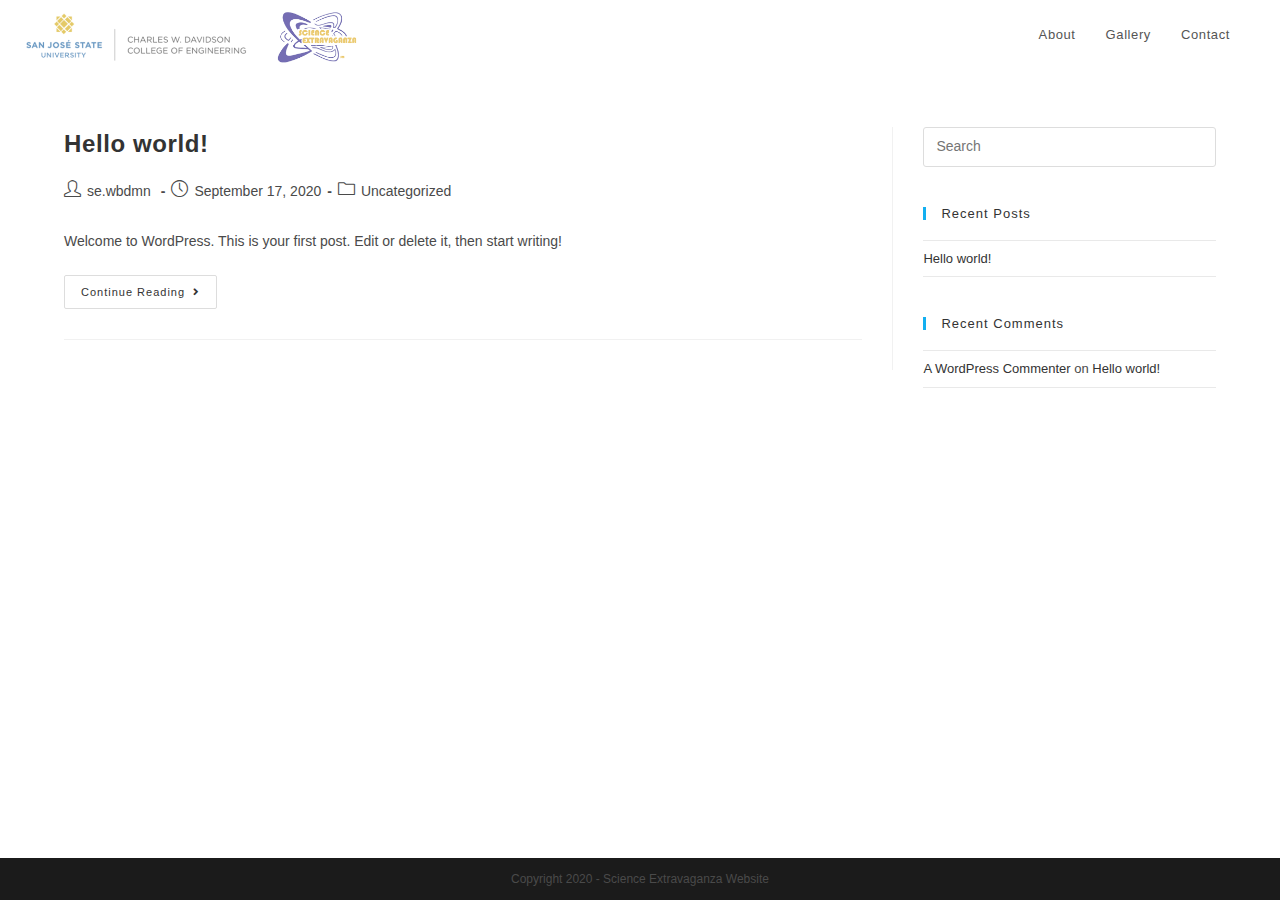
<file: author/se-wbdmn/index.html>
<!DOCTYPE html>
<html class="html" lang="en-US">
<head>
	<meta charset="UTF-8">
	<link rel="profile" href="https://gmpg.org/xfn/11">

	<title>se.wbdmn &#8211; Science Extravaganza</title>
<meta name="robots" content="max-image-preview:large">
<meta name="viewport" content="width=device-width, initial-scale=1">
<link rel="dns-prefetch" href="//s.w.org">
<link rel="alternate" type="application/rss+xml" title="Science Extravaganza &raquo; Feed" href="https://ulysses10.github.io/science-extravaganza/feed/">
<link rel="alternate" type="application/rss+xml" title="Science Extravaganza &raquo; Comments Feed" href="https://ulysses10.github.io/science-extravaganza/comments/feed/">
<link rel="alternate" type="application/rss+xml" title="Science Extravaganza &raquo; Posts by se.wbdmn Feed" href="https://ulysses10.github.io/science-extravaganza/author/se-wbdmn/feed/">
		<!-- This site uses the Google Analytics by MonsterInsights plugin v8.0.0 - Using Analytics tracking - https://www.monsterinsights.com/ -->
							<script src="//www.googletagmanager.com/gtag/js?id=UA-179046665-1" type="text/javascript" data-cfasync="false" async></script>
			<script type="text/javascript" data-cfasync="false">
				var mi_version = '8.0.0';
				var mi_track_user = true;
				var mi_no_track_reason = '';
				
								var disableStrs = [
															'ga-disable-UA-179046665-1',
									];

				/* Function to detect opted out users */
				function __gtagTrackerIsOptedOut() {
					for ( var index = 0; index < disableStrs.length; index++ ) {
						if ( document.cookie.indexOf( disableStrs[ index ] + '=true' ) > -1 ) {
							return true;
						}
					}

					return false;
				}

				/* Disable tracking if the opt-out cookie exists. */
				if ( __gtagTrackerIsOptedOut() ) {
					for ( var index = 0; index < disableStrs.length; index++ ) {
						window[ disableStrs[ index ] ] = true;
					}
				}

				/* Opt-out function */
				function __gtagTrackerOptout() {
					for ( var index = 0; index < disableStrs.length; index++ ) {
						document.cookie = disableStrs[ index ] + '=true; expires=Thu, 31 Dec 2099 23:59:59 UTC; path=/';
						window[ disableStrs[ index ] ] = true;
					}
				}

				if ( 'undefined' === typeof gaOptout ) {
					function gaOptout() {
						__gtagTrackerOptout();
					}
				}
								window.dataLayer = window.dataLayer || [];

				window.MonsterInsightsDualTracker = {
					helpers: {},
					trackers: {},
				};
				if ( mi_track_user ) {
					function __gtagDataLayer() {
						dataLayer.push( arguments );
					}

					function __gtagTracker( type, name, parameters ) {
						if ( type === 'event' ) {
							
															parameters.send_to = monsterinsights_frontend.ua;
								__gtagDataLayer.apply( null, arguments );
													} else {
							__gtagDataLayer.apply( null, arguments );
						}
					}
					__gtagTracker( 'js', new Date() );
					__gtagTracker( 'set', {
						'developer_id.dZGIzZG' : true,
											} );
															__gtagTracker( 'config', 'UA-179046665-1', {"forceSSL":"true","link_attribution":"true"} );
										window.gtag = __gtagTracker;										(
						function () {
							/* https://developers.google.com/analytics/devguides/collection/analyticsjs/ */
							/* ga and __gaTracker compatibility shim. */
							var noopfn = function () {
								return null;
							};
							var newtracker = function () {
								return new Tracker();
							};
							var Tracker = function () {
								return null;
							};
							var p = Tracker.prototype;
							p.get = noopfn;
							p.set = noopfn;
							p.send = function (){
								var args = Array.prototype.slice.call(arguments);
								args.unshift( 'send' );
								__gaTracker.apply(null, args);
							};
							var __gaTracker = function () {
								var len = arguments.length;
								if ( len === 0 ) {
									return;
								}
								var f = arguments[len - 1];
								if ( typeof f !== 'object' || f === null || typeof f.hitCallback !== 'function' ) {
									if ( 'send' === arguments[0] ) {
										var hitConverted, hitObject = false, action;
										if ( 'event' === arguments[1] ) {
											if ( 'undefined' !== typeof arguments[3] ) {
												hitObject = {
													'eventAction': arguments[3],
													'eventCategory': arguments[2],
													'eventLabel': arguments[4],
													'value': arguments[5] ? arguments[5] : 1,
												}
											}
										}
										if ( 'pageview' === arguments[1] ) {
											if ( 'undefined' !== typeof arguments[2] ) {
												hitObject = {
													'eventAction': 'page_view',
													'page_path' : arguments[2],
												}
											}
										}
										if ( typeof arguments[2] === 'object' ) {
											hitObject = arguments[2];
										}
										if ( typeof arguments[5] === 'object' ) {
											Object.assign( hitObject, arguments[5] );
										}
										if ( 'undefined' !== typeof arguments[1].hitType ) {
											hitObject = arguments[1];
											if ( 'pageview' === hitObject.hitType ) {
												hitObject.eventAction = 'page_view';
											}
										}
										if ( hitObject ) {
											action = 'timing' === arguments[1].hitType ? 'timing_complete' : hitObject.eventAction;
											hitConverted = mapArgs( hitObject );
											__gtagTracker( 'event', action, hitConverted );
										}
									}
									return;
								}

								function mapArgs( args ) {
									var arg, hit = {};
									var gaMap = {
										'eventCategory': 'event_category',
										'eventAction': 'event_action',
										'eventLabel': 'event_label',
										'eventValue': 'event_value',
										'nonInteraction': 'non_interaction',
										'timingCategory': 'event_category',
										'timingVar': 'name',
										'timingValue': 'value',
										'timingLabel': 'event_label',
										'page' : 'page_path',
										'location' : 'page_location',
										'title' : 'page_title',
									};
									for ( arg in args ) {
																				if ( ! ( ! args.hasOwnProperty(arg) || ! gaMap.hasOwnProperty(arg) ) ) {
											hit[gaMap[arg]] = args[arg];
										} else {
											hit[arg] = args[arg];
										}
									}
									return hit;
								}

								try {
									f.hitCallback();
								} catch ( ex ) {
								}
							};
							__gaTracker.create = newtracker;
							__gaTracker.getByName = newtracker;
							__gaTracker.getAll = function () {
								return [];
							};
							__gaTracker.remove = noopfn;
							__gaTracker.loaded = true;
							window['__gaTracker'] = __gaTracker;
						}
					)();
									} else {
										console.log( "" );
					( function () {
							function __gtagTracker() {
								return null;
							}
							window['__gtagTracker'] = __gtagTracker;
							window['gtag'] = __gtagTracker;
					} )();
									}
			</script>
				<!-- / Google Analytics by MonsterInsights -->
				<script>
			window._wpemojiSettings = {"baseUrl":"https:\/\/s.w.org\/images\/core\/emoji\/13.1.0\/72x72\/","ext":".png","svgUrl":"https:\/\/s.w.org\/images\/core\/emoji\/13.1.0\/svg\/","svgExt":".svg","source":{"concatemoji":"https:\/\/ulysses10.github.io\/science-extravaganza\/wp-includes\/js\/wp-emoji-release.min.js?ver=5.8.1"}};
			!function(e,a,t){var n,r,o,i=a.createElement("canvas"),p=i.getContext&&i.getContext("2d");function s(e,t){var a=String.fromCharCode;p.clearRect(0,0,i.width,i.height),p.fillText(a.apply(this,e),0,0);e=i.toDataURL();return p.clearRect(0,0,i.width,i.height),p.fillText(a.apply(this,t),0,0),e===i.toDataURL()}function c(e){var t=a.createElement("script");t.src=e,t.defer=t.type="text/javascript",a.getElementsByTagName("head")[0].appendChild(t)}for(o=Array("flag","emoji"),t.supports={everything:!0,everythingExceptFlag:!0},r=0;r<o.length;r++)t.supports[o[r]]=function(e){if(!p||!p.fillText)return!1;switch(p.textBaseline="top",p.font="600 32px Arial",e){case"flag":return s([127987,65039,8205,9895,65039],[127987,65039,8203,9895,65039])?!1:!s([55356,56826,55356,56819],[55356,56826,8203,55356,56819])&&!s([55356,57332,56128,56423,56128,56418,56128,56421,56128,56430,56128,56423,56128,56447],[55356,57332,8203,56128,56423,8203,56128,56418,8203,56128,56421,8203,56128,56430,8203,56128,56423,8203,56128,56447]);case"emoji":return!s([10084,65039,8205,55357,56613],[10084,65039,8203,55357,56613])}return!1}(o[r]),t.supports.everything=t.supports.everything&&t.supports[o[r]],"flag"!==o[r]&&(t.supports.everythingExceptFlag=t.supports.everythingExceptFlag&&t.supports[o[r]]);t.supports.everythingExceptFlag=t.supports.everythingExceptFlag&&!t.supports.flag,t.DOMReady=!1,t.readyCallback=function(){t.DOMReady=!0},t.supports.everything||(n=function(){t.readyCallback()},a.addEventListener?(a.addEventListener("DOMContentLoaded",n,!1),e.addEventListener("load",n,!1)):(e.attachEvent("onload",n),a.attachEvent("onreadystatechange",function(){"complete"===a.readyState&&t.readyCallback()})),(n=t.source||{}).concatemoji?c(n.concatemoji):n.wpemoji&&n.twemoji&&(c(n.twemoji),c(n.wpemoji)))}(window,document,window._wpemojiSettings);
		</script>
		<style>img.wp-smiley,
img.emoji {
	display: inline !important;
	border: none !important;
	box-shadow: none !important;
	height: 1em !important;
	width: 1em !important;
	margin: 0 .07em !important;
	vertical-align: -0.1em !important;
	background: none !important;
	padding: 0 !important;
}</style>
	<link rel="stylesheet" id="wp-block-library-css" href="https://ulysses10.github.io/science-extravaganza/wp-includes/css/dist/block-library/style.min.css?ver=5.8.1" media="all">
<style id="wp-block-library-theme-inline-css">#start-resizable-editor-section{display:none}.wp-block-audio figcaption{color:#555;font-size:13px;text-align:center}.is-dark-theme .wp-block-audio figcaption{color:hsla(0,0%,100%,.65)}.wp-block-code{font-family:Menlo,Consolas,monaco,monospace;color:#1e1e1e;padding:.8em 1em;border:1px solid #ddd;border-radius:4px}.wp-block-embed figcaption{color:#555;font-size:13px;text-align:center}.is-dark-theme .wp-block-embed figcaption{color:hsla(0,0%,100%,.65)}.blocks-gallery-caption{color:#555;font-size:13px;text-align:center}.is-dark-theme .blocks-gallery-caption{color:hsla(0,0%,100%,.65)}.wp-block-image figcaption{color:#555;font-size:13px;text-align:center}.is-dark-theme .wp-block-image figcaption{color:hsla(0,0%,100%,.65)}.wp-block-pullquote{border-top:4px solid;border-bottom:4px solid;margin-bottom:1.75em;color:currentColor}.wp-block-pullquote__citation,.wp-block-pullquote cite,.wp-block-pullquote footer{color:currentColor;text-transform:uppercase;font-size:.8125em;font-style:normal}.wp-block-quote{border-left:.25em solid;margin:0 0 1.75em;padding-left:1em}.wp-block-quote cite,.wp-block-quote footer{color:currentColor;font-size:.8125em;position:relative;font-style:normal}.wp-block-quote.has-text-align-right{border-left:none;border-right:.25em solid;padding-left:0;padding-right:1em}.wp-block-quote.has-text-align-center{border:none;padding-left:0}.wp-block-quote.is-large,.wp-block-quote.is-style-large{border:none}.wp-block-search .wp-block-search__label{font-weight:700}.wp-block-group.has-background{padding:1.25em 2.375em;margin-top:0;margin-bottom:0}.wp-block-separator{border:none;border-bottom:2px solid;margin-left:auto;margin-right:auto;opacity:.4}.wp-block-separator:not(.is-style-wide):not(.is-style-dots){width:100px}.wp-block-separator.has-background:not(.is-style-dots){border-bottom:none;height:1px}.wp-block-separator.has-background:not(.is-style-wide):not(.is-style-dots){height:2px}.wp-block-table thead{border-bottom:3px solid}.wp-block-table tfoot{border-top:3px solid}.wp-block-table td,.wp-block-table th{padding:.5em;border:1px solid;word-break:normal}.wp-block-table figcaption{color:#555;font-size:13px;text-align:center}.is-dark-theme .wp-block-table figcaption{color:hsla(0,0%,100%,.65)}.wp-block-video figcaption{color:#555;font-size:13px;text-align:center}.is-dark-theme .wp-block-video figcaption{color:hsla(0,0%,100%,.65)}.wp-block-template-part.has-background{padding:1.25em 2.375em;margin-top:0;margin-bottom:0}#end-resizable-editor-section{display:none}</style>
<link rel="stylesheet" id="font-awesome-css" href="https://ulysses10.github.io/science-extravaganza/wp-content/themes/oceanwp/assets/fonts/fontawesome/css/all.min.css?ver=5.15.1" media="all">
<link rel="stylesheet" id="simple-line-icons-css" href="https://ulysses10.github.io/science-extravaganza/wp-content/themes/oceanwp/assets/css/third/simple-line-icons.min.css?ver=2.4.0" media="all">
<link rel="stylesheet" id="oceanwp-style-css" href="https://ulysses10.github.io/science-extravaganza/wp-content/themes/oceanwp/assets/css/style.min.css?ver=3.0.7" media="all">
<script id="monsterinsights-frontend-script-js-extra">
var monsterinsights_frontend = {"js_events_tracking":"true","download_extensions":"doc,pdf,ppt,zip,xls,docx,pptx,xlsx","inbound_paths":"[{\"path\":\"\\\/go\\\/\",\"label\":\"affiliate\"},{\"path\":\"\\\/recommend\\\/\",\"label\":\"affiliate\"}]","home_url":"https:\/\/ulysses10.github.io\/science-extravaganza","hash_tracking":"false","ua":"UA-179046665-1","v4_id":""};
</script>
<script src="https://ulysses10.github.io/science-extravaganza/wp-content/plugins/google-analytics-for-wordpress/assets/js/frontend-gtag.min.js?ver=8.0.0" id="monsterinsights-frontend-script-js"></script>
<script src="https://ulysses10.github.io/science-extravaganza/wp-content/themes/oceanwp/assets/js/vendors/smoothscroll.min.js?ver=3.0.7" id="ow-smoothscroll-js"></script>
<script src="https://ulysses10.github.io/science-extravaganza/wp-includes/js/jquery/jquery.min.js?ver=3.6.0" id="jquery-core-js"></script>
<script src="https://ulysses10.github.io/science-extravaganza/wp-includes/js/jquery/jquery-migrate.min.js?ver=3.3.2" id="jquery-migrate-js"></script>
<link rel="https://api.w.org/" href="https://ulysses10.github.io/science-extravaganza/wp-json/">
<link rel="alternate" type="application/json" href="https://ulysses10.github.io/science-extravaganza/wp-json/wp/v2/users/1">
<link rel="EditURI" type="application/rsd+xml" title="RSD" href="https://ulysses10.github.io/science-extravaganza/xmlrpc.php?rsd">
<link rel="wlwmanifest" type="application/wlwmanifest+xml" href="https://ulysses10.github.io/science-extravaganza/wp-includes/wlwmanifest.xml"> 
<meta name="generator" content="WordPress 5.8.1">
<style>.recentcomments a{display:inline !important;padding:0 !important;margin:0 !important;}</style>
<link rel="icon" href="https://ulysses10.github.io/science-extravaganza/wp-content/uploads/2020/09/cropped-Science-Extravaganza-II-2-e1602265081395-32x32.png" sizes="32x32">
<link rel="icon" href="https://ulysses10.github.io/science-extravaganza/wp-content/uploads/2020/09/cropped-Science-Extravaganza-II-2-e1602265081395-192x192.png" sizes="192x192">
<link rel="apple-touch-icon" href="https://ulysses10.github.io/science-extravaganza/wp-content/uploads/2020/09/cropped-Science-Extravaganza-II-2-e1602265081395-180x180.png">
<meta name="msapplication-TileImage" content="https://ulysses10.github.io/science-extravaganza/wp-content/uploads/2020/09/cropped-Science-Extravaganza-II-2-e1602265081395-270x270.png">
<!-- OceanWP CSS -->
<style type="text/css">/* Header CSS */#site-logo #site-logo-inner,.oceanwp-social-menu .social-menu-inner,#site-header.full_screen-header .menu-bar-inner,.after-header-content .after-header-content-inner{height:70px}#site-navigation-wrap .dropdown-menu >li >a,.oceanwp-mobile-menu-icon a,.mobile-menu-close,.after-header-content-inner >a{line-height:70px}#site-header-inner{padding:0 50px 0 0}#site-header.has-header-media .overlay-header-media{background-color:rgba(0,0,0,0.5)}#site-logo #site-logo-inner a img,#site-header.center-header #site-navigation-wrap .middle-site-logo a img{max-width:400px}#site-navigation-wrap .dropdown-menu >li >a:hover,.oceanwp-mobile-menu-icon a:hover,#searchform-header-replace-close:hover{color:#0055a2}#site-navigation-wrap .dropdown-menu >li >a:hover .owp-icon use,.oceanwp-mobile-menu-icon a:hover .owp-icon use,#searchform-header-replace-close:hover .owp-icon use{stroke:#0055a2}/* Footer Widgets CSS */#footer-widgets{background-color:#1b1b1b}</style>
</head>

<body data-rsssl="1" class="archive author author-se-wbdmn author-1 wp-custom-logo wp-embed-responsive oceanwp-theme dropdown-mobile no-header-border default-breakpoint has-sidebar content-right-sidebar page-header-disabled has-breadcrumbs elementor-default elementor-kit-5" itemscope="itemscope" itemtype="https://schema.org/WebPage">

	
	
	<div id="outer-wrap" class="site clr">

		<a class="skip-link screen-reader-text" href="#main">Skip to content</a>

		
		<div id="wrap" class="clr">

			
			
<header id="site-header" class="minimal-header clr" data-height="70" itemscope="itemscope" itemtype="https://schema.org/WPHeader" role="banner">

	
					
			<div id="site-header-inner" class="clr ">

				
				

<div id="site-logo" class="clr" itemscope itemtype="https://schema.org/Brand">

	
	<div id="site-logo-inner" class="clr">

		<a href="https://ulysses10.github.io/science-extravaganza/" class="custom-logo-link" rel="home"><img width="1600" height="307" src="https://ulysses10.github.io/science-extravaganza/wp-content/uploads/2020/11/cropped-header_logo-1.png" class="custom-logo" alt="Science Extravaganza" srcset="https://ulysses10.github.io/science-extravaganza/wp-content/uploads/2020/11/cropped-header_logo-1.png 1600w, https://ulysses10.github.io/science-extravaganza/wp-content/uploads/2020/11/cropped-header_logo-1-300x58.png 300w, https://ulysses10.github.io/science-extravaganza/wp-content/uploads/2020/11/cropped-header_logo-1-1024x196.png 1024w, https://ulysses10.github.io/science-extravaganza/wp-content/uploads/2020/11/cropped-header_logo-1-768x147.png 768w, https://ulysses10.github.io/science-extravaganza/wp-content/uploads/2020/11/cropped-header_logo-1-1536x295.png 1536w" sizes="(max-width: 1600px) 100vw, 1600px"></a>
	</div>
<!-- #site-logo-inner -->

	
	
</div>
<!-- #site-logo -->

			<div id="site-navigation-wrap" class="clr">
			
			
			
			<nav id="site-navigation" class="navigation main-navigation clr" itemscope="itemscope" itemtype="https://schema.org/SiteNavigationElement" role="navigation">

				<ul id="menu-primary-menu" class="main-menu dropdown-menu sf-menu">
<li id="menu-item-114" class="menu-item menu-item-type-post_type menu-item-object-page menu-item-home menu-item-114"><a href="https://ulysses10.github.io/science-extravaganza/" class="menu-link"><span class="text-wrap">About</span></a></li>
<li id="menu-item-113" class="menu-item menu-item-type-post_type menu-item-object-page menu-item-113"><a href="https://ulysses10.github.io/science-extravaganza/gallery/" class="menu-link"><span class="text-wrap">Gallery</span></a></li>
<li id="menu-item-203" class="menu-item menu-item-type-post_type menu-item-object-page menu-item-203"><a href="https://ulysses10.github.io/science-extravaganza/contact/" class="menu-link"><span class="text-wrap">Contact</span></a></li>
</ul>
			</nav><!-- #site-navigation -->

			
			
					</div>
<!-- #site-navigation-wrap -->
			
		
	
				
	
	<div class="oceanwp-mobile-menu-icon clr mobile-right">

		
		
		
		<a href="javascript:void(0)" class="mobile-menu" aria-label="Mobile Menu">
							<i class="fa fa-bars" aria-hidden="true"></i>
								<span class="oceanwp-text">Menu</span>
				<span class="oceanwp-close-text">Close</span>
						</a>

		
		
		
	</div>
<!-- #oceanwp-mobile-menu-navbar -->

	

			</div>
<!-- #site-header-inner -->

			
<div id="mobile-dropdown" class="clr">

	<nav class="clr" itemscope="itemscope" itemtype="https://schema.org/SiteNavigationElement">

		<ul id="menu-primary-menu-1" class="menu">
<li class="menu-item menu-item-type-post_type menu-item-object-page menu-item-home menu-item-114"><a href="https://ulysses10.github.io/science-extravaganza/">About</a></li>
<li class="menu-item menu-item-type-post_type menu-item-object-page menu-item-113"><a href="https://ulysses10.github.io/science-extravaganza/gallery/">Gallery</a></li>
<li class="menu-item menu-item-type-post_type menu-item-object-page menu-item-203"><a href="https://ulysses10.github.io/science-extravaganza/contact/">Contact</a></li>
</ul>
	</nav>

</div>

			
			
		
		
</header><!-- #site-header -->


			
			<main id="main" class="site-main clr" role="main">

				
	
	<div id="content-wrap" class="container clr">

		
		<div id="primary" class="content-area clr">

			
			<div id="content" class="site-content clr">

				
										<div id="blog-entries" class="entries clr">

							
							
								
								
	<article id="post-1" class="blog-entry clr no-featured-image large-entry post-1 post type-post status-publish format-standard hentry category-uncategorized entry">

		<div class="blog-entry-inner clr">

			

<header class="blog-entry-header clr">
	<h2 class="blog-entry-title entry-title">
		<a href="https://ulysses10.github.io/science-extravaganza/hello-world/" rel="bookmark">Hello world!</a>
	</h2>
<!-- .blog-entry-title -->
</header><!-- .blog-entry-header -->


<ul class="meta obem-default clr" aria-label="Post details:">

	
					<li class="meta-author" itemprop="name">
<span class="screen-reader-text">Post author:</span><i class=" icon-user" aria-hidden="true" role="img"></i><a href="https://ulysses10.github.io/science-extravaganza/author/se-wbdmn/" title="Posts by se.wbdmn" rel="author" itemprop="author" itemscope="itemscope" itemtype="https://schema.org/Person">se.wbdmn</a>
</li>
		
		
		
		
		
		
	
		
					<li class="meta-date" itemprop="datePublished">
<span class="screen-reader-text">Post published:</span><i class=" icon-clock" aria-hidden="true" role="img"></i>September 17, 2020</li>
		
		
		
		
		
	
		
		
		
					<li class="meta-cat">
<span class="screen-reader-text">Post category:</span><i class=" icon-folder" aria-hidden="true" role="img"></i><a href="https://ulysses10.github.io/science-extravaganza/category/uncategorized/" rel="category tag">Uncategorized</a>
</li>
		
		
		
	
		
		
		
		
		
		
	
</ul>



<div class="blog-entry-summary clr" itemprop="text">

	
		<p>
			Welcome to WordPress. This is your first post. Edit or delete it, then start writing!		</p>

		
</div>
<!-- .blog-entry-summary -->



<div class="blog-entry-readmore clr">
	<a href="https://ulysses10.github.io/science-extravaganza/hello-world/">Continue Reading<span class="screen-reader-text">Hello world!</span><i class=" fa fa-angle-right" aria-hidden="true" role="img"></i></a>
</div>
<!-- .blog-entry-readmore -->


		</div>
<!-- .blog-entry-inner -->

	</article><!-- #post-## -->

	
								
							
						</div>
<!-- #blog-entries -->

							
					
				
			</div>
<!-- #content -->

			
		</div>
<!-- #primary -->

		

<aside id="right-sidebar" class="sidebar-container widget-area sidebar-primary" itemscope="itemscope" itemtype="https://schema.org/WPSideBar" role="complementary" aria-label="Primary Sidebar">

	
	<div id="right-sidebar-inner" class="clr">

		<div id="search-2" class="sidebar-box widget_search clr">
<form role="search" method="get" class="searchform" action="https://ulysses10.github.io/science-extravaganza/">
	<label for="ocean-search-form-1">
		<span class="screen-reader-text">Search this website</span>
		<input type="search" id="ocean-search-form-1" class="field" autocomplete="off" placeholder="Search" name="s">
			</label>
	</form>
</div>
		<div id="recent-posts-2" class="sidebar-box widget_recent_entries clr">
		<h4 class="widget-title">Recent Posts</h4>
		<ul>
											<li>
					<a href="https://ulysses10.github.io/science-extravaganza/hello-world/" aria-current="page">Hello world!</a>
									</li>
					</ul>

		</div>
<div id="recent-comments-2" class="sidebar-box widget_recent_comments clr">
<h4 class="widget-title">Recent Comments</h4>
<ul id="recentcomments"><li class="recentcomments">
<span class="comment-author-link"><a href="https://wordpress.org/" rel="external nofollow ugc" class="url">A WordPress Commenter</a></span> on <a href="https://ulysses10.github.io/science-extravaganza/hello-world/#comment-1">Hello world!</a>
</li></ul>
</div>
	</div>
<!-- #sidebar-inner -->

	
</aside><!-- #right-sidebar -->


	</div>
<!-- #content-wrap -->

	

	</main><!-- #main -->

	
	
	
		
<footer id="footer" class="site-footer" itemscope="itemscope" itemtype="https://schema.org/WPFooter" role="contentinfo">

	
	<div id="footer-inner" class="clr">

		

<div id="footer-bottom" class="clr no-footer-nav">

	
	<div id="footer-bottom-inner" class="container clr">

		
		
			<div id="copyright" class="clr" role="contentinfo">
				Copyright 2020 - Science Extravaganza Website			</div>
<!-- #copyright -->

			
	</div>
<!-- #footer-bottom-inner -->

	
</div>
<!-- #footer-bottom -->


	</div>
<!-- #footer-inner -->

	
</footer><!-- #footer -->

	
	
</div>
<!-- #wrap -->


</div>
<!-- #outer-wrap -->



<a aria-label="Scroll to the top of the page" href="#" id="scroll-top" class="scroll-top-right"><i class=" fa fa-angle-up" aria-hidden="true" role="img"></i></a>




<script src="https://ulysses10.github.io/science-extravaganza/wp-includes/js/imagesloaded.min.js?ver=4.1.4" id="imagesloaded-js"></script>
<script src="https://ulysses10.github.io/science-extravaganza/wp-content/themes/oceanwp/assets/js/vendors/isotope.pkgd.min.js?ver=3.0.6" id="ow-isotop-js"></script>
<script src="https://ulysses10.github.io/science-extravaganza/wp-content/themes/oceanwp/assets/js/vendors/flickity.pkgd.min.js?ver=3.0.7" id="ow-flickity-js"></script>
<script src="https://ulysses10.github.io/science-extravaganza/wp-content/themes/oceanwp/assets/js/vendors/sidr.js?ver=3.0.7" id="ow-sidr-js"></script>
<script src="https://ulysses10.github.io/science-extravaganza/wp-content/themes/oceanwp/assets/js/vendors/magnific-popup.min.js?ver=3.0.7" id="ow-magnific-popup-js"></script>
<script id="oceanwp-main-js-extra">
var oceanwpLocalize = {"nonce":"0776e559c2","isRTL":"","menuSearchStyle":"disabled","mobileMenuSearchStyle":"disabled","sidrSource":null,"sidrDisplace":"1","sidrSide":"left","sidrDropdownTarget":"link","verticalHeaderTarget":"link","customSelects":".woocommerce-ordering .orderby, #dropdown_product_cat, .widget_categories select, .widget_archive select, .single-product .variations_form .variations select"};
</script>
<script src="https://ulysses10.github.io/science-extravaganza/wp-content/themes/oceanwp/assets/js/theme.vanilla.min.js?ver=3.0.7" id="oceanwp-main-js"></script>
<script src="https://ulysses10.github.io/science-extravaganza/wp-includes/js/wp-embed.min.js?ver=5.8.1" id="wp-embed-js"></script>
<!--[if lt IE 9]>
<script src='https://ulysses10.github.io/science-extravaganza/wp-content/themes/oceanwp/assets/js/third/html5.min.js?ver=3.0.7' id='html5shiv-js'></script>
<![endif]-->
</body>
</html>
</file>
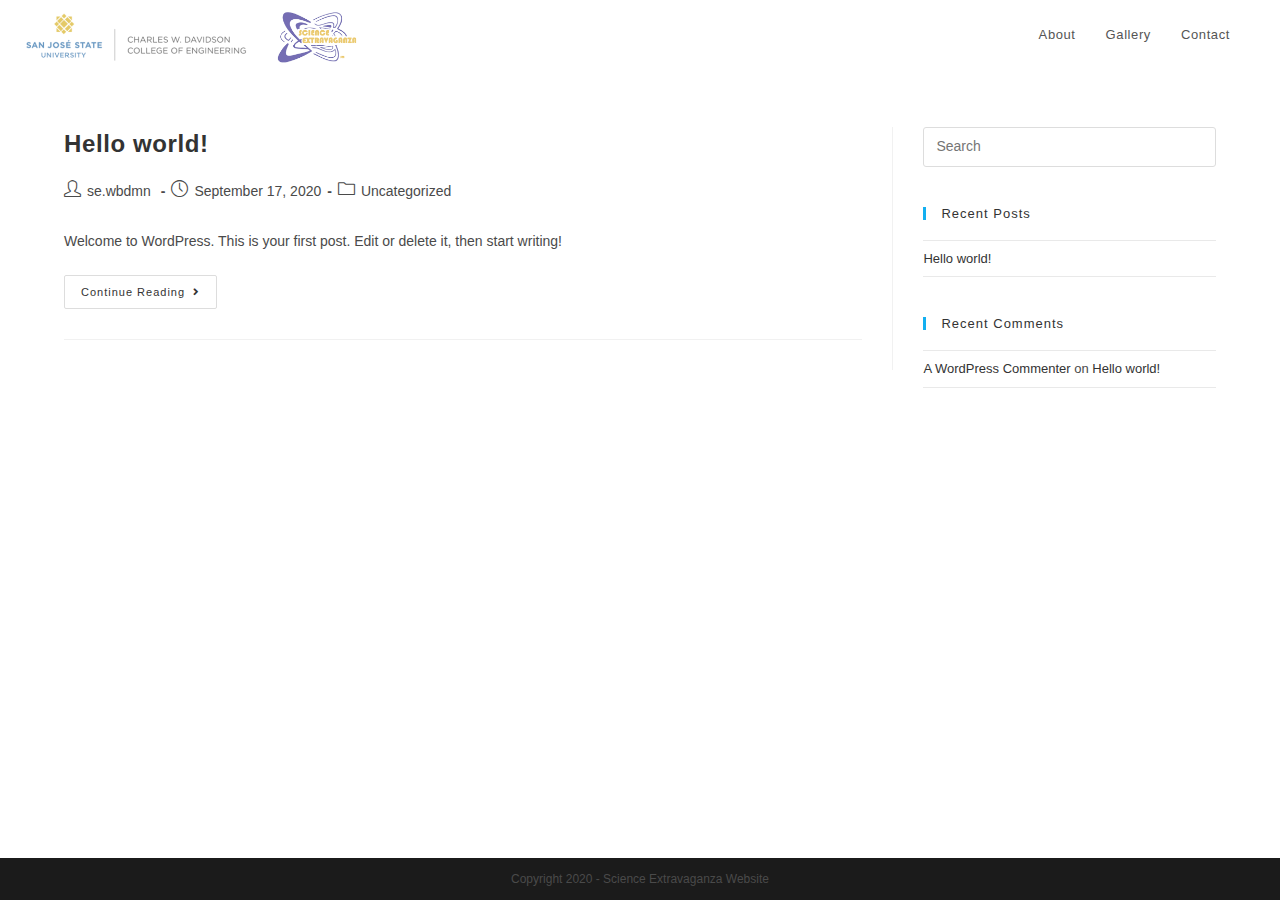
<file: category/uncategorized/index.html>
<!DOCTYPE html>
<html class="html" lang="en-US">
<head>
	<meta charset="UTF-8">
	<link rel="profile" href="https://gmpg.org/xfn/11">

	<title>Uncategorized &#8211; Science Extravaganza</title>
<meta name="robots" content="max-image-preview:large">
<meta name="viewport" content="width=device-width, initial-scale=1">
<link rel="dns-prefetch" href="//s.w.org">
<link rel="alternate" type="application/rss+xml" title="Science Extravaganza &raquo; Feed" href="https://ulysses10.github.io/science-extravaganza/feed/">
<link rel="alternate" type="application/rss+xml" title="Science Extravaganza &raquo; Comments Feed" href="https://ulysses10.github.io/science-extravaganza/comments/feed/">
<link rel="alternate" type="application/rss+xml" title="Science Extravaganza &raquo; Uncategorized Category Feed" href="https://ulysses10.github.io/science-extravaganza/category/uncategorized/feed/">
		<!-- This site uses the Google Analytics by MonsterInsights plugin v8.0.0 - Using Analytics tracking - https://www.monsterinsights.com/ -->
							<script src="//www.googletagmanager.com/gtag/js?id=UA-179046665-1" type="text/javascript" data-cfasync="false" async></script>
			<script type="text/javascript" data-cfasync="false">
				var mi_version = '8.0.0';
				var mi_track_user = true;
				var mi_no_track_reason = '';
				
								var disableStrs = [
															'ga-disable-UA-179046665-1',
									];

				/* Function to detect opted out users */
				function __gtagTrackerIsOptedOut() {
					for ( var index = 0; index < disableStrs.length; index++ ) {
						if ( document.cookie.indexOf( disableStrs[ index ] + '=true' ) > -1 ) {
							return true;
						}
					}

					return false;
				}

				/* Disable tracking if the opt-out cookie exists. */
				if ( __gtagTrackerIsOptedOut() ) {
					for ( var index = 0; index < disableStrs.length; index++ ) {
						window[ disableStrs[ index ] ] = true;
					}
				}

				/* Opt-out function */
				function __gtagTrackerOptout() {
					for ( var index = 0; index < disableStrs.length; index++ ) {
						document.cookie = disableStrs[ index ] + '=true; expires=Thu, 31 Dec 2099 23:59:59 UTC; path=/';
						window[ disableStrs[ index ] ] = true;
					}
				}

				if ( 'undefined' === typeof gaOptout ) {
					function gaOptout() {
						__gtagTrackerOptout();
					}
				}
								window.dataLayer = window.dataLayer || [];

				window.MonsterInsightsDualTracker = {
					helpers: {},
					trackers: {},
				};
				if ( mi_track_user ) {
					function __gtagDataLayer() {
						dataLayer.push( arguments );
					}

					function __gtagTracker( type, name, parameters ) {
						if ( type === 'event' ) {
							
															parameters.send_to = monsterinsights_frontend.ua;
								__gtagDataLayer.apply( null, arguments );
													} else {
							__gtagDataLayer.apply( null, arguments );
						}
					}
					__gtagTracker( 'js', new Date() );
					__gtagTracker( 'set', {
						'developer_id.dZGIzZG' : true,
											} );
															__gtagTracker( 'config', 'UA-179046665-1', {"forceSSL":"true","link_attribution":"true"} );
										window.gtag = __gtagTracker;										(
						function () {
							/* https://developers.google.com/analytics/devguides/collection/analyticsjs/ */
							/* ga and __gaTracker compatibility shim. */
							var noopfn = function () {
								return null;
							};
							var newtracker = function () {
								return new Tracker();
							};
							var Tracker = function () {
								return null;
							};
							var p = Tracker.prototype;
							p.get = noopfn;
							p.set = noopfn;
							p.send = function (){
								var args = Array.prototype.slice.call(arguments);
								args.unshift( 'send' );
								__gaTracker.apply(null, args);
							};
							var __gaTracker = function () {
								var len = arguments.length;
								if ( len === 0 ) {
									return;
								}
								var f = arguments[len - 1];
								if ( typeof f !== 'object' || f === null || typeof f.hitCallback !== 'function' ) {
									if ( 'send' === arguments[0] ) {
										var hitConverted, hitObject = false, action;
										if ( 'event' === arguments[1] ) {
											if ( 'undefined' !== typeof arguments[3] ) {
												hitObject = {
													'eventAction': arguments[3],
													'eventCategory': arguments[2],
													'eventLabel': arguments[4],
													'value': arguments[5] ? arguments[5] : 1,
												}
											}
										}
										if ( 'pageview' === arguments[1] ) {
											if ( 'undefined' !== typeof arguments[2] ) {
												hitObject = {
													'eventAction': 'page_view',
													'page_path' : arguments[2],
												}
											}
										}
										if ( typeof arguments[2] === 'object' ) {
											hitObject = arguments[2];
										}
										if ( typeof arguments[5] === 'object' ) {
											Object.assign( hitObject, arguments[5] );
										}
										if ( 'undefined' !== typeof arguments[1].hitType ) {
											hitObject = arguments[1];
											if ( 'pageview' === hitObject.hitType ) {
												hitObject.eventAction = 'page_view';
											}
										}
										if ( hitObject ) {
											action = 'timing' === arguments[1].hitType ? 'timing_complete' : hitObject.eventAction;
											hitConverted = mapArgs( hitObject );
											__gtagTracker( 'event', action, hitConverted );
										}
									}
									return;
								}

								function mapArgs( args ) {
									var arg, hit = {};
									var gaMap = {
										'eventCategory': 'event_category',
										'eventAction': 'event_action',
										'eventLabel': 'event_label',
										'eventValue': 'event_value',
										'nonInteraction': 'non_interaction',
										'timingCategory': 'event_category',
										'timingVar': 'name',
										'timingValue': 'value',
										'timingLabel': 'event_label',
										'page' : 'page_path',
										'location' : 'page_location',
										'title' : 'page_title',
									};
									for ( arg in args ) {
																				if ( ! ( ! args.hasOwnProperty(arg) || ! gaMap.hasOwnProperty(arg) ) ) {
											hit[gaMap[arg]] = args[arg];
										} else {
											hit[arg] = args[arg];
										}
									}
									return hit;
								}

								try {
									f.hitCallback();
								} catch ( ex ) {
								}
							};
							__gaTracker.create = newtracker;
							__gaTracker.getByName = newtracker;
							__gaTracker.getAll = function () {
								return [];
							};
							__gaTracker.remove = noopfn;
							__gaTracker.loaded = true;
							window['__gaTracker'] = __gaTracker;
						}
					)();
									} else {
										console.log( "" );
					( function () {
							function __gtagTracker() {
								return null;
							}
							window['__gtagTracker'] = __gtagTracker;
							window['gtag'] = __gtagTracker;
					} )();
									}
			</script>
				<!-- / Google Analytics by MonsterInsights -->
				<script>
			window._wpemojiSettings = {"baseUrl":"https:\/\/s.w.org\/images\/core\/emoji\/13.1.0\/72x72\/","ext":".png","svgUrl":"https:\/\/s.w.org\/images\/core\/emoji\/13.1.0\/svg\/","svgExt":".svg","source":{"concatemoji":"https:\/\/ulysses10.github.io\/science-extravaganza\/wp-includes\/js\/wp-emoji-release.min.js?ver=5.8.1"}};
			!function(e,a,t){var n,r,o,i=a.createElement("canvas"),p=i.getContext&&i.getContext("2d");function s(e,t){var a=String.fromCharCode;p.clearRect(0,0,i.width,i.height),p.fillText(a.apply(this,e),0,0);e=i.toDataURL();return p.clearRect(0,0,i.width,i.height),p.fillText(a.apply(this,t),0,0),e===i.toDataURL()}function c(e){var t=a.createElement("script");t.src=e,t.defer=t.type="text/javascript",a.getElementsByTagName("head")[0].appendChild(t)}for(o=Array("flag","emoji"),t.supports={everything:!0,everythingExceptFlag:!0},r=0;r<o.length;r++)t.supports[o[r]]=function(e){if(!p||!p.fillText)return!1;switch(p.textBaseline="top",p.font="600 32px Arial",e){case"flag":return s([127987,65039,8205,9895,65039],[127987,65039,8203,9895,65039])?!1:!s([55356,56826,55356,56819],[55356,56826,8203,55356,56819])&&!s([55356,57332,56128,56423,56128,56418,56128,56421,56128,56430,56128,56423,56128,56447],[55356,57332,8203,56128,56423,8203,56128,56418,8203,56128,56421,8203,56128,56430,8203,56128,56423,8203,56128,56447]);case"emoji":return!s([10084,65039,8205,55357,56613],[10084,65039,8203,55357,56613])}return!1}(o[r]),t.supports.everything=t.supports.everything&&t.supports[o[r]],"flag"!==o[r]&&(t.supports.everythingExceptFlag=t.supports.everythingExceptFlag&&t.supports[o[r]]);t.supports.everythingExceptFlag=t.supports.everythingExceptFlag&&!t.supports.flag,t.DOMReady=!1,t.readyCallback=function(){t.DOMReady=!0},t.supports.everything||(n=function(){t.readyCallback()},a.addEventListener?(a.addEventListener("DOMContentLoaded",n,!1),e.addEventListener("load",n,!1)):(e.attachEvent("onload",n),a.attachEvent("onreadystatechange",function(){"complete"===a.readyState&&t.readyCallback()})),(n=t.source||{}).concatemoji?c(n.concatemoji):n.wpemoji&&n.twemoji&&(c(n.twemoji),c(n.wpemoji)))}(window,document,window._wpemojiSettings);
		</script>
		<style>img.wp-smiley,
img.emoji {
	display: inline !important;
	border: none !important;
	box-shadow: none !important;
	height: 1em !important;
	width: 1em !important;
	margin: 0 .07em !important;
	vertical-align: -0.1em !important;
	background: none !important;
	padding: 0 !important;
}</style>
	<link rel="stylesheet" id="wp-block-library-css" href="https://ulysses10.github.io/science-extravaganza/wp-includes/css/dist/block-library/style.min.css?ver=5.8.1" media="all">
<style id="wp-block-library-theme-inline-css">#start-resizable-editor-section{display:none}.wp-block-audio figcaption{color:#555;font-size:13px;text-align:center}.is-dark-theme .wp-block-audio figcaption{color:hsla(0,0%,100%,.65)}.wp-block-code{font-family:Menlo,Consolas,monaco,monospace;color:#1e1e1e;padding:.8em 1em;border:1px solid #ddd;border-radius:4px}.wp-block-embed figcaption{color:#555;font-size:13px;text-align:center}.is-dark-theme .wp-block-embed figcaption{color:hsla(0,0%,100%,.65)}.blocks-gallery-caption{color:#555;font-size:13px;text-align:center}.is-dark-theme .blocks-gallery-caption{color:hsla(0,0%,100%,.65)}.wp-block-image figcaption{color:#555;font-size:13px;text-align:center}.is-dark-theme .wp-block-image figcaption{color:hsla(0,0%,100%,.65)}.wp-block-pullquote{border-top:4px solid;border-bottom:4px solid;margin-bottom:1.75em;color:currentColor}.wp-block-pullquote__citation,.wp-block-pullquote cite,.wp-block-pullquote footer{color:currentColor;text-transform:uppercase;font-size:.8125em;font-style:normal}.wp-block-quote{border-left:.25em solid;margin:0 0 1.75em;padding-left:1em}.wp-block-quote cite,.wp-block-quote footer{color:currentColor;font-size:.8125em;position:relative;font-style:normal}.wp-block-quote.has-text-align-right{border-left:none;border-right:.25em solid;padding-left:0;padding-right:1em}.wp-block-quote.has-text-align-center{border:none;padding-left:0}.wp-block-quote.is-large,.wp-block-quote.is-style-large{border:none}.wp-block-search .wp-block-search__label{font-weight:700}.wp-block-group.has-background{padding:1.25em 2.375em;margin-top:0;margin-bottom:0}.wp-block-separator{border:none;border-bottom:2px solid;margin-left:auto;margin-right:auto;opacity:.4}.wp-block-separator:not(.is-style-wide):not(.is-style-dots){width:100px}.wp-block-separator.has-background:not(.is-style-dots){border-bottom:none;height:1px}.wp-block-separator.has-background:not(.is-style-wide):not(.is-style-dots){height:2px}.wp-block-table thead{border-bottom:3px solid}.wp-block-table tfoot{border-top:3px solid}.wp-block-table td,.wp-block-table th{padding:.5em;border:1px solid;word-break:normal}.wp-block-table figcaption{color:#555;font-size:13px;text-align:center}.is-dark-theme .wp-block-table figcaption{color:hsla(0,0%,100%,.65)}.wp-block-video figcaption{color:#555;font-size:13px;text-align:center}.is-dark-theme .wp-block-video figcaption{color:hsla(0,0%,100%,.65)}.wp-block-template-part.has-background{padding:1.25em 2.375em;margin-top:0;margin-bottom:0}#end-resizable-editor-section{display:none}</style>
<link rel="stylesheet" id="font-awesome-css" href="https://ulysses10.github.io/science-extravaganza/wp-content/themes/oceanwp/assets/fonts/fontawesome/css/all.min.css?ver=5.15.1" media="all">
<link rel="stylesheet" id="simple-line-icons-css" href="https://ulysses10.github.io/science-extravaganza/wp-content/themes/oceanwp/assets/css/third/simple-line-icons.min.css?ver=2.4.0" media="all">
<link rel="stylesheet" id="oceanwp-style-css" href="https://ulysses10.github.io/science-extravaganza/wp-content/themes/oceanwp/assets/css/style.min.css?ver=3.0.7" media="all">
<script id="monsterinsights-frontend-script-js-extra">
var monsterinsights_frontend = {"js_events_tracking":"true","download_extensions":"doc,pdf,ppt,zip,xls,docx,pptx,xlsx","inbound_paths":"[{\"path\":\"\\\/go\\\/\",\"label\":\"affiliate\"},{\"path\":\"\\\/recommend\\\/\",\"label\":\"affiliate\"}]","home_url":"https:\/\/ulysses10.github.io\/science-extravaganza","hash_tracking":"false","ua":"UA-179046665-1","v4_id":""};
</script>
<script src="https://ulysses10.github.io/science-extravaganza/wp-content/plugins/google-analytics-for-wordpress/assets/js/frontend-gtag.min.js?ver=8.0.0" id="monsterinsights-frontend-script-js"></script>
<script src="https://ulysses10.github.io/science-extravaganza/wp-content/themes/oceanwp/assets/js/vendors/smoothscroll.min.js?ver=3.0.7" id="ow-smoothscroll-js"></script>
<script src="https://ulysses10.github.io/science-extravaganza/wp-includes/js/jquery/jquery.min.js?ver=3.6.0" id="jquery-core-js"></script>
<script src="https://ulysses10.github.io/science-extravaganza/wp-includes/js/jquery/jquery-migrate.min.js?ver=3.3.2" id="jquery-migrate-js"></script>
<link rel="https://api.w.org/" href="https://ulysses10.github.io/science-extravaganza/wp-json/">
<link rel="alternate" type="application/json" href="https://ulysses10.github.io/science-extravaganza/wp-json/wp/v2/categories/1">
<link rel="EditURI" type="application/rsd+xml" title="RSD" href="https://ulysses10.github.io/science-extravaganza/xmlrpc.php?rsd">
<link rel="wlwmanifest" type="application/wlwmanifest+xml" href="https://ulysses10.github.io/science-extravaganza/wp-includes/wlwmanifest.xml"> 
<meta name="generator" content="WordPress 5.8.1">
<style>.recentcomments a{display:inline !important;padding:0 !important;margin:0 !important;}</style>
<link rel="icon" href="https://ulysses10.github.io/science-extravaganza/wp-content/uploads/2020/09/cropped-Science-Extravaganza-II-2-e1602265081395-32x32.png" sizes="32x32">
<link rel="icon" href="https://ulysses10.github.io/science-extravaganza/wp-content/uploads/2020/09/cropped-Science-Extravaganza-II-2-e1602265081395-192x192.png" sizes="192x192">
<link rel="apple-touch-icon" href="https://ulysses10.github.io/science-extravaganza/wp-content/uploads/2020/09/cropped-Science-Extravaganza-II-2-e1602265081395-180x180.png">
<meta name="msapplication-TileImage" content="https://ulysses10.github.io/science-extravaganza/wp-content/uploads/2020/09/cropped-Science-Extravaganza-II-2-e1602265081395-270x270.png">
<!-- OceanWP CSS -->
<style type="text/css">/* Header CSS */#site-logo #site-logo-inner,.oceanwp-social-menu .social-menu-inner,#site-header.full_screen-header .menu-bar-inner,.after-header-content .after-header-content-inner{height:70px}#site-navigation-wrap .dropdown-menu >li >a,.oceanwp-mobile-menu-icon a,.mobile-menu-close,.after-header-content-inner >a{line-height:70px}#site-header-inner{padding:0 50px 0 0}#site-header.has-header-media .overlay-header-media{background-color:rgba(0,0,0,0.5)}#site-logo #site-logo-inner a img,#site-header.center-header #site-navigation-wrap .middle-site-logo a img{max-width:400px}#site-navigation-wrap .dropdown-menu >li >a:hover,.oceanwp-mobile-menu-icon a:hover,#searchform-header-replace-close:hover{color:#0055a2}#site-navigation-wrap .dropdown-menu >li >a:hover .owp-icon use,.oceanwp-mobile-menu-icon a:hover .owp-icon use,#searchform-header-replace-close:hover .owp-icon use{stroke:#0055a2}/* Footer Widgets CSS */#footer-widgets{background-color:#1b1b1b}</style>
</head>

<body data-rsssl="1" class="archive category category-uncategorized category-1 wp-custom-logo wp-embed-responsive oceanwp-theme dropdown-mobile no-header-border default-breakpoint has-sidebar content-right-sidebar page-header-disabled has-breadcrumbs elementor-default elementor-kit-5" itemscope="itemscope" itemtype="https://schema.org/Blog">

	
	
	<div id="outer-wrap" class="site clr">

		<a class="skip-link screen-reader-text" href="#main">Skip to content</a>

		
		<div id="wrap" class="clr">

			
			
<header id="site-header" class="minimal-header clr" data-height="70" itemscope="itemscope" itemtype="https://schema.org/WPHeader" role="banner">

	
					
			<div id="site-header-inner" class="clr ">

				
				

<div id="site-logo" class="clr" itemscope itemtype="https://schema.org/Brand">

	
	<div id="site-logo-inner" class="clr">

		<a href="https://ulysses10.github.io/science-extravaganza/" class="custom-logo-link" rel="home"><img width="1600" height="307" src="https://ulysses10.github.io/science-extravaganza/wp-content/uploads/2020/11/cropped-header_logo-1.png" class="custom-logo" alt="Science Extravaganza" srcset="https://ulysses10.github.io/science-extravaganza/wp-content/uploads/2020/11/cropped-header_logo-1.png 1600w, https://ulysses10.github.io/science-extravaganza/wp-content/uploads/2020/11/cropped-header_logo-1-300x58.png 300w, https://ulysses10.github.io/science-extravaganza/wp-content/uploads/2020/11/cropped-header_logo-1-1024x196.png 1024w, https://ulysses10.github.io/science-extravaganza/wp-content/uploads/2020/11/cropped-header_logo-1-768x147.png 768w, https://ulysses10.github.io/science-extravaganza/wp-content/uploads/2020/11/cropped-header_logo-1-1536x295.png 1536w" sizes="(max-width: 1600px) 100vw, 1600px"></a>
	</div>
<!-- #site-logo-inner -->

	
	
</div>
<!-- #site-logo -->

			<div id="site-navigation-wrap" class="clr">
			
			
			
			<nav id="site-navigation" class="navigation main-navigation clr" itemscope="itemscope" itemtype="https://schema.org/SiteNavigationElement" role="navigation">

				<ul id="menu-primary-menu" class="main-menu dropdown-menu sf-menu">
<li id="menu-item-114" class="menu-item menu-item-type-post_type menu-item-object-page menu-item-home menu-item-114"><a href="https://ulysses10.github.io/science-extravaganza/" class="menu-link"><span class="text-wrap">About</span></a></li>
<li id="menu-item-113" class="menu-item menu-item-type-post_type menu-item-object-page menu-item-113"><a href="https://ulysses10.github.io/science-extravaganza/gallery/" class="menu-link"><span class="text-wrap">Gallery</span></a></li>
<li id="menu-item-203" class="menu-item menu-item-type-post_type menu-item-object-page menu-item-203"><a href="https://ulysses10.github.io/science-extravaganza/contact/" class="menu-link"><span class="text-wrap">Contact</span></a></li>
</ul>
			</nav><!-- #site-navigation -->

			
			
					</div>
<!-- #site-navigation-wrap -->
			
		
	
				
	
	<div class="oceanwp-mobile-menu-icon clr mobile-right">

		
		
		
		<a href="javascript:void(0)" class="mobile-menu" aria-label="Mobile Menu">
							<i class="fa fa-bars" aria-hidden="true"></i>
								<span class="oceanwp-text">Menu</span>
				<span class="oceanwp-close-text">Close</span>
						</a>

		
		
		
	</div>
<!-- #oceanwp-mobile-menu-navbar -->

	

			</div>
<!-- #site-header-inner -->

			
<div id="mobile-dropdown" class="clr">

	<nav class="clr" itemscope="itemscope" itemtype="https://schema.org/SiteNavigationElement">

		<ul id="menu-primary-menu-1" class="menu">
<li class="menu-item menu-item-type-post_type menu-item-object-page menu-item-home menu-item-114"><a href="https://ulysses10.github.io/science-extravaganza/">About</a></li>
<li class="menu-item menu-item-type-post_type menu-item-object-page menu-item-113"><a href="https://ulysses10.github.io/science-extravaganza/gallery/">Gallery</a></li>
<li class="menu-item menu-item-type-post_type menu-item-object-page menu-item-203"><a href="https://ulysses10.github.io/science-extravaganza/contact/">Contact</a></li>
</ul>
	</nav>

</div>

			
			
		
		
</header><!-- #site-header -->


			
			<main id="main" class="site-main clr" role="main">

				
	
	<div id="content-wrap" class="container clr">

		
		<div id="primary" class="content-area clr">

			
			<div id="content" class="site-content clr">

				
										<div id="blog-entries" class="entries clr">

							
							
								
								
	<article id="post-1" class="blog-entry clr no-featured-image large-entry post-1 post type-post status-publish format-standard hentry category-uncategorized entry">

		<div class="blog-entry-inner clr">

			

<header class="blog-entry-header clr">
	<h2 class="blog-entry-title entry-title">
		<a href="https://ulysses10.github.io/science-extravaganza/hello-world/" rel="bookmark">Hello world!</a>
	</h2>
<!-- .blog-entry-title -->
</header><!-- .blog-entry-header -->


<ul class="meta obem-default clr" aria-label="Post details:">

	
					<li class="meta-author" itemprop="name">
<span class="screen-reader-text">Post author:</span><i class=" icon-user" aria-hidden="true" role="img"></i><a href="https://ulysses10.github.io/science-extravaganza/author/se-wbdmn/" title="Posts by se.wbdmn" rel="author" itemprop="author" itemscope="itemscope" itemtype="https://schema.org/Person">se.wbdmn</a>
</li>
		
		
		
		
		
		
	
		
					<li class="meta-date" itemprop="datePublished">
<span class="screen-reader-text">Post published:</span><i class=" icon-clock" aria-hidden="true" role="img"></i>September 17, 2020</li>
		
		
		
		
		
	
		
		
		
					<li class="meta-cat">
<span class="screen-reader-text">Post category:</span><i class=" icon-folder" aria-hidden="true" role="img"></i><a href="https://ulysses10.github.io/science-extravaganza/category/uncategorized/" rel="category tag">Uncategorized</a>
</li>
		
		
		
	
		
		
		
		
		
		
	
</ul>



<div class="blog-entry-summary clr" itemprop="text">

	
		<p>
			Welcome to WordPress. This is your first post. Edit or delete it, then start writing!		</p>

		
</div>
<!-- .blog-entry-summary -->



<div class="blog-entry-readmore clr">
	<a href="https://ulysses10.github.io/science-extravaganza/hello-world/">Continue Reading<span class="screen-reader-text">Hello world!</span><i class=" fa fa-angle-right" aria-hidden="true" role="img"></i></a>
</div>
<!-- .blog-entry-readmore -->


		</div>
<!-- .blog-entry-inner -->

	</article><!-- #post-## -->

	
								
							
						</div>
<!-- #blog-entries -->

							
					
				
			</div>
<!-- #content -->

			
		</div>
<!-- #primary -->

		

<aside id="right-sidebar" class="sidebar-container widget-area sidebar-primary" itemscope="itemscope" itemtype="https://schema.org/WPSideBar" role="complementary" aria-label="Primary Sidebar">

	
	<div id="right-sidebar-inner" class="clr">

		<div id="search-2" class="sidebar-box widget_search clr">
<form role="search" method="get" class="searchform" action="https://ulysses10.github.io/science-extravaganza/">
	<label for="ocean-search-form-1">
		<span class="screen-reader-text">Search this website</span>
		<input type="search" id="ocean-search-form-1" class="field" autocomplete="off" placeholder="Search" name="s">
			</label>
	</form>
</div>
		<div id="recent-posts-2" class="sidebar-box widget_recent_entries clr">
		<h4 class="widget-title">Recent Posts</h4>
		<ul>
											<li>
					<a href="https://ulysses10.github.io/science-extravaganza/hello-world/" aria-current="page">Hello world!</a>
									</li>
					</ul>

		</div>
<div id="recent-comments-2" class="sidebar-box widget_recent_comments clr">
<h4 class="widget-title">Recent Comments</h4>
<ul id="recentcomments"><li class="recentcomments">
<span class="comment-author-link"><a href="https://wordpress.org/" rel="external nofollow ugc" class="url">A WordPress Commenter</a></span> on <a href="https://ulysses10.github.io/science-extravaganza/hello-world/#comment-1">Hello world!</a>
</li></ul>
</div>
	</div>
<!-- #sidebar-inner -->

	
</aside><!-- #right-sidebar -->


	</div>
<!-- #content-wrap -->

	

	</main><!-- #main -->

	
	
	
		
<footer id="footer" class="site-footer" itemscope="itemscope" itemtype="https://schema.org/WPFooter" role="contentinfo">

	
	<div id="footer-inner" class="clr">

		

<div id="footer-bottom" class="clr no-footer-nav">

	
	<div id="footer-bottom-inner" class="container clr">

		
		
			<div id="copyright" class="clr" role="contentinfo">
				Copyright 2020 - Science Extravaganza Website			</div>
<!-- #copyright -->

			
	</div>
<!-- #footer-bottom-inner -->

	
</div>
<!-- #footer-bottom -->


	</div>
<!-- #footer-inner -->

	
</footer><!-- #footer -->

	
	
</div>
<!-- #wrap -->


</div>
<!-- #outer-wrap -->



<a aria-label="Scroll to the top of the page" href="#" id="scroll-top" class="scroll-top-right"><i class=" fa fa-angle-up" aria-hidden="true" role="img"></i></a>




<script src="https://ulysses10.github.io/science-extravaganza/wp-includes/js/imagesloaded.min.js?ver=4.1.4" id="imagesloaded-js"></script>
<script src="https://ulysses10.github.io/science-extravaganza/wp-content/themes/oceanwp/assets/js/vendors/isotope.pkgd.min.js?ver=3.0.6" id="ow-isotop-js"></script>
<script src="https://ulysses10.github.io/science-extravaganza/wp-content/themes/oceanwp/assets/js/vendors/flickity.pkgd.min.js?ver=3.0.7" id="ow-flickity-js"></script>
<script src="https://ulysses10.github.io/science-extravaganza/wp-content/themes/oceanwp/assets/js/vendors/sidr.js?ver=3.0.7" id="ow-sidr-js"></script>
<script src="https://ulysses10.github.io/science-extravaganza/wp-content/themes/oceanwp/assets/js/vendors/magnific-popup.min.js?ver=3.0.7" id="ow-magnific-popup-js"></script>
<script id="oceanwp-main-js-extra">
var oceanwpLocalize = {"nonce":"0776e559c2","isRTL":"","menuSearchStyle":"disabled","mobileMenuSearchStyle":"disabled","sidrSource":null,"sidrDisplace":"1","sidrSide":"left","sidrDropdownTarget":"link","verticalHeaderTarget":"link","customSelects":".woocommerce-ordering .orderby, #dropdown_product_cat, .widget_categories select, .widget_archive select, .single-product .variations_form .variations select"};
</script>
<script src="https://ulysses10.github.io/science-extravaganza/wp-content/themes/oceanwp/assets/js/theme.vanilla.min.js?ver=3.0.7" id="oceanwp-main-js"></script>
<script src="https://ulysses10.github.io/science-extravaganza/wp-includes/js/wp-embed.min.js?ver=5.8.1" id="wp-embed-js"></script>
<!--[if lt IE 9]>
<script src='https://ulysses10.github.io/science-extravaganza/wp-content/themes/oceanwp/assets/js/third/html5.min.js?ver=3.0.7' id='html5shiv-js'></script>
<![endif]-->
</body>
</html>
</file>
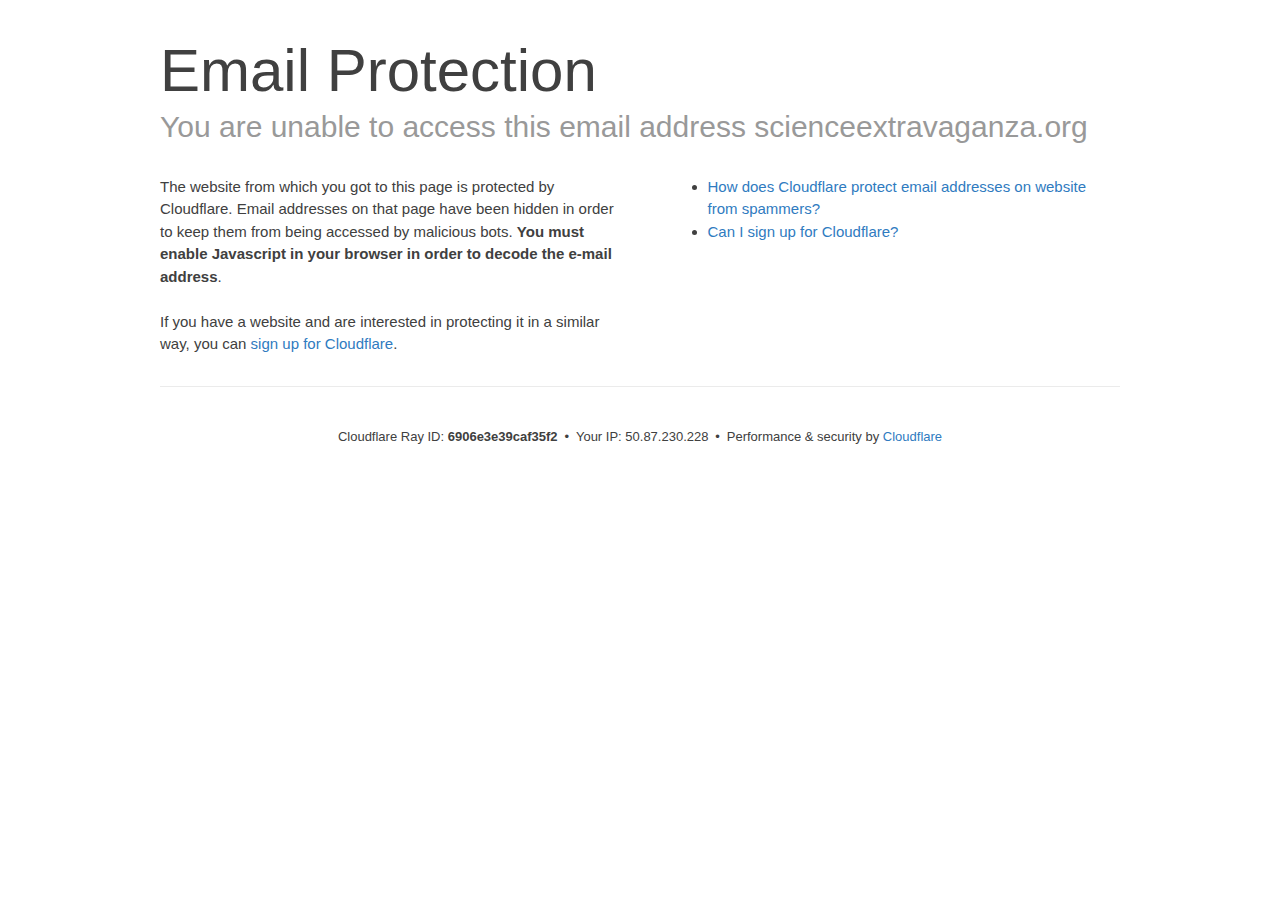
<file: cdn-cgi/l/email-protection/index.html>
<!DOCTYPE html>
<!--[if lt IE 7]> <html class="no-js ie6 oldie" lang="en-US"> <![endif]--><!--[if IE 7]>    <html class="no-js ie7 oldie" lang="en-US"> <![endif]--><!--[if IE 8]>    <html class="no-js ie8 oldie" lang="en-US"> <![endif]--><!--[if gt IE 8]><!--><html class="no-js" lang="en-US"> <!--<![endif]-->
<head>
<title>Email Protection | Cloudflare</title>
<meta charset="UTF-8">
<meta http-equiv="Content-Type" content="text/html; charset=UTF-8">
<meta http-equiv="X-UA-Compatible" content="IE=Edge,chrome=1">
<meta name="robots" content="noindex, nofollow">
<meta name="viewport" content="width=device-width,initial-scale=1">
<link rel="stylesheet" id="cf_styles-css" href="https://ulysses10.github.io/science-extravaganza/cdn-cgi/styles/cf.errors.css" type="text/css" media="screen,projection">
<!--[if lt IE 9]><link rel="stylesheet" id='cf_styles-ie-css' href="/cdn-cgi/styles/cf.errors.ie.css" type="text/css" media="screen,projection" /><![endif]-->
<style type="text/css">body{margin:0;padding:0}</style>


<!--[if gte IE 10]><!-->
<script>
  if (!navigator.cookieEnabled) {
    window.addEventListener('DOMContentLoaded', function () {
      var cookieEl = document.getElementById('cookie-alert');
      cookieEl.style.display = 'block';
    })
  }
</script>
<!--<![endif]-->


</head>
<body>
  <div id="cf-wrapper">
    <div class="cf-alert cf-alert-error cf-cookie-error" id="cookie-alert" data-translate="enable_cookies">Please enable cookies.</div>
    <div id="cf-error-details" class="cf-error-details-wrapper">
      <div class="cf-wrapper cf-header cf-error-overview">
        <h1 data-translate="block_headline">Email Protection</h1>
        <h2 class="cf-subheadline"><span data-translate="unable_to_access">You are unable to access this email address</span> scienceextravaganza.org</h2>
      </div><!-- /.header -->

      <div class="cf-section cf-wrapper">
        <div class="cf-columns two">
          <div class="cf-column">
            <p>The website from which you got to this page is protected by Cloudflare. Email addresses on that page have been hidden in order to keep them from being accessed by malicious bots. <strong>You must enable Javascript in your browser in order to decode the e-mail address</strong>.</p>
            <p>If you have a website and are interested in protecting it in a similar way, you can <a rel="noopener noreferrer" href="https://www.cloudflare.com/sign-up?utm_source=email_protection">sign up for Cloudflare</a>.</p>
          </div>

          <div class="cf-column">
            <div class="grid_4">
              <div class="rail">
                  <div class="panel">
                      <ul class="nobullets">
                        <li><a rel="noopener noreferrer" class="modal-link-faq" href="https://support.cloudflare.com/hc/en-us/articles/200170016-What-is-Email-Address-Obfuscation-">How does Cloudflare protect email addresses on website from spammers?</a></li>
                        <li><a rel="noopener noreferrer" class="modal-link-faq" href="https://support.cloudflare.com/hc/en-us/categories/200275218-Getting-Started">Can I sign up for Cloudflare?</a></li>
                    </ul>
                </div>
              </div>
            </div>
          </div>
        </div>
      </div><!-- /.section -->

      <div class="cf-error-footer cf-wrapper w-240 lg:w-full py-10 sm:py-4 sm:px-8 mx-auto text-center sm:text-left border-solid border-0 border-t border-gray-300">
  <p class="text-13">
    <span class="cf-footer-item sm:block sm:mb-1">Cloudflare Ray ID: <strong class="font-semibold">6906e3e39caf35f2</strong></span>
    <span class="cf-footer-separator sm:hidden">&bull;</span>
    <span class="cf-footer-item sm:block sm:mb-1"><span>Your IP</span>: 50.87.230.228</span>
    <span class="cf-footer-separator sm:hidden">&bull;</span>
    <span class="cf-footer-item sm:block sm:mb-1"><span>Performance &amp; security by</span> <a rel="noopener noreferrer" href="https://www.cloudflare.com/5xx-error-landing" id="brand_link" target="_blank">Cloudflare</a></span>
    
  </p>
</div><!-- /.error-footer -->


    </div><!-- /#cf-error-details -->
  </div><!-- /#cf-wrapper -->

  <script type="text/javascript">
  window._cf_translation = {};
  
  
</script>

</body>
</html>
</file>
